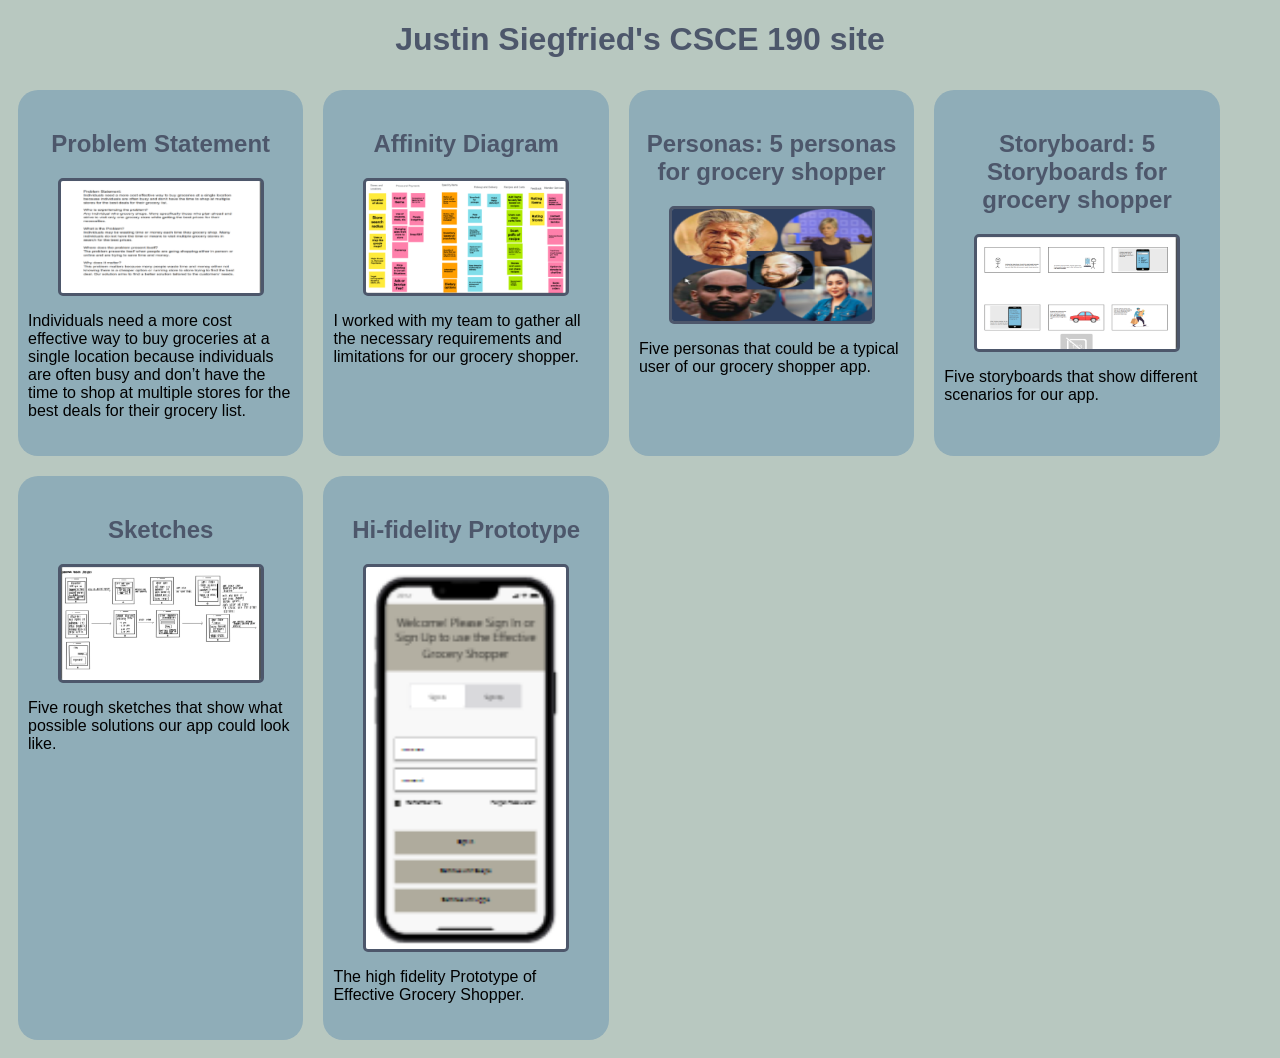
<file: index.html>
<!DOCTYPE html>
<html>
    <head>
        <title>CSCE 190: Justin Siegfried</title>
        <link rel="stylesheet" href="styles.css">
    </head>
    <body>
        <h1>Justin Siegfried's CSCE 190 site</h1>

        <div class="assignments">
            <!-- Problem Statement Assignment -->
            <section class="assignment">
                <a href="Files/CSCE 190 - Problem Statement.pdf"><h2>Problem Statement</h2></a>
                <a href="Files/CSCE 190 - Problem Statement.pdf">
                    <img src="images/CSCE 190 - Problem Statement.png">
                </a>
                <p>
                    Individuals need a more cost effective way to buy groceries at a single location
                    because individuals are often busy and don’t have the time to shop at multiple
                    stores for the best deals for their grocery list.
                </p>
            </section>

            <!-- Affinity Diagram Assignment -->
            <section class="assignment">
                <a href="Files/CSCE 190 - Affinity Diagram.pdf"><h2>Affinity Diagram</h2></a>
                <a href="Files/CSCE 190 - Affinity Diagram.pdf">
                    <img src="images/csce190_affinity_diagram.png">
                </a>
                <p>
                    I worked with my team to gather all the necessary requirements and limitations for our grocery shopper.
                </p>
            </section>

            <!-- Persona Assignment -->
            <section class="assignment">
                <a href="Files/Personas.pdf"><h2>Personas: 5 personas for grocery shopper</h2></a>
                <a href="Files/Personas.pdf">
                    <img src="images/csce190_personas.png">
                </a>
                <p>
                    Five personas that could be a typical user of our grocery shopper app.
                </p>
            </section>

            <!-- Storyboard Assignment -->
            <section class="assignment">
                <a href="Files/CSCE 190 - Storyboard.pdf"><h2>Storyboard: 5 Storyboards for grocery shopper</h2></a>
                <a href="Files/CSCE 190 - Storyboard.pdf">
                    <img src="images/csce190_storyboard.png">
                </a>
                <p>
                    Five storyboards that show different scenarios for our app.
                </p>
            </section>

            <!-- Sketch Assignment -->
            <section class="assignment">
                <a href="Files/Sketches.pdf"><h2>Sketches</h2></a>
                <a href="Files/Sketches.pdf">
                    <img src="images/sketches.png">
                </a>
                <p>
                    Five rough sketches that show what possible solutions our app could look like.
                </p>
            </section>

            <!-- Prototype Assignment -->
            <section class="assignment">
                <a href="Files/CSCE 190 Hi-Fi Prototype-html/preview.html"><h2>Hi-fidelity Prototype</h2></a>
                <a href="Files/CSCE 190 Hi-Fi Prototype-html/preview.html">
                    <img src="images/CSCE 190 Hi-Fi Prototype.png">
                </a>
                <p>
                    The high fidelity Prototype of Effective Grocery Shopper.
                </p>
            </section>
            
        </div>
    </body>
</html>
</file>
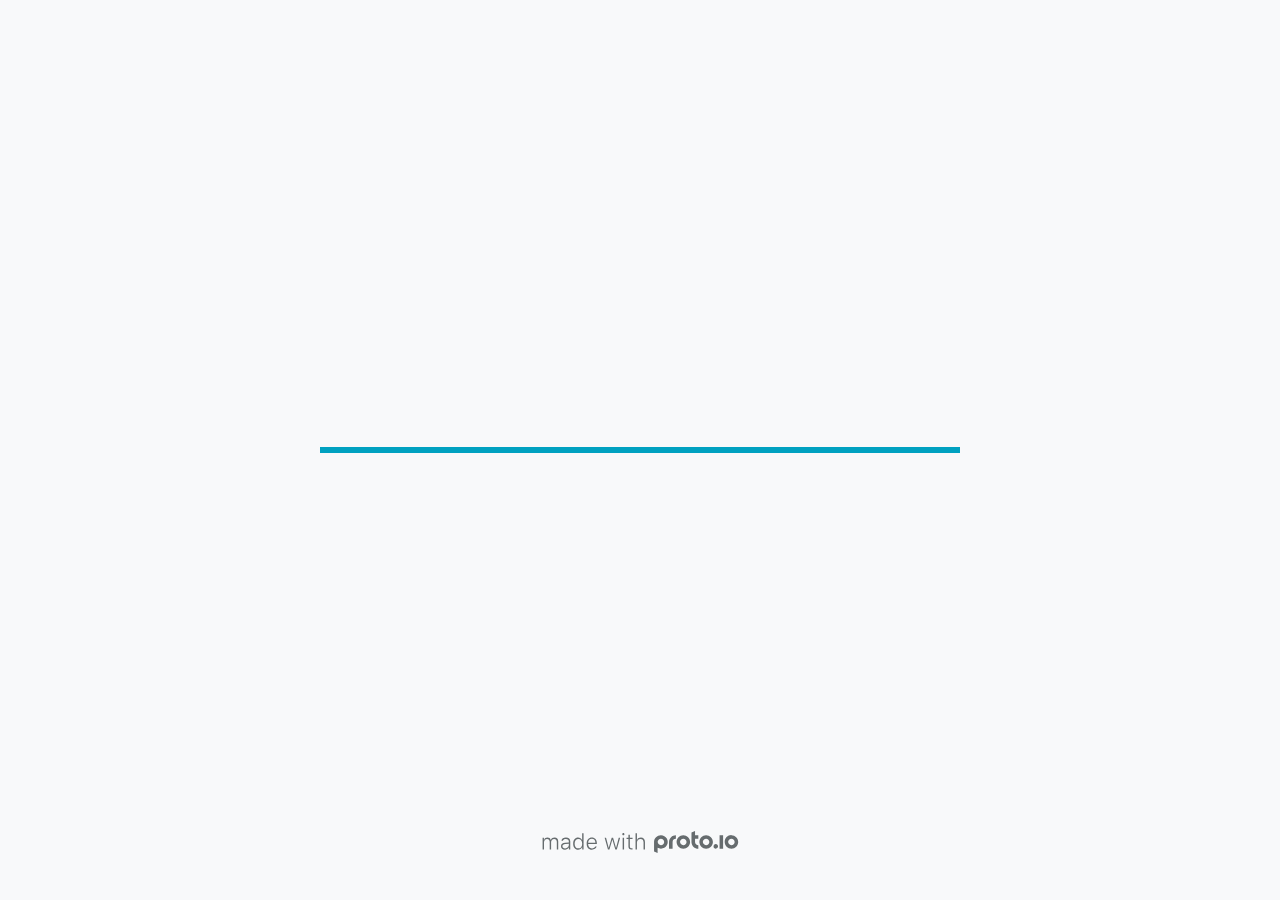
<file: Files/CSCE 190 Hi-Fi Prototype-html/src/index.html>
<!DOCTYPE HTML>
	<head>

		<meta charset="utf-8">

		<title>CSCE 190 Hi-Fi Prototype - Proto.io</title>

		
			<meta name="HandheldFriendly" content="True">
			<meta name="MobileOptimized" content="390"> 

			
			
			
			<meta name="viewport" content="minimum-scale=1.00, maximum-scale=1.00, initial-scale=1.00, user-scalable=no, shrink-to-fit=no" />

			
				<meta name="apple-mobile-web-app-capable" content="yes" />
				<meta name="apple-mobile-web-app-status-bar-style" content="black-translucent" />
			

			<meta name="format-detection" content="telephone=no">


			

            
            <link rel="icon" sizes="192x192" href="./src/assets/branding/android-icon-hires.png">
            <link rel="icon" sizes="128x128" href="./src/assets/branding/android-icon.png">

            
            <link href="./src/assets/branding/apple-touch-icon-retina180.png" sizes="180x180" rel="apple-touch-icon">

            
            <link href="./src/assets/branding/apple-touch-icon-retina.png" sizes="114x114" rel="apple-touch-icon">

            
            <link href="./src/assets/branding/apple-touch-icon.png" sizes="57x57" rel="apple-touch-icon">

            
            <link href="./src/assets/branding/startup.png" media="(device-width: 320px)" rel="apple-touch-startup-image">

            
            <link href="./src/assets/branding/startup-retina.png" media="(device-width: 320px) and (device-height: 480px) and (-webkit-device-pixel-ratio: 2)" rel="apple-touch-startup-image">

            
            <link href="./src/assets/branding/startup-568.png" media="(device-width: 320px) and (device-height: 568px) and (-webkit-device-pixel-ratio: 2)" rel="apple-touch-startup-image">

            
            <link href="./src/assets/branding/startup-retina-6.png" media="(device-width: 375px) and (device-height: 667px) and (orientation: portrait) and (-webkit-device-pixel-ratio: 2)" rel="apple-touch-startup-image">

            
            <link href="./src/assets/branding/startup-retina-6plus.png" media="(device-width: 414px) and (device-height: 736px) and (orientation: portrait) and (-webkit-device-pixel-ratio: 3)" rel="apple-touch-startup-image">

            
            <link href="./src/assets/branding/startup-retina-6plus-landscape.png" media="(device-width: 414px) and (device-height: 736px) and (orientation: landscape) and (-webkit-device-pixel-ratio: 3)" rel="apple-touch-startup-image">

            
            <link href="./src/assets/branding/startup-ipad.png" media="(device-width: 768px) and (orientation: portrait)" rel="apple-touch-startup-image">

            
            <link href="./src/assets/branding/startup-ipad-landscape.png" media="(device-width: 768px) and (orientation: landscape)" rel="apple-touch-startup-image">

            
            <link href="./src/assets/branding/startup-ipad-retina.png" media="(device-width: 768px) and (orientation: portrait) and (-webkit-device-pixel-ratio: 2)" rel="apple-touch-startup-image">

            
            <link href="./src/assets/branding/startup-ipad-landscape-retina.png" media="(device-width: 768px) and (orientation: landscape) and (-webkit-device-pixel-ratio: 2)" rel="apple-touch-startup-image">

            
            <link href="./src/assets/branding/startup-ipad-pro.png" media="(device-width: 1024px) and (orientation: portrait) and (-webkit-device-pixel-ratio: 2)" rel="apple-touch-startup-image">

            
            <link href="./src/assets/branding/startup-ipad-pro-landscape.png" media="(device-width: 1024px) and (orientation: landscape) and (-webkit-device-pixel-ratio: 2)" rel="apple-touch-startup-image">

			<meta http-equiv="cleartype" content="on"> 


			 
		    <script type="text/javascript" src="./scripts/plugins/jquery/jquery.js"></script>

			
				<link rel="stylesheet" href="./stylesheets/player-export.css" />
				<script type="text/javascript" src="./scripts/player-export.js"></script>
			

			
			<script type="text/javascript" src="./libraries/common/components.js"></script> 
			<link type="text/css" rel="Stylesheet" href="./libraries/common/components.1.00.css" /> 

			
					<script type="text/javascript" src="./libraries/generic2/components.js"></script> 
					<link type="text/css" rel="Stylesheet" href="./libraries/generic2/components.1.00.css" /> 
				
					<script type="text/javascript" src="./libraries/ios9/components.js"></script> 
					<link type="text/css" rel="Stylesheet" href="./libraries/ios9/components.1.00.css" /> 
				
					<script type="text/javascript" src="./libraries/material/components.js"></script> 
					<link type="text/css" rel="Stylesheet" href="./libraries/material/components.1.00.css" /> 
				
				<script type="text/javascript" src="./data/data.js"></script> 
			<script type="text/javascript" src="./webkitmask/maskimages.js"></script> 

		<style>
			body { width: 390px; height: 844px; }
			.landscape, .landscape .prx-page { min-height: 390px; }
			.portrait, .portrait .prx-page { min-height: 844px; }
		</style>

		<script type="text/javascript">

			prx.ver = '6.8.2.0';
			prx.url.account = 'https://savannahnoblitt.proto.io';
			prx.url.staticassets = 'https://gal.proto.io';
			prx.url.devices = 'https://dteyv52hbg2at.cloudfront.net/devices';
			prx.url.static = 'https://dteyv52hbg2at.cloudfront.net';
			prx.url.siteurl = 'proto.io';
			prx.url.crossmsg = 'https://savannahnoblitt.proto.io';

			prx.nodejsassetsserver = {};
			prx.nodejsassetsserver.host = ".proto.io";
			prx.nodejsassetsserver.subdomainprefix = "https://a3";
			prx.nodejsassetsserver.maxsubdomains = "20";

			prx.device_library = 'ios9';
			prx.devices[prx.device] = {
				name: prx.device
				,defaultOrientation: 'portrait'
				,portrait_applies: 1 //new
				,portrait: [390,844]
				,landscape_applies: 1 //new
				,landscape: [844,390]
				,allow_orientation_change: 1 //new
				,statusbar_skin: 'default' // new
				,statusbarheightportrait: 0
				,statusbarheightlandscape: 0
				,navigationbar_skin: 'default' //new
				,navigationbarheightportrait: 0
				,navigationbarheightlandscape: 0
				,normalportrait: [390,844]
				,normallandscape: [844,390]
				,device_s3bucket: 'd745dfc1-3990-4cd7-b321-932497072f14'
				,dpr: '1.00'
				,deviceType: "iphone13"
                ,showiPhoneXNotch: false
                ,hasCustomSkinNotch: false
				,appleWatchRoundedCorners: false
				,scrollType: "default"
				,initialscale: 1.00
				,targetdensitydpi: "device-dpi"
			}
			// save a copy of the device in the player state
			prx.currentPlayerStatus.projectDevice = prx.toolbox.clone(prx.devices[prx.device]);
			prx.currentPlayerStatus.targetDevice = {"ISANDROIDTABLET":0,"ISIPOD":0,"ISCHROME":0,"ISIOS":1,"ISMSIE":0,"ISMOZILLA":0,"isAndroid-Pad":0,"ISOPERA":0,"ISWEBKIT":0,"SOSVERSION":{"CBUILDVER":"","CMAJORVER":"","CMINORVER":"","CTEXT":"","IMINORVER":0,"IMAJORVER":0,"IBUILDVER":0},"ISIPAD":0,"ISMOBILE":1,"ISSAFARI":0,"ISIPHONE":1,"ISWINDOWS":0,"ISWINDOWSTOUCH":0,"ISDEVICE":1,"ISANDROID":0,"ISCUSTOM":0};
			prx.releaseChannel = 'stable';

			prx.projectsettings.id = '016c89ba-6231-4a35-9bce-c9b06290daf2';
			prx.projectsettings.s3b = 'savannahnoblitt-1313774-fe658793-9ba5-9418-81cec3bb5cf3b709';
			prx.projectsettings.account = 'savannahnoblitt';
			prx.projectsettings.statusbar = '0'; 
			prx.projectsettings.statusbarapplies = '0';
			prx.projectsettings.navigationbar = '0';
			prx.projectsettings.navigationbarapplies = '0';
			prx.projectsettings.initialpageid = -1;
			
			
			prx.projectsettings.flashactions = 1;
			prx.projectsettings.gatrackingcode = '';

			prx.export2html = '1' == true;
			prx.mobPlayer = 0;

			prx.user.country = 'US';

			prx.s3Links = []; 
			var sLinkedAssets = [];
			
				sLinkedAssets["p016c89ba-6231-4a35-9bce-c9b06290daf2_4393ed649b769fe9149ae32b19bbf3d7"]="https://media.istockphoto.com/photos/breakfast-table-picture-id938158500";
				
				sLinkedAssets["p016c89ba-6231-4a35-9bce-c9b06290daf2_43f74b4a95bb5d82f873964290cca69a"]="https://media.gettyimages.com/photos/healthy-school-lunch-box-picture-id1218956575?s=612x612";
				
				sLinkedAssets["p016c89ba-6231-4a35-9bce-c9b06290daf2_448b320ced5b51d2ad62ffe58aad44c0"]="https://media.istockphoto.com/photos/homemade-roasted-thanksgiving-day-turkey-picture-id495329828?k=20&m=495329828&s=612x612&w=0&h=P2-lvCymvQQKMB6csjEkfs5U1zM414e-V-P_27aNo7k=";
				
				sLinkedAssets["p016c89ba-6231-4a35-9bce-c9b06290daf2_450a4890f2081a2e5394b864cdc66691.jpg"]="https://c8.alamy.com/comp/2C552XJ/salty-snacks-served-as-party-food-in-ceramic-bowls-2C552XJ.jpg";
				

			prx.csrf_token = '449A8CC991B9041CDE575EFB4BD55DB1D013BA87C5CEEF7B8EC164F39A1F7ABA';

            

            
                            prx.assetsAccessToken = "eyJ0eXAiOiJKV1QiLCJhbGciOiJIUzI1NiJ9.eyJkIjp7InVpZCI6Ii0xIiwicHJvamVjdF9pZCI6IjAxNmM4OWJhLTYyMzEtNGEzNS05YmNlLWM5YjA2MjkwZGFmMiJ9LCJ2IjowLCJleHAiOjE2NTA1MDIxNjMsImlhdCI6MTY1MDMyMjE2M30.jEG8Tb8OPykScXvUvuE1G3_2KpNEVcRDZsUfO1LE0WM";

			prx.iniPlayer.iniPreLoad();

		</script>
	</head>

	

			<body class="player device-cursor-touch mobile-device-true " " id="mbd" >

				
				<div id="window-wrapper">
					<div id="dragarea"></div>
					<div id="statusbar"></div>
					<div id="underlay" style=""></div>

					<div class="prx-page" data-role="page" id="p-7" data-id="7"></div>
					
								<div class="prx-page" data-role="page" id="p-8" data-id="8"></div>
							
								<div class="prx-page" data-role="page" id="p-10" data-id="10"></div>
							
								<div class="prx-page" data-role="page" id="p-13" data-id="13"></div>
							
								<div class="prx-page" data-role="page" id="p-14" data-id="14"></div>
							
								<div class="prx-page" data-role="page" id="p-15" data-id="15"></div>
							
								<div class="prx-page" data-role="page" id="p-16" data-id="16"></div>
							
					<div id="navigationbar"></div>
					<div id="overlay"></div>
					<div id="trash"></div>
					<div id="quick-audios"></div>
				</div>

				 
			<div id="loader-wrapper">
				
				<div class="progress">
					<div class="progress-bar"></div>
				</div>
				<div id="poweredby"></div>
			</div>
			


			</body>
		

</html>
</file>
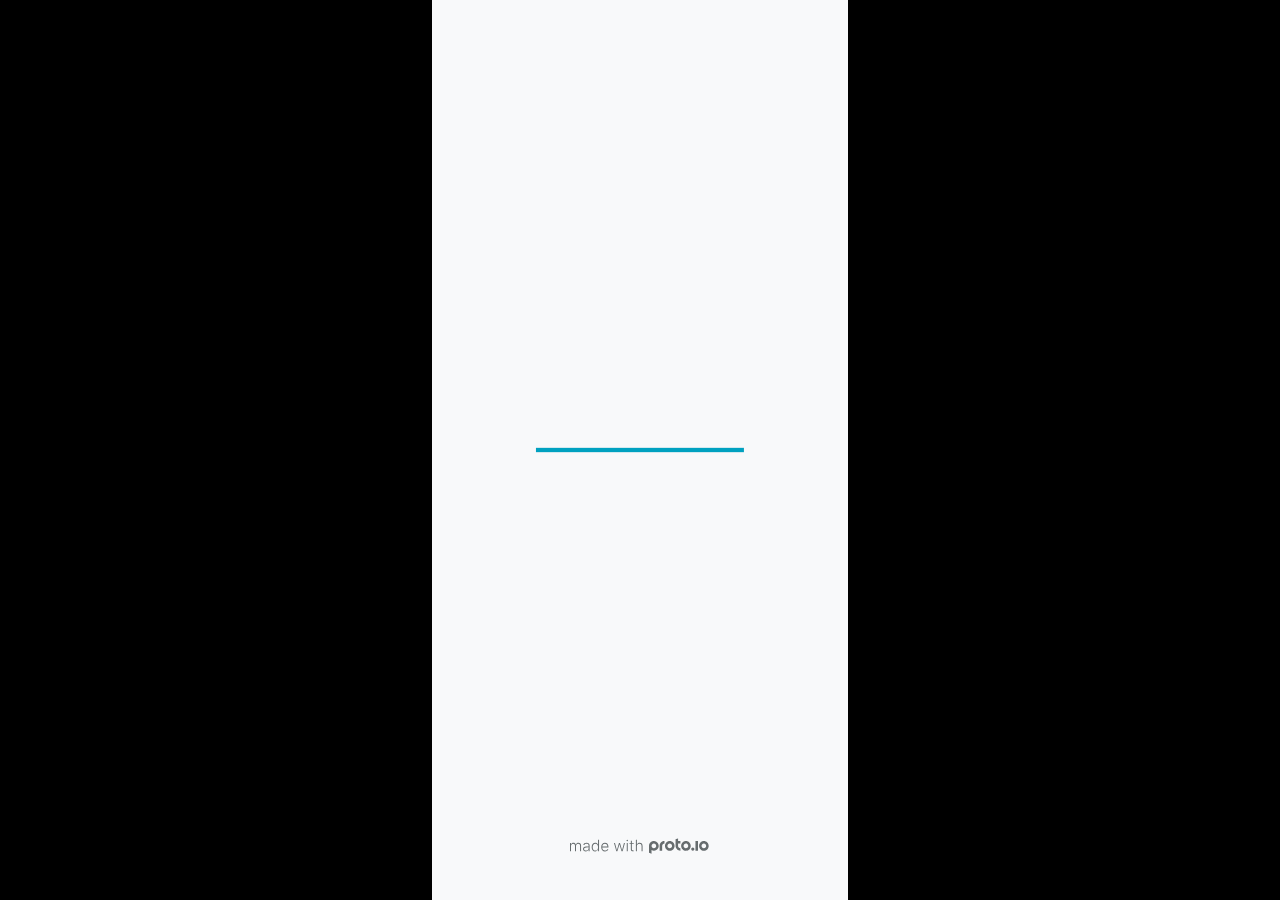
<file: Files/CSCE 190 Hi-Fi Prototype-html/fullscreen.html>
<!DOCTYPE HTML>
	<head>
		<meta charset="utf-8">

        
			<meta name="HandheldFriendly" content="True">
			<meta name="MobileOptimized" content="390"> 

			
			
			
			<meta name="viewport" content="minimum-scale=1, maximum-scale=1, initial-scale=1, user-scalable=no, shrink-to-fit=no" />

			
				<meta name="apple-mobile-web-app-capable" content="yes" />
				<meta name="apple-mobile-web-app-status-bar-style" content="black-translucent" />
			

			<meta name="format-detection" content="telephone=no">


			

            
            <link rel="icon" sizes="192x192" href="./src/assets/branding/android-icon-hires.png">
            <link rel="icon" sizes="128x128" href="./src/assets/branding/android-icon.png">

            
            <link href="./src/assets/branding/apple-touch-icon-retina180.png" sizes="180x180" rel="apple-touch-icon">

            
            <link href="./src/assets/branding/apple-touch-icon-retina.png" sizes="114x114" rel="apple-touch-icon">

            
            <link href="./src/assets/branding/apple-touch-icon.png" sizes="57x57" rel="apple-touch-icon">

            
            <link href="./src/assets/branding/startup.png" media="(device-width: 320px)" rel="apple-touch-startup-image">

            
            <link href="./src/assets/branding/startup-retina.png" media="(device-width: 320px) and (device-height: 480px) and (-webkit-device-pixel-ratio: 2)" rel="apple-touch-startup-image">

            
            <link href="./src/assets/branding/startup-568.png" media="(device-width: 320px) and (device-height: 568px) and (-webkit-device-pixel-ratio: 2)" rel="apple-touch-startup-image">

            
            <link href="./src/assets/branding/startup-retina-6.png" media="(device-width: 375px) and (device-height: 667px) and (orientation: portrait) and (-webkit-device-pixel-ratio: 2)" rel="apple-touch-startup-image">

            
            <link href="./src/assets/branding/startup-retina-6plus.png" media="(device-width: 414px) and (device-height: 736px) and (orientation: portrait) and (-webkit-device-pixel-ratio: 3)" rel="apple-touch-startup-image">

            
            <link href="./src/assets/branding/startup-retina-6plus-landscape.png" media="(device-width: 414px) and (device-height: 736px) and (orientation: landscape) and (-webkit-device-pixel-ratio: 3)" rel="apple-touch-startup-image">

            
            <link href="./src/assets/branding/startup-ipad.png" media="(device-width: 768px) and (orientation: portrait)" rel="apple-touch-startup-image">

            
            <link href="./src/assets/branding/startup-ipad-landscape.png" media="(device-width: 768px) and (orientation: landscape)" rel="apple-touch-startup-image">

            
            <link href="./src/assets/branding/startup-ipad-retina.png" media="(device-width: 768px) and (orientation: portrait) and (-webkit-device-pixel-ratio: 2)" rel="apple-touch-startup-image">

            
            <link href="./src/assets/branding/startup-ipad-landscape-retina.png" media="(device-width: 768px) and (orientation: landscape) and (-webkit-device-pixel-ratio: 2)" rel="apple-touch-startup-image">

            
            <link href="./src/assets/branding/startup-ipad-pro.png" media="(device-width: 1024px) and (orientation: portrait) and (-webkit-device-pixel-ratio: 2)" rel="apple-touch-startup-image">

            
            <link href="./src/assets/branding/startup-ipad-pro-landscape.png" media="(device-width: 1024px) and (orientation: landscape) and (-webkit-device-pixel-ratio: 2)" rel="apple-touch-startup-image">

			<meta http-equiv="cleartype" content="on"> 


			

		<title>CSCE 190 Hi-Fi Prototype - Proto.io player</title>

		
				<link type="text/css" rel="stylesheet" href="./src/stylesheets/preview-letterbox-min.css">
				<script type="text/javascript" src="./src/scripts/preview-letterbox-min.js"></script>
			

		<script type="text/javascript">
			var prx = window.prx || {};
			prx.letterboxmode = true;
			prx.orientation = 'portrait';
			prx.orientations = {};
			prx.orientations.portrait = 1;
			prx.orientations.landscape = 1;
			prx.project = {};
			prx.project.id = '016c89ba-6231-4a35-9bce-c9b06290daf2';
			prx.project.title = 'CSCE 190 Hi-Fi Prototype';
			prx.project.version = 0;
			prx.project.livepreview = 0;
			prx.project.account = "savannahnoblitt";
			prx.activePage = {};
			
				prx.user = false;
			
			prx.flashactions = 1;

			prx.device_library = 'ios9';
			prx.device = {
					name: prx.device
					,caption: "iPhone 13"
					,defaultOrientation: 'portrait'
					,portrait_applies: 1 //new
					,portrait: [390,844]
					,landscape_applies: 1 //new
					,landscape: [844,390]
					,allow_orientation_change: 1 && 1 //new

			}

			prx.url.crossmsg = 'https://savannahnoblitt.proto.io';
			prx.ver = '6.8.2.0';
			prx.exitFullScreenUrl = 'https://savannahnoblitt.proto.io/player/index.cfm?id=016c89ba-6231-4a35-9bce-c9b06290daf2';
			prx.openURL = '';
			prx.downloadURL = '';

			
		</script>

		

	</head>

	<body>

		
				<iframe id="pio-playerframe" src="./src/index.html" scrolling="NO" style="width: 390px; height: 844px;" webkitAllowFullScreen mozallowfullscreen allowFullScreen allowvr allow="autoplay"></iframe>
				
						<script type="text/javascript">
							// remove parameter from address bar immediately if no changes
							let url = new URL(window.location.href);
							url.searchParams.delete('hc');
							url.searchParams.delete('ap');
							window.history.replaceState({}, document.title, url.toString());
						</script>
					
	</body>

</html>
</file>
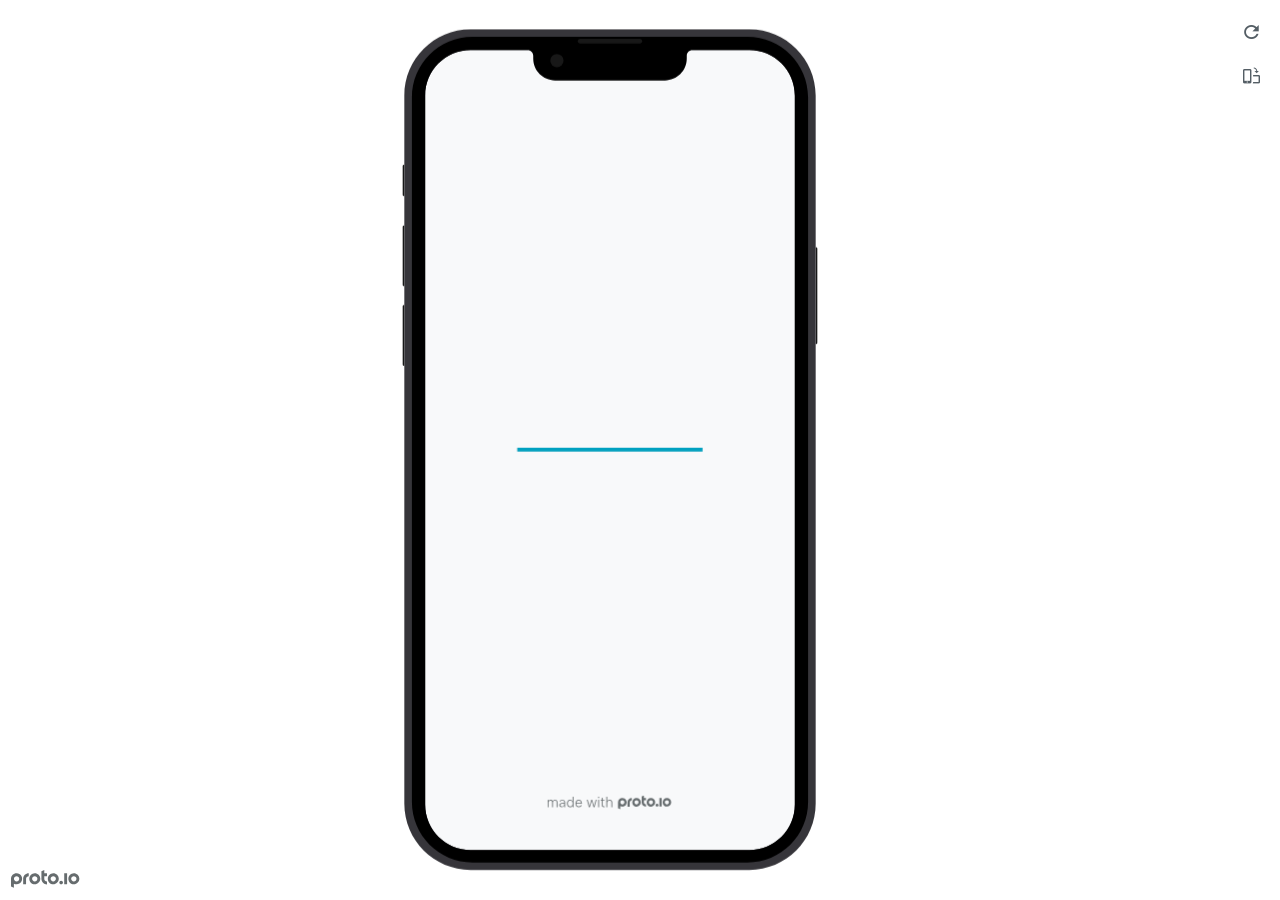
<file: Files/CSCE 190 Hi-Fi Prototype-html/preview.html>
<!DOCTYPE HTML>
    <head>
    <meta charset="utf-8">

    <title>CSCE 190 Hi-Fi Prototype - Proto.io player</title>

    
				<link type="text/css" rel="stylesheet" href="./src/stylesheets/preview-export-min.css">
				<script type="text/javascript" src="./src/scripts/preview-export-min.js"></script>
			

    <script type="text/javascript">
        var prx = window.prx || {};
        prx.orientation = 'portrait';
        prx.orientations = {};
        prx.orientations.portrait = 1;
        prx.orientations.landscape = 1;
        prx.project = {};
        prx.project.id = '016c89ba-6231-4a35-9bce-c9b06290daf2';
        prx.project.title = 'CSCE 190 Hi-Fi Prototype';
        prx.project.version = 0;
        prx.project.livepreview = 0;
        prx.project.account = "savannahnoblitt";
        prx.activePage = {};
        prx.usercountry = "us";
        
            prx.user = false;
        
        prx.skin = 'apple-phone-iphone13_13pro-1';
        prx.ver = '6.8.2.0';
        //prx.flashactions = 1;
		prx.flashactions = 1; //we are not using the DB value anymore

        prx.nodejsassetsserver = {};
        prx.nodejsassetsserver.host = ".proto.io";
        prx.nodejsassetsserver.subdomainprefix = "https://a3";
        prx.nodejsassetsserver.maxsubdomains = "20";
        prx.account = "savannahnoblitt";
        prx.browserShowScreenshots = 'true';
        prx.url.crossmsg = 'https://savannahnoblitt.proto.io';
        prx.playerUrl = 'https://savannahnoblitt.proto.io/player/';
        prx.fullScreenUrl = 'https://savannahnoblitt.proto.io/player/fullscreen/index.cfm?id=016c89ba-6231-4a35-9bce-c9b06290daf2';
        prx.spaces = false;
        prx.csrf_token = '98405F614941C190CC573F871ECA04E54ADA818E9C2021B316710172360F6F33';

        prx.bShowPlayerBetaPrompt = false;

        

    </script>

    

</head>


<body style="background-color:#FFFFFF">

    

    <div class="page-sidebar">
        
        <div class="sidebar-action-buttons">

            
                <span class="header-action-button player-icon-reload embed-icon-reload" id="refresh-preview">
                    <span class="tooltip">Refresh preview</span>
                </span>
                
                    <span  class="header-action-button player-icon-rotate embed-icon-rotate" id="change-orientation">
                        <span class="tooltip">Change orientation</span>
                    </span>
                

            <div class="header-action-button player-icon-enter-fullscreen-mode-icon" id="go-fullscreen">
                <span class="tooltip">Go full screen</span>
            </div>
        </div>

    </div>

    <div id="maincontent" class="portrait">

        <div id="shortcut-pressed-outer">
            <div id="shortcut-pressed"></div>
        </div>
        

			<div class="frame_generic">
				
				<div class="body_generic skin_apple-phone-iphone13_13pro-1 skin-wrapper skin-os-apple skin-device-phone skin-model-iphone13_13pro skin-size-1 skin-color-black skin-orientation-portrait skin-dimensions-390-844">

					<div class="buttons top"></div>
					<div class="detail-top"></div>
					<div class="web-search"></div>
					<div class="buttons left"></div>

					<div class="body_generic_inner">
						
						<iframe id="pio-playerframe" src="./src/index.html" scrolling="NO" style="width: 390px; height: 844px;" webkitAllowFullScreen mozallowfullscreen allowFullScreen allowvr allow="autoplay"></iframe>
						
                                <script type="text/javascript">
                                    // remove parameter from address bar immediately if no changes
                                    let url = new URL(window.location.href);
                                    url.searchParams.delete('hc');
									url.searchParams.delete('ap');
                                    window.history.replaceState({}, document.title, url.toString());
                                </script>
                            
					</div>

					<div class="buttons right"></div>
					<div class="detail-bottom"></div>
				</div>
				
			</div>
		
    </div>

    

    
            <div id="branding"></div>
        
</body>


<script type="text/javascript">
    
</script>
</html>
</file>
<file: styles.css>
body {
    background: #B8C8C0; 
    font-family: Arial, Helvetica, sans-serif;
}

.assignments {
    display:flex;
    flex-wrap: wrap;
}

.assignment {
    width: 21%;
    padding: 10px;
    margin: 10px;
    padding: 20px 10px;
    background: #8FADB8; 
    border-radius: 20px;
}

.assignment img {
    width: 200px;
    border: 3px solid #4D576B;
    border-radius: 5px;
    display: block;
    margin:auto;
}

.assignment img:hover {
    border: 3px solid #FFF;
}

h1 {
    color: #4D576B; 
    text-align: center;
}

h2 {
    text-align: center;
}

a {
    text-decoration: none;
    color: #4D576B; 
}

a:hover {
    color: #FFF;
}
</file>
<file: Files/CSCE 190 Hi-Fi Prototype-html/src/stylesheets/player-export.css>
/*!
 * 
 *                                                                       
 *                              ::;;;;                                   
 *    ::,,,,::    ::,,  ,,,,::::::11ii::,,::,,,,::      ::::,,::,,,,::   
 *  ,,111111ii,,::1111::111111ii::111111::111111ii,,    ii11,,ii111111,, 
 *  11ii::;;11;;ii11::iiii::;;11;;11ii::ii11::::11ii    ii11;;11;;::ii11 
 *  11;;  ::11ii11;;::11ii  ::11ii11ii,,iiii..  iiii    ii11;;11::  ;;11 
 *  1111;;ii11;;11;;,,ii11::ii11;;ii11;;;;11;;;;11;;;;;;ii11::11ii;;11ii 
 *  11111111;;::11;;  ::ii1111;;  ::ii11::ii1111ii::11ii;;11,,;;1111ii:: 
 *  11;;,,::  ,,::,,      ::,,        ::::  ::::    ,,,,::::    ::,,     
 *  ;;;;                                                                 
 *                                                                       
 *  Build: 4/12/2022, 12:43:26 PM
 */

/*!
 * Waves v0.5.5
 * http://fian.my.id/Waves
 *
 * Copyright 2014 Alfiana E. Sibuea and other contributors
 * Released under the MIT license
 * https://github.com/fians/Waves/blob/master/LICENSE
 */.mask-inner{position:relative;background-size:100% 100%;background-repeat:no-repeat}.mask-inner .mask-inner{transform:none!important}.mask-border .mborder,.mask-filter{height:100%;width:100%}.mask-border .mborder{border:1px solid hsla(0,0%,100%,.8);position:absolute;pointer-events:none}.mask-border .area-border{border:1px solid #00a1c0;left:0;top:0;position:absolute;transform-origin:0 0;box-sizing:border-box}.mask-border .mask-radius{width:100%;height:100%;overflow:hidden;position:absolute}.mask-border .mask-radius .mask-radius-border{position:relative;width:100%;height:100%;border:1px solid hsla(0,0%,100%,.8)}.mask-border.hide-handles .prx-resizable-handle{opacity:0;pointer-events:none!important}.mask-border.hide-handles .area-border{border:1px dashed #b4bcbf}.mask-wrapper{overflow:hidden;height:100%;pointer-events:none}.mask-wrapper.borderPos-inside{box-sizing:border-box}.mask-wrapper.borderPos-outside{width:100%;height:100%}.mask-wrapper.borderPos-outside .mask-inner{box-sizing:content-box}.mask-edit-mode-handles{pointer-events:none}.mask-edit-mode-handles.hide-handles .prx-resizable-handle,.mask-edit-mode-handles.hide-handles .prx-rotate-handle{opacity:0;pointer-events:none!important}.mask-edit-mode-handles.hide-handles .xborder{border-color:#b4bcbf!important}abbr,address,article,aside,audio,b,blockquote,body,caption,cite,code,dd,del,dfn,div,dl,dt,em,fieldset,figure,footer,form,h1,h2,h3,h4,h5,h6,header,hgroup,html,i,iframe,img,ins,kbd,label,legend,li,mark,menu,nav,object,ol,p,pre,q,samp,section,small,span,strong,sub,sup,table,tbody,td,tfoot,th,thead,time,tr,ul,var,video{margin:0;padding:0;border:0;outline:0;font-size:100%;background:transparent}article,aside,details,figcaption,figure,footer,header,hgroup,nav,section{display:block}audio,canvas,video{display:inline-block;*display:inline;*zoom:1}[hidden],audio:not([controls]){display:none}html{font-size:100%;-webkit-text-size-adjust:100%;-ms-text-size-adjust:100%}body{margin:0;font-size:13px}body,button,input,select,textarea{font-family:sans-serif;color:#222}a{color:#00e}a:visited{color:#551a8b}a:hover{color:#06e}a:focus{outline:thin dotted}a:active,a:hover{outline:0}abbr[title]{border-bottom:1px dotted}b,strong{font-weight:700}blockquote{margin:1em 40px}dfn{font-style:italic}hr{display:block;height:1px;border:0;border-top:1px solid #ccc;margin:1em 0;padding:0}ins{background:#ff9;text-decoration:none}ins,mark{color:#000}mark{background:#ff0;font-style:italic;font-weight:700}code,kbd,pre,samp{font-family:monospace,serif;_font-family:courier new,monospace;font-size:1em}pre{white-space:pre;white-space:pre-wrap;word-wrap:break-word}q{quotes:none}q:after,q:before{content:"";content:none}small{font-size:85%}sub,sup{font-size:75%;line-height:0;position:relative;vertical-align:baseline}sup{top:-.5em}sub{bottom:-.25em}ol,ul{margin:1em 0;padding:0 0 0 40px}dd{margin:0 0 0 40px}nav ol,nav ul{list-style:none;list-style-image:none;margin:0;padding:0}img{border:0;-ms-interpolation-mode:bicubic}svg:not(:root){overflow:hidden}figure,form{margin:0}fieldset{margin:0}fieldset,legend{border:0;padding:0}legend{*margin-left:-7px}button,input,select,textarea{font-size:100%;margin:0;vertical-align:baseline;*vertical-align:middle}button,input{line-height:normal;*overflow:visible}table button,table input{*overflow:auto}[role=button],button,input[type=button],input[type=reset],input[type=submit]{-webkit-appearance:button}input[type=checkbox],input[type=radio]{box-sizing:border-box;padding:0}input[type=search]{-webkit-appearance:textfield;-moz-box-sizing:content-box;-webkit-box-sizing:content-box;box-sizing:content-box}input[type=search]::-webkit-search-decoration{-webkit-appearance:none}button::-moz-focus-inner{border:0;padding:0}textarea{overflow:auto;vertical-align:top;resize:vertical}input:invalid,textarea:invalid{background-color:#f0dddd}table{border-collapse:collapse;border-spacing:0}td{vertical-align:top}.nocallout{-webkit-touch-callout:none}textarea[contenteditable]{-webkit-appearance:none}.gifhidden{position:absolute;left:-100%}.ir{display:block;border:0;text-indent:-999em;overflow:hidden;background-color:transparent;background-repeat:no-repeat;text-align:left;direction:ltr}.ir br{display:none}.hidden{display:none!important;visibility:hidden}.visuallyhidden{border:0;clip:rect(0 0 0 0);height:1px;margin:-1px;overflow:hidden;padding:0;position:absolute;width:1px}.visuallyhidden.focusable:active,.visuallyhidden.focusable:focus{clip:auto;height:auto;margin:0;overflow:visible;position:static;width:auto}.invisible{visibility:hidden}.clearfix:after,.clearfix:before{content:"";display:table}.clearfix:after{clear:both}.clearfix{*zoom:1}@media print{*{background:transparent!important;color:#000!important;text-shadow:none!important;filter:none!important;-ms-filter:none!important}a,a:visited{text-decoration:underline}a[href]:after{content:" (" attr(href) ")"}abbr[title]:after{content:" (" attr(title) ")"}.ir a:after,a[href^="#"]:after,a[href^="javascript:"]:after{content:""}blockquote,pre{border:1px solid #999;page-break-inside:avoid}thead{display:table-header-group}img,tr{page-break-inside:avoid}img{max-width:100%!important}@page{margin:.5cm}h2,h3,p{orphans:3;widows:3}h2,h3{page-break-after:avoid}}#eval-iframe{display:none}body{-webkit-appearance:none;-webkit-box-flex:1;-webkit-touch-callout:none;-webkit-tap-highlight-color:rgba(0,0,0,0)}*{-webkit-user-select:none;-khtml-user-select:none;-moz-user-select:-moz-none;-o-user-select:none;user-select:none}input,textarea{-webkit-user-select:text;-khtml-user-select:text;-moz-user-select:text;-o-user-select:text;user-select:text}#dragarea{font-family:Helvetica,Arial,sans-serif;text-align:left}.text{height:95%;overflow:auto}.wrap{overflow:hidden}.pos,.spos{position:absolute}.action-highlight{position:absolute;top:0;left:0;height:100%;width:100%;background:rgba(255,255,0,.5);background:rgba(64,208,255,.3);opacity:0;pointer-events:none;-webkit-transition:opacity .2s ease-in;transition:opacity .2s ease-in;border:2px solid #40c8f4;padding:3px;box-sizing:border-box}.action-highlight-simple-visible,.action-highlight-visible{opacity:1}#appModeNote{background-color:#333;border-top:5px solid #000;bottom:0;color:#f0f0f0;display:none;font-family:helvetica;left:0;padding:10px 0;position:fixed;text-align:center;width:100%}#appModeNote em{display:block;font-size:20px;font-weight:700;line-height:26px}#appModeNote span{display:block;font-size:14px;line-height:20px}.hidden{display:none}.prx-page.loadedFrom{display:block}.prx-page.loadedTo{z-index:999999}.prx-page.loadedTo-1{z-index:10000000}.prx-page.loadedTo-2{z-index:10000001}.prx-page.loadedTo-3{z-index:10000002}.prx-page.loadedTo-4{z-index:10000003}.prx-page.loadedTo-5{z-index:10000004}.prx-page.loadedTo-6{z-index:10000005}.prx-page.loadedTo-7{z-index:10000006}.prx-page.loadedTo-8{z-index:10000007}.prx-page.loadedTo-9{z-index:10000008}.prx-page.loadedTo-10{z-index:10000009}.prx-page.loadedTo-11{z-index:10000010}.prx-page.loadedTo-12{z-index:10000011}.prx-page.loadedTo-13{z-index:10000012}.prx-page.loadedTo-14{z-index:10000013}.prx-page.loadedTo-15{z-index:10000014}.prx-page.loadedTo-16{z-index:10000015}.prx-page.loadedTo-17{z-index:10000016}.prx-page.loadedTo-18{z-index:10000017}.prx-page.loadedTo-19{z-index:10000018}.prx-page.loadedTo-20{z-index:10000019}.prx-page.loadedTo-21{z-index:10000020}.prx-page.loadedTo-22{z-index:10000021}.prx-page.loadedTo-23{z-index:10000022}.prx-page.loadedTo-24{z-index:10000023}.prx-page.loadedTo-25{z-index:10000024}.prx-page.loadedTo-26{z-index:10000025}.prx-page.loadedTo-27{z-index:10000026}.prx-page.loadedTo-28{z-index:10000027}.prx-page.loadedTo-29{z-index:10000028}.prx-page.loadedTo-30{z-index:10000029}#navigationbar,#statusbar{background:transparent 0 0;display:block;width:100%;border:0;top:0;position:fixed;z-index:1}#loader-wrapper{background:#f8f9fa;height:100%;left:0;position:fixed;top:0;width:100%;z-index:99999;font-size:11px}#loader-wrapper .progress{position:absolute;top:50%;left:50%;transform:translate(-50%,-50%);-ms-transform:translate(-50%,-50%);-webkit-transform:translate(-50%,-50%);width:50%;height:4px;background-color:#ddd}#loader-wrapper .progress-bar{position:relative;width:0;height:4px;-webkit-transition:.4s linear;-moz-transition:.4s linear;-o-transition:.4s linear;transition:.4s linear;-webkit-transition-property:width,background-color;-moz-transition-property:width,background-color;-o-transition-property:width,background-color;transition-property:width,background-color}#loader-wrapper .progress-bar:before,.progress-bar:after{content:"";position:absolute;top:0;left:0;right:0}#loader-wrapper .progress-bar:before{bottom:0;background-color:#ddd}#loader-wrapper .progress-bar:after{z-index:2;bottom:0;background:#00a1c0}#loader-wrapper #app-icon{position:absolute;top:50%;left:50%;transform:translate(-50%,-150%);-ms-transform:translate(-50%,-150%);-webkit-transform:translate(-50%,-150%);width:114px;height:114px}#loader-wrapper #poweredby{position:absolute;bottom:5%;left:50%;transform:translate(-50%);-ms-transform:translate(-50%);-webkit-transform:translate(-50%);width:100%;height:16px;background-image:url(/images/player/player-logo.svg);background-repeat:no-repeat;background-position:top;background-size:auto 200%;z-index:99999}body{-moz-transition:opacity .3s linear;-o-transition:opacity .3s linear;-webkit-transition:opacity .3s linear;transition:opacity .3s linear}.reloading{background:#fff!important;opacity:0}@media (min-width:481px) and (max-width:1079px){#loader-wrapper .progress,#loader-wrapper .progress-bar{height:4px}}@media (min-width:1080px){#loader-wrapper #poweredby{height:24px}#loader-wrapper .progress,#loader-wrapper .progress-bar{height:6px}}@media (width:1280px) and (height:768px){#loader-wrapper .progress,#loader-wrapper .progress-bar{height:2px}}.pointer-events-none{pointer-events:none!important}body .prx-page{-webkit-trans1form:translate3d(0,0,0)}.prx-page .type-symbol .box{-w1ebkit-transform:translateZ(0)}html{background:transparent}body{background:#fff;overflow:hidden}body.mobile-device-true *{-webkit-text-size-adjust:100%}body.mobile-device-false *{-webkit-text-size-adjust:initial}#window-wrapper{width:100%;height:100%;overflow:hidden;position:relative}#dragarea{background:transparent;display:none}#overlay,#quick-audios,#trash,#underlay{position:absolute;top:0;left:0}#quick-audios,#trash{display:none}.visible{display:block!important}.iScrollHorizontalScrollbar,.iScrollVerticalScrollbar{z-index:auto!important}.overlay{position:fixed;left:0;right:0;bottom:0;top:0}.ui-mobile-viewport-transitioning,.ui-mobile-viewport-transitioning .prx-page{o1verflow:visible!important}.box[style*="z-index:0;"],.box[style*="z-index: 0;"]{z-index:auto!important}.box[data-mpoverlay="1"]{pos1ition:fixed}#temp-for-external-link{display:none}#dragarea,html{background:transparent!important}.hide{display:none!important}*{outline:none}.ghost-component,.ghost-component *,.ghost-component .box *{pointer-events:none!important}#statusbar{position:fixed!important}.prx-page{position:absolute;display:none}.prx-page.prx-page-active,.prx-page[class*=prx-page-transitioning-]{display:block}.prx-page[class*=prx-page-transitioning-]{overflow:hidden}.prx-page.prx-page-transitioning-overlay-in-source,.prx-page.prx-page-transitioning-overlay-out-target{overflow:visible}.prx-page.prx-page-below{z-index:10}.prx-page.prx-page-above{z-index:20}#overlay{z-index:30}.prx-page.prx-page-transition-flip,.prx-page.prx-page-transition-turn{-webkit-backface-visibility:hidden;-moz-backface-visibility:hidden;backface-visibility:hidden}.prx-page.prx-page-transition-turn{-webkit-transform:translateZ(0);-moz-transform:translateZ(0);-webkit-transform-origin:0 center;-moz-transform-origin:0 center;transform-origin:0 center;transform:translateZ(0)}.prx-page.prx-page-transition-flow:not(.prx-page-transition-flow-overlay),.prx-page.prx-page-transition-overlay-top{box-shadow:0 0 20px rgba(0,0,0,.4)}.prx-page-above.prx-page-transition-notificationInWatchOS{transition:background-color .45s ease-out}.prx-page-above.prx-page-transition-notificationInWatchOS.prx-page-transition-notificationInWatchOS-notification-in{background-color:transparent!important;transition:background-color 0s ease-out}.device-cursor-touch,.device-cursor-touch *{cursor:url(/images/player/touch-cursor-64.png) 32 32,default!important;cursor:-webkit-image-set(url("/images/player/touch-cursor-64.png") 1x,url("/images/player/touch-cursor-64@2x.png") 2x) 32 32,default!important}.device-cursor-web,.device-cursor-web *{cursor:default}.device-cursor-web .delayedtap,.device-cursor-web .delayedtap *,.device-cursor-web .interaction-click,.device-cursor-web .interaction-click *,.device-cursor-web .interaction-tap,.device-cursor-web .interaction-tap *,.device-cursor-web .release,.device-cursor-web .release *,.device-cursor-web .touch,.device-cursor-web .touch *{cursor:pointer;cursor:hand}.device-cursor-web [data-component-type=text]{cursor:default}.device-cursor-web .move,.device-cursor-web .move *{cursor:move}.device-cursor-web input,.device-cursor-web textarea{cursor:text}.do-chrome-fix #window-wrapper{-webkit-perspective:1}.do-chrome-fix .pos{-webkit-backface-visibility:hidden;-webkit-transform:translateZ(0)}.do-chrome-fix *{-w1ebkit-transform:translateZ(0) scale(1) scaleX(1) skew(0deg,0deg) skewX(0deg) skewY(0deg) rotateX(0deg) rotateY(0deg) rotate(0deg)}.do-chrome-fix.dont-do-chrome-fix #window-wrapper{-webkit-perspective:none}.do-chrome-fix.dont-do-chrome-fix .pos{-webkit-backface-visibility:visible;-webkit-transform:none}.prx-page-transitioning:not(.prx-page-transitioning-overlay-in-source):not(.loadedFrom) [data-mpoverlay="1"]{display:none}#fps{position:fixed;z-index:9999;font-size:18px;top:20px;left:20px;background:rgba(0,0,0,.8);border-radius:6px;color:#fff;padding:3px 10px}#fps,.cbutton{pointer-events:none}.cbutton{position:absolute;display:inline-block;padding:0;border:none;background:none;color:#286aab;font-size:1.4em;overflow:visible;-webkit-transition:color .7s;transition:color .7s;-webkit-tap-highlight-color:rgba(0,0,0,0)}.cbutton.cbutton--click,.cbutton:focus{outline:none;color:#3c8ddc}.cbutton:after{position:absolute;width:100%;height:100%;border-radius:50%;content:"";opacity:0;pointer-events:none}.cbutton--effect-jelena:after{border:3px solid hsla(0,0%,82.7%,.7)}.cbutton--effect-jelena.cbutton--click:after{-webkit-animation:anim-effect-jelena .3s ease-out forwards;animation:anim-effect-jelena .3s ease-out forwards}@-webkit-keyframes anim-effect-jelena{0%{opacity:1;-webkit-transform:scale3d(.6,.6,1);transform:scale3d(.6,.6,1)}to{opacity:0;-webkit-transform:scale3d(1.2,1.2,1);transform:scale3d(1.2,1.2,1)}}@keyframes anim-effect-jelena{0%{opacity:1;-webkit-transform:scale3d(.5,.5,1);transform:scale3d(.5,.5,1)}to{opacity:0;-webkit-transform:scale3d(1.2,1.2,1);transform:scale3d(1.2,1.2,1)}}.cbutton--effect-sanja:after{background:hsla(0,0%,75.3%,.3)}.cbutton--effect-sanja.cbutton--click:after{-webkit-animation:anim-effect-sanja 1s ease-out forwards;animation:anim-effect-sanja 1s ease-out forwards}@-webkit-keyframes anim-effect-sanja{0%{opacity:1;-webkit-transform:scale3d(.5,.5,1);transform:scale3d(.5,.5,1)}25%{opacity:1;-webkit-transform:scaleX(1);transform:scaleX(1)}to{opacity:0;-webkit-transform:scaleX(1);transform:scaleX(1)}}@keyframes anim-effect-sanja{0%{opacity:1;-webkit-transform:scale3d(.5,.5,1);transform:scale3d(.5,.5,1)}25%{opacity:1;-webkit-transform:scaleX(1);transform:scaleX(1)}to{opacity:0;-webkit-transform:scaleX(1);transform:scaleX(1)}}#log{position:fixed;z-index:9999;font-size:24px;top:20px;right:20px;pointer-events:none}.watchOSscrollbars .iScrollVerticalScrollbar{position:fixed!important;width:12px!important;background-color:hsla(0,0%,100%,.3)!important;border-radius:8px!important;z-index:99999!important}.watchOSscrollbars .iScrollIndicator{background:#fff!important;border-radius:8px!important;left:2px!important;width:8px!important}.applewatch-rounded-corners{-webkit-clip-path:inset(0 0 0 0 round 63px);clip-path:inset(0 0 0 0 round 63px)}.group-action-prediv{position:absolute}.player .type-symbol.type-symbol-transparent .group-action-prediv{pointer-events:auto}.initialise-hidden-container{display:block!important;visibility:hidden!important}.a-enter-vr{height:0!important}.fullscreen-vr .prx-page{transform:none!important;position:fixed!important}

/*!
 * Waves v0.5.5
 * http://fian.my.id/Waves
 *
 * Copyright 2014 Alfiana E. Sibuea and other contributors
 * Released under the MIT license
 * https://github.com/fians/Waves/blob/master/LICENSE
 */.waves-effect{position:relative;overflow:hidden}.waves-effect.box{position:absolute}.waves-effect .waves-ripple{position:absolute;border-radius:50%;width:100px;height:100px;margin-top:-50px;margin-left:-50px;opacity:0;background-color:rgba(0,0,0,.2);pointer-events:none}.waves-effect.waves-light .waves-ripple{background-color:hsla(0,0%,100%,.4)}.waves-button,.waves-circle{-webkit-mask-image:-webkit-radial-gradient(circle,#fff 100%,#000 0);mask-image:radial-gradient(circle,#fff 100%,#000 0)}.waves-button,.waves-button-input,.waves-button:hover,.waves-button:link,.waves-button:visited{white-space:nowrap;vertical-align:middle;cursor:pointer;border:none;outline:none;color:inherit;background-color:transparent;font-size:14px;text-align:center;text-decoration:none;z-index:1}.waves-button{padding:10px 15px;border-radius:2px}.waves-button-input{margin:0;padding:10px 15px}.waves-input-wrapper{border-radius:2px;vertical-align:bottom}.waves-input-wrapper.waves-button{padding:0}.waves-input-wrapper .waves-button-input{position:relative;top:0;left:0;z-index:1}.waves-block{display:block}a.waves-effect .waves-ripple{z-index:-1}#loader-wrapper #poweredby{background-image:url(../images/player/player-logo.svg)!important}.device-cursor-touch,.device-cursor-touch *{cursor:url(../images/player/touch-cursor-64.png) 32 32,default!important;cursor:-webkit-image-set(url("../images/player/touch-cursor-64.png") 1x,url("../images/player/touch-cursor-64@2x.png") 2x) 32 32,default!important}
</file>
<file: Files/CSCE 190 Hi-Fi Prototype-html/src/libraries/common/components.1.00.css>
.type-shapes .shape-wrapper{width:100%;height:100%;-moz-box-sizing:border-box;-webkit-box-sizing:border-box;box-sizing:border-box;background-clip:content-box}.type-shapes .shapes-text-container{position:absolute;top:0;left:0;right:0;display:table;width:100%;height:100%;text-align:center}.type-shapes .shapes-text-container>span{display:table-cell;vertical-align:middle}.type-shapes svg{overflow:visible}.player .type-symbol{overflow:hidden}.player .type-symbol.symbol-scroll{-webkit-perspective:1000}.player .type-symbol.type-symbol-transparent{pointer-events:none !important}.player .type-symbol.type-symbol-transparent .box{pointer-events:auto}.type-symbol.fullscreen{transform:none !important;width:100vw !important;height:100vh !important}.type-symbol>.type-symbol-hover-message,.type-symbol.ui-draggable-dragging:hover>.type-symbol-hover-message,.type-symbol.prx-resizable-resizing:hover>.type-symbol-hover-message{display:none;position:absolute;color:#fff;font-family:Helvetica,Arial,sans-serif !important;background:rgba(0,0,0,.7);top:50%;left:50%;text-align:center;position:absolute;pointer-events:none;width:70px;height:30px;line-height:15px;font-size:10px !important;border-radius:3px;margin:-20px 0 0 -40px;padding:5px}.type-symbol:hover>.type-symbol-hover-message{display:block}.type-vrsymbol.fullscreen{transform:none !important;width:100vw !important;height:100vh !important}.type-vrsymbol.fullscreen canvas{width:100vw !important;height:100vh !important}.type-vrsymbol>.type-vrsymbol-hover-message,.type-vrsymbol.ui-draggable-dragging:hover>.type-vrsymbol-hover-message,.type-vrsymbol.prx-resizable-resizing:hover>.type-vrsymbol-hover-message{display:none;position:absolute;color:#fff;font-family:Helvetica,Arial,sans-serif !important;background:rgba(0,0,0,.7);top:50%;left:50%;text-align:center;position:absolute;pointer-events:none;width:70px;height:30px;line-height:15px;font-size:10px !important;border-radius:3px;margin:-20px 0 0 -40px;padding:5px}.type-vrsymbol:hover>.type-vrsymbol-hover-message{display:block}.type-text.v2-text .text-contents{o1verflow:hidden;width:100%;height:100%}.type-text.v2-text.box [data-editableProperty]{word-wrap:break-word !important}.type-text .autoresize{white-space:nowrap}.player .type-text .autoResize-true{white-space:nowrap}.type-richtext p{margin:0;line-height:normal}.type-rectangle .inner-rec{position:absolute;width:100%;height:100%;-moz-box-sizing:border-box;-webkit-box-sizing:border-box;box-sizing:border-box;background-clip:content-box}.type-rectangle .shapes-image-background{top:0;left:0;width:100%;height:100%;position:absolute;background-position:center;background-repeat:no-repeat}.type-rectangle[data-shape-type=oval] .shapes-image-background{border-radius:50%}.type-rectangle .shapes-text-container{display:table;width:100%;height:100%;text-align:center}.type-rectangle .shapes-text-container>span{display:table-cell;vertical-align:middle}.type-horizontalline .inner{width:100%;height:0}.type-verticalline .inner{width:0;height:100%}.type-actionarea .inner-rec{width:100%;height:100%}.type-actionarea .inner-rec div{width:100%;height:100%;background:#40c8f4;opacity:.4;-moz-box-sizing:border-box;-webkit-box-sizing:border-box;box-sizing:border-box}.type-actionarea .inner-rec div:before{content:" ";display:block;position:absolute;top:50%;left:50%;width:24px;height:24px;margin:-12px 0 0 -12px}.player .type-actionarea .inner-rec div{background:transparent}.player .type-actionarea .inner-rec div:before{background-image:none}.type-image,.type-image .type-image-wrapper{background:0 0 repeat;background-size:100% 100%;width:100%;height:100%;background-clip:content-box}.type-image .type-image-wrapper.type-image-svg{background:center center no-repeat;background-size:contain}.type-image .type-image-wrapper img{display:none}.player .type-image .type-image-wrapper.gif img{display:block !important;width:1px;height:1px;opacity:.1}.type-image.type-image-repeater,.type-image.type-image-repeater .type-image-wrapper{background-size:auto}.type-image .image-inner{width:100%;height:100%}.type-image .image-inner.borderPos-inside .type-image-wrapper{box-sizing:border-box;background-origin:border-box}.type-image .image-inner.borderPos-outside{display:-webkit-box;display:-moz-box;display:-ms-flexbox;display:-webkit-flex;display:flex;-moz-flex-flow:row;-ms-flex-flow:row;-webkit-flex-flow:row;flex-flow:row;-moz-box-orient:horizontal;-ms-box-orient:horizontal;-webkit-box-orient:horizontal;box-orient:horizontal;-ms-align-items:center;-webkit-align-items:center;align-items:center;-ms-box-align:center;-webkit-box-align:center;box-align:center;-ms-flex-align:center;-webkit-flex-align:center;flex-align:center;-ms-justify-content:center;-webkit-justify-content:center;justify-content:center;-ms-box-pack:center;-webkit-box-pack:center;box-pack:center;-ms-flex-pack:center;-webkit-flex-pack:center;flex-pack:center}.type-image .image-inner.borderPos-outside .type-image-wrapper{-ms-flex-shrink:0;-webkit-flex-shrink:0;flex-shrink:0;box-sizing:content-box}.type-image>.type-image-hover-message,.type-image.ui-draggable-dragging:hover>.type-image-hover-message,.type-image.prx-resizable-resizing:hover>.type-image-hover-message{display:none;position:absolute;color:#fff;font-family:Helvetica,Arial,sans-serif !important;background:rgba(0,0,0,.7);top:50%;left:50%;text-align:center;position:absolute;pointer-events:none;width:70px;height:30px;line-height:15px;font-size:10px !important;border-radius:3px;margin:-20px 0 0 -40px;padding:5px}.type-image:hover>.type-image-hover-message{display:block}.type-placeholder .bg{position:absolute;width:100%;height:100%;-moz-box-sizing:border-box;-webkit-box-sizing:border-box;box-sizing:border-box}.type-placeholder .diagonal{border:0px solid transparent;position:absolute;-moz-box-sizing:border-box;-webkit-box-sizing:border-box;box-sizing:border-box}.type-placeholder .diagonal1{-moz-transform-origin:0 0;-webkit-transform-origin:0 0;-o-transform-origin:0 0;transform-origin:0 0}.type-placeholder .diagonal2{-moz-transform-origin:right top;-webkit-transform-origin:right top;-o-transform-origin:right top;transform-origin:right top}.type-placeholder .contents{width:100%;height:100%;display:-webkit-box;display:-moz-box;display:-ms-flexbox;display:-webkit-flex;display:flex;-ms-justify-content:center;-webkit-justify-content:center;justify-content:center;-ms-box-pack:center;-webkit-box-pack:center;box-pack:center;-ms-flex-pack:center;-webkit-flex-pack:center;flex-pack:center;-ms-align-items:center;-webkit-align-items:center;align-items:center;-ms-box-align:center;-webkit-box-align:center;box-align:center;-ms-flex-align:center;-webkit-flex-align:center;flex-align:center}.type-placeholder .contents>span{display:inline-block}.type-placeholder .contents span[data-editableproperty]:empty{padding:0}.type-webview .webview-scroll-wrapper{width:100%;height:100%;-webkit-overflow-scrolling:touch;overflow:auto}.type-webview iframe{width:100%;height:100%;border:none}.type-html iframe{width:100%;height:100%;overflow:hidden;border:none}.type-animationtarget{position:relative}.type-animationtarget.type-animatiotarget-fixed-positioning{position:absolute}.type-animationtarget .animationtarget-circle{-moz-box-sizing:border-box;-webkit-box-sizing:border-box;box-sizing:border-box;width:0;height:0;position:absolute;top:0;left:0;border-radius:50%;display:none}.type-animationtarget .animationtarget-vertical{position:absolute;top:0}.type-animationtarget .animationtarget-horizontal{position:absolute;top:0%;left:0}.player .type-animationtarget{opacity:0 !important;pointer-events:none !important}.type-bannerad .bannerad-outer{display:table;height:100%;width:100%}.type-bannerad .bannerad-inner{display:table-cell;position:relative;text-align:center;vertical-align:middle;width:100%;background-size:100% 100%}.type-tooltip .tooltip-content-wrapper{width:100%;height:100%;position:relative}.type-tooltip .tooltip-content-wrapper .tooltip-outer{position:absolute;overflow:hidden}.type-tooltip .tooltip-content-wrapper .tooltip{position:absolute;-moz-transform:rotate(45deg);-webkit-transform:rotate(45deg);transform:rotate(45deg);filter:progid:DXImageTransform.Microsoft.Matrix(sizingMethod="auto expand", M11=0.7071067811865476, M12=-0.7071067811865475, M21=0.7071067811865475, M22=0.7071067811865476);-ms-filter:"progid:DXImageTransform.Microsoft.Matrix(SizingMethod='auto expand', M11=0.7071067811865476, M12=-0.7071067811865475, M21=0.7071067811865475, M22=0.7071067811865476)";-moz-box-sizing:border-box;-webkit-box-sizing:border-box;box-sizing:border-box}.type-tooltip .tooltip-content-wrapper .tooltip-content-outer{position:absolute;width:100%;height:100%;-moz-box-sizing:border-box;-webkit-box-sizing:border-box;box-sizing:border-box}.type-tooltip .tooltip-content-wrapper .tooltip-content{width:100%;height:100%;overflow:hidden;padding:10px;-moz-box-sizing:border-box;-webkit-box-sizing:border-box;box-sizing:border-box}.type-tooltip.verticalAlignCenter .tooltip-content{display:-webkit-box;display:-moz-box;display:-ms-flexbox;display:-webkit-flex;display:flex;-ms-box-align:center;-webkit-box-align:center;box-align:center;-ms-flex-align:center;-webkit-flex-align:center;flex-align:center;-ms-align-items:center;-webkit-align-items:center;align-items:center}.type-tooltip.verticalAlignCenter .tooltip-content .tooltip-text{width:100%}.type-vectoranimation .type-vectoranimation-wrapper{width:100%;height:100%}.type-vectoranimation .bodymovin,.type-vectoranimation .bodymovin-player{width:100%;height:100%}.type-vectoranimation .vector-inner{width:100%;height:100%}.type-vectoranimation .vector-inner.borderPos-inside .type-vectoranimation-wrapper{box-sizing:border-box;background-origin:border-box;overflow:hidden}.type-vectoranimation .vector-inner.borderPos-outside{display:-webkit-box;display:-moz-box;display:-ms-flexbox;display:-webkit-flex;display:flex;-moz-flex-flow:row;-ms-flex-flow:row;-webkit-flex-flow:row;flex-flow:row;-moz-box-orient:horizontal;-ms-box-orient:horizontal;-webkit-box-orient:horizontal;box-orient:horizontal;-ms-align-items:center;-webkit-align-items:center;align-items:center;-ms-box-align:center;-webkit-box-align:center;box-align:center;-ms-flex-align:center;-webkit-flex-align:center;flex-align:center;-ms-justify-content:center;-webkit-justify-content:center;justify-content:center;-ms-box-pack:center;-webkit-box-pack:center;box-pack:center;-ms-flex-pack:center;-webkit-flex-pack:center;flex-pack:center}.type-vectoranimation .vector-inner.borderPos-outside .type-vectoranimation-wrapper{-ms-flex-shrink:0;-webkit-flex-shrink:0;flex-shrink:0;box-sizing:content-box}.type-vectoranimation>.type-vectoranimation-hover-message,.type-vectoranimation.ui-draggable-dragging:hover>.type-vectoranimation-hover-message,.type-vectoranimation.prx-resizable-resizing:hover>.type-vectoranimation-hover-message{display:none;position:absolute;color:#fff;font-family:Helvetica,Arial,sans-serif !important;background:rgba(0,0,0,.7);top:50%;left:50%;text-align:center;position:absolute;pointer-events:none;width:70px;height:45px;line-height:15px;font-size:10px !important;border-radius:3px;margin:-27px 0 0 -40px;padding:5px}.type-vectoranimation:hover>.type-vectoranimation-hover-message{display:block}.type-basic-tabbar ul{margin:0;padding:0;list-style:none;height:100%}.type-basic-tabbar ul li{margin:0;padding:0;float:left;text-align:center;height:100%;position:relative}.type-basic-tabbar ul li:first-child{border-left:0 none !important}.type-basic-tabbar ul li input{display:none}.type-basic-tabbar ul li label{width:100%;height:100%;display:block}.type-basic-tabbar ul li label .icon-wrapper{width:100%;height:100%;display:block}.type-basic-tabbar ul li label .icon{height:100%;background-position:center center;background-repeat:no-repeat;background-size:auto 60%;-webkit-mask-size:auto 60%;mask-size:auto 60%;-webkit-mask-repeat:no-repeat;mask-repeat:no-repeat;-webkit-mask-position:center center;mask-position:center center}.type-basic-tabbar.type-basic-tabbar-icon-top ul li label .icon{height:75%}.type-basic-tabbar.type-basic-tabbar-icon-top ul li label .caption{display:inline-block;width:100%;height:25%;float:left}.type-generic-onoffswitch input[type=checkbox]{display:none}.type-generic-onoffswitch label{display:block;overflow:hidden}.type-generic-onoffswitch .onoffswitch-inner{width:200%;margin-left:-100%;-moz-transition:margin .3s ease-in 0s;-webkit-transition:margin .3s ease-in 0s;-ms-transition:margin .3s ease-in 0s;-o-transition:margin .3s ease-in 0s;transition:margin .3s ease-in 0s}.type-generic-onoffswitch input:checked+label .onoffswitch-inner{margin-left:0}.type-generic-onoffswitch .onoffswitch-inner div{float:left;width:50%;color:#fff;font-family:Trebuchet,Arial,sans-serif;font-weight:bold;-moz-box-sizing:border-box;-webkit-box-sizing:border-box;-ms-box-sizing:border-box;-o-box-sizing:border-box;box-sizing:border-box}.type-generic-onoffswitch .onoffswitch-inner .active{background-color:#2fccff;color:#fff}.type-generic-onoffswitch .onoffswitch-inner .inactive{background-color:#eee;color:#999;text-align:right}.type-generic-onoffswitch .onoffswitch-switch{background:#fff;position:absolute;top:0;bottom:0;-moz-transition:right .3s ease-in 0s;-webkit-transition:right .3s ease-in 0s;-ms-transition:right .3s ease-in 0s;-o-transition:right .3s ease-in 0s;transition:right .3s ease-in 0s}.type-generic-onoffswitch input:checked+label .onoffswitch-switch{right:0px !important}.type-datetime #background{box-sizing:border-box;margin:0;padding:0;height:100%;overflow:hidden;display:-webkit-box;display:-moz-box;display:-ms-flexbox;display:-webkit-flex;display:flex;-ms-justify-content:center;-webkit-justify-content:center;justify-content:center;-ms-box-pack:center;-webkit-box-pack:center;box-pack:center;-ms-flex-pack:center;-webkit-flex-pack:center;flex-pack:center;-ms-align-items:center;-webkit-align-items:center;align-items:center;-ms-box-align:center;-webkit-box-align:center;box-align:center;-ms-flex-align:center;-webkit-flex-align:center;flex-align:center}.type-datetime #datetime{width:100%}.type-basic-button .basic-button-inner{height:100%;width:100%;-moz-box-sizing:border-box;box-sizing:border-box;display:-webkit-box;display:-moz-box;display:-ms-flexbox;display:-webkit-flex;display:flex;-ms-box-pack:center;-webkit-box-pack:center;box-pack:center;-ms-flex-pack:center;-webkit-flex-pack:center;flex-pack:center;-ms-align-items:center;-webkit-align-items:center;align-items:center;-ms-box-align:center;-webkit-box-align:center;box-align:center;-ms-flex-align:center;-webkit-flex-align:center;flex-align:center;-moz-flex-flow:row;-ms-flex-flow:row;-webkit-flex-flow:row;flex-flow:row;-moz-box-orient:horizontal;-ms-box-orient:horizontal;-webkit-box-orient:horizontal;box-orient:horizontal;-ms-align-items:center;-webkit-align-items:center;align-items:center;-ms-box-align:center;-webkit-box-align:center;box-align:center;-ms-flex-align:center;-webkit-flex-align:center;flex-align:center}.type-basic-button .basic-button-icon{height:50%}.type-basic-button .basic-button-icon img{height:50%;vertical-align:middle}.type-basic-slider .slider-bar{position:absolute;top:50%;width:100%}.type-basic-slider .slider-bar-filled{height:100%}.type-basic-slider .slider-button{display:block;position:absolute;top:0;bottom:0}#iphoneX-notch-player{display:none}#iphoneX-notch-player{background:#000;position:absolute;z-index:9999999;pointer-events:none}#iphoneX-notch-player:before,#iphoneX-notch-player:after{content:"";display:block;background-color:#191919;position:absolute}#iphoneX-notch-player:after{border-radius:50%}#iphoneX-notch-player.portrait,#iphoneX-notch-player.portrait-p{left:50%;transform:translateX(-50%)}#iphoneX-notch-player.portrait:before,#iphoneX-notch-player.portrait-p:before{left:50%;transform:translateX(-50%)}#iphoneX-notch-player.portrait-p{display:block !important}#iphoneX-notch-player.landscape,#iphoneX-notch-player.landscape-p{top:50%;left:0;transform:translateY(-50%)}#iphoneX-notch-player.landscape:before,#iphoneX-notch-player.landscape-p:before{top:50%;transform:translateY(-50%)}#iphoneX-notch-player.landscape .iphoneX-notch-corners:before,#iphoneX-notch-player.landscape .iphoneX-notch-corners:after,#iphoneX-notch-player.landscape-p .iphoneX-notch-corners:before,#iphoneX-notch-player.landscape-p .iphoneX-notch-corners:after{left:auto;top:auto;right:auto}#iphoneX-notch-player.landscape-p-minus90{display:block !important;top:50%;right:0 !important;transform:translateY(-50%) rotate(180deg) !important}#iphoneX-notch-player.landscape-p-minus90:before{top:50%;transform:translateY(-50%)}#iphoneX-notch-player.landscape-p-minus90 .iphoneX-notch-corners:before,#iphoneX-notch-player.landscape-p-minus90 .iphoneX-notch-corners:after{left:auto;top:auto;right:auto}#iphoneX-notch-player.landscape-p{display:block !important}#iphoneX-notch-player .iphoneX-notch-corners{width:100%;height:100%;display:block}#iphoneX-notch-player .iphoneX-notch-corners:before,#iphoneX-notch-player .iphoneX-notch-corners:after{content:" ";display:block;position:absolute;top:0;background-position:0 0;background-repeat:no-repeat}#dragarea,.timeline-dragarea{font-size:16px}.type-richtext{font-size:12px !important}.type-richtext .fr-element{font-size:12px !important;f1ont-family:"Arial,sans-serif"}.type-basic-button.generic .basic-button-inner{padding:0px 10px}.type-basic-button.generic .basic-button-icon,.type-basic-button.generic .basic-button-text{margin:0px 6px}.type-placeholder .bg{border:5px solid #999}.type-placeholder .diagonal1{left:2px}.type-placeholder .diagonal2{right:2px}.type-placeholder .contents>span{margin:0 1px}.type-placeholder .contents span[data-editableproperty]{padding:5px}.type-placeholder .contents span[data-editableproperty] textarea{margin-left:-5px}.type-animationtarget .animationtarget-circle{border:2px solid #09c}.type-animationtarget .animationtarget-vertical{border-left:2px solid #09c;height:24px;margin-top:-4px}.type-animationtarget .animationtarget-horizontal{border-top:2px solid #09c;width:24px;margin-left:-4px}.type-tooltip .tooltip-content-wrapper .tooltip{width:40px;height:40px}.type-tooltip .tooltip-content-wrapper .tooltip-content{padding:10px}.type-basic-tabbar.type-basic-tabbar-icon-top ul li label .caption{margin-top:-5px}.type-generic-onoffswitch label{border:2px solid #999;border-radius:20px}.type-generic-onoffswitch .onoffswitch-inner div{padding:0px 10px;line-height:30px}.type-generic-onoffswitch .onoffswitch-switch{width:32px;border:2px solid #999;border-radius:20px;right:56px;margin:-1px}#iphoneX-notch-player:before{border-radius:6px}#iphoneX-notch-player:after{width:11px;height:11px}#iphoneX-notch-player.portrait,#iphoneX-notch-player.portrait-p{width:210px;height:30px;border-radius:0 0 22px 22px}#iphoneX-notch-player.portrait:before,#iphoneX-notch-player.portrait-p:before{width:50px;height:6px;top:6px}#iphoneX-notch-player.portrait:after,#iphoneX-notch-player.portrait-p:after{top:4px;right:54px}#iphoneX-notch-player.landscape,#iphoneX-notch-player.landscape-p,#iphoneX-notch-player.landscape-p-minus90{width:30px;height:210px;border-radius:0 22px 22px 0}#iphoneX-notch-player.landscape:before,#iphoneX-notch-player.landscape-p:before,#iphoneX-notch-player.landscape-p-minus90:before{width:6px;height:50px;left:6px}#iphoneX-notch-player.landscape:after,#iphoneX-notch-player.landscape-p:after,#iphoneX-notch-player.landscape-p-minus90:after{left:4px;top:54px}#iphoneX-notch-player .iphoneX-notch-corners{width:100%;height:100%}#iphoneX-notch-player .iphoneX-notch-corners:before,#iphoneX-notch-player .iphoneX-notch-corners:after{width:6px;height:6px}#iphoneX-notch-player .iphoneX-notch-corners:before{left:-6px;background-image:radial-gradient(circle at 0 100%, rgba(0, 0, 0, 0) 6px, #000 7px)}#iphoneX-notch-player .iphoneX-notch-corners:after{right:-6px;background-image:radial-gradient(circle at 100% 100%, rgba(0, 0, 0, 0) 6px, #000 7px)}#iphoneX-notch-player.landscape .iphoneX-notch-corners:before,#iphoneX-notch-player.landscape-p .iphoneX-notch-corners:before{top:-6px;background-image:radial-gradient(circle at 100% 0, rgba(0, 0, 0, 0) 6px, #000 7px)}#iphoneX-notch-player.landscape .iphoneX-notch-corners:after,#iphoneX-notch-player.landscape-p .iphoneX-notch-corners:after{bottom:-6px;background-image:radial-gradient(circle at 100% 100%, rgba(0, 0, 0, 0) 6px, #000 7px)}a-scene.round-corners-device .a-enter-vr{margin-right:10px}.type-basic-segmentedcontrol .icon{margin:5px}
</file>
<file: Files/CSCE 190 Hi-Fi Prototype-html/src/libraries/generic2/components.1.00.css>
.type-basic-checkbox label{display:-webkit-box;display:-moz-box;display:-ms-flexbox;display:-webkit-flex;display:flex;-ms-align-items:top;-webkit-align-items:top;align-items:top;-ms-box-align:top;-webkit-box-align:top;box-align:top;-ms-flex-align:top;-webkit-flex-align:top;flex-align:top;height:100%;width:100%}.type-basic-checkbox label .basic-checkbox-text{word-wrap:break-word}.type-basic-checkbox label .basic-checkbox-inner{position:absolute;-moz-box-sizing:border-box;box-sizing:border-box;display:-webkit-box;display:-moz-box;display:-ms-flexbox;display:-webkit-flex;display:flex;-ms-align-items:center;-webkit-align-items:center;align-items:center;-ms-box-align:center;-webkit-box-align:center;box-align:center;-ms-flex-align:center;-webkit-flex-align:center;flex-align:center;-moz-box-orient:horizontal;-ms-box-orient:horizontal;-webkit-box-orient:horizontal;box-orient:horizontal;-ms-justify-content:center;-webkit-justify-content:center;justify-content:center;-ms-box-pack:center;-webkit-box-pack:center;box-pack:center;-ms-flex-pack:center;-webkit-flex-pack:center;flex-pack:center}.type-basic-checkbox input{display:none}.type-basic-checkbox label .basic-checkbox-icon{display:none;height:50%}.type-basic-checkbox input:checked+label .basic-checkbox-inner .basic-checkbox-icon{display:block}.type-basic-searchbar input,.type-basic-searchbar .basic-searchbar-faux-input{-moz-box-sizing:border-box;-webkit-box-sizing:border-box;box-sizing:border-box;height:100%;width:100%;border:medium none;-webkit-appearance:none;-moz-appearance:none;appearance:none}.type-basic-searchbar .basic-searchbar-faux-input{overflow:hidden}.type-basic-searchbar.box.current-component [data-editableProperty] textarea{height:100% !important;vertical-align:initial}.type-basic-searchbar .basic-searchbar-icon{background:center center no-repeat;background-size:contain;display:block;height:100%}.type-basic-searchbar .basic-searchbar-icon-faux{height:100%}.type-basic-searchbar .basic-searchbar-icon-erase{height:40%;background:center center no-repeat;background-size:contain;visibility:hidden}.type-basic-searchbar input,.type-basic-searchbar .basic-searchbar-faux-input{background-color:transparent}.type-basic-searchbar input:valid+.basic-searchbar-input-overlay,.type-basic-searchbar input:focus+.basic-searchbar-input-overlay,.type-basic-searchbar .basic-searchbar-faux-input:not(:empty)+.basic-searchbar-faux-input-overlay{-ms-flex-line-pack:start;-webkit-flex-line-pack:start;align-flex-line-pack:start;-ms-align-content:flex-start;-webkit-align-content:flex-start;align-content:flex-start;-ms-box-pack:start;-webkit-box-pack:start;box-pack:start;-ms-flex-pack:start;-webkit-flex-pack:start;flex-pack:start;-ms-justify-content:flex-start;-webkit-justify-content:flex-start;justify-content:flex-start}.type-basic-searchbar input:valid~.basic-searchbar-icon-erase{visibility:visible}.type-basic-searchbar .basic-searchbar-faux-input:not(:empty)~.basic-searchbar-icon-erase{visibility:visible}.type-basic-searchbar .basic-searchbar-faux-input:not(:empty)+.basic-searchbar-faux-input-overlay .placeholder-input{display:none}.type-basic-searchbar input:invalid{box-shadow:none}.type-basic-searchbar .basic-searchbar-input-overlay,.type-basic-searchbar .basic-searchbar-faux-input-overlay{width:100%;height:100%;position:absolute;left:0;top:0;pointer-events:none;display:-webkit-box;display:-moz-box;display:-ms-flexbox;display:-webkit-flex;display:flex;-ms-box-align:center;-webkit-box-align:center;box-align:center;-ms-flex-align:center;-webkit-flex-align:center;flex-align:center;-ms-align-items:center;-webkit-align-items:center;align-items:center;-ms-box-pack:center;-webkit-box-pack:center;box-pack:center;-ms-flex-pack:center;-webkit-flex-pack:center;flex-pack:center;-ms-justify-content:center;-webkit-justify-content:center;justify-content:center}.type-basic-searchbar.textAlign-left .basic-searchbar-input-overlay,.type-basic-searchbar.textAlign-left .basic-searchbar-faux-input-overlay{-ms-box-pack:start;-webkit-box-pack:start;box-pack:start;-ms-flex-pack:start;-webkit-flex-pack:start;flex-pack:start;-ms-justify-content:flex-start;-webkit-justify-content:flex-start;justify-content:flex-start}.type-basic-searchbar.textAlign-right input:valid+.basic-searchbar-input-overlay,.type-basic-searchbar.textAlign-right input:focus+.basic-searchbar-input-overlay,.type-basic-searchbar.textAlign-right .basic-searchbar-faux-input:not(:empty)+.basic-searchbar-faux-input-overlay{-ms-flex-line-pack:justify;-webkit-flex-line-pack:justify;align-flex-line-pack:justify;-ms-align-content:space-between;-webkit-align-content:space-between;align-content:space-between;-ms-box-pack:justify;-webkit-box-pack:justify;box-pack:justify;-ms-flex-pack:justify;-webkit-flex-pack:justify;flex-pack:justify;-ms-justify-content:space-between;-webkit-justify-content:space-between;justify-content:space-between}.type-basic-searchbar.textAlign-right .basic-searchbar-input-overlay,.type-basic-searchbar.textAlign-right .basic-searchbar-faux-input-overlay{-ms-box-pack:justify;-webkit-box-pack:justify;box-pack:justify;-ms-flex-pack:justify;-webkit-flex-pack:justify;flex-pack:justify;-ms-justify-content:space-between;-webkit-justify-content:space-between;justify-content:space-between}.type-basic-searchbar .basic-searchbar-input-flex{width:100%;height:100%;position:absolute;-moz-box-sizing:border-box;-webkit-box-sizing:border-box;box-sizing:border-box;display:-webkit-box;display:-moz-box;display:-ms-flexbox;display:-webkit-flex;display:flex;-ms-box-align:center;-webkit-box-align:center;box-align:center;-ms-flex-align:center;-webkit-flex-align:center;flex-align:center;-ms-align-items:center;-webkit-align-items:center;align-items:center;-ms-box-pack:start;-webkit-box-pack:start;box-pack:start;-ms-flex-pack:start;-webkit-flex-pack:start;flex-pack:start;-ms-justify-content:flex-start;-webkit-justify-content:flex-start;justify-content:flex-start}.type-basic-searchbar .basic-searchbar-input-flex .basic-searchbar-icon,.type-basic-searchbar .basic-searchbar-input-flex .basic-searchbar-icon-faux{-ms-flex-grow:0;-webkit-flex-grow:0;flex-grow:0;-ms-flex-shrink:0;-webkit-flex-shrink:0;flex-shrink:0}.type-basic-select.ui-selected,.type-basic-select.display-on-top{position:absolute;z-index:100 !important}.type-basic-select .basic-select-contextmenu{display:none;position:absolute;min-width:75%;box-sizing:border-box}.type-basic-select.current-component .basic-select-contextmenu{display:block}.type-basic-select .basic-select-item{position:relative;white-space:nowrap;display:-webkit-box;display:-moz-box;display:-ms-flexbox;display:-webkit-flex;display:flex;-ms-flex-direction:row;-moz-flex-direction:row;-webkit-flex-direction:row;flex-direction:row}.type-basic-select .basic-select-item .error-msg{-ms-align-self:center;-webkit-align-self:center;align-self:center;-ms-flex-item-align:center;-webkit-flex-item-align:center;flex-item-align:center;width:100%}.type-basic-select .basic-select-item .image{-ms-align-self:center;-webkit-align-self:center;align-self:center;-ms-flex-item-align:center;-webkit-flex-item-align:center;flex-item-align:center;display:-webkit-box;display:-moz-box;display:-ms-flexbox;display:-webkit-flex;display:flex;-ms-justify-content:center;-webkit-justify-content:center;justify-content:center;-ms-box-pack:center;-webkit-box-pack:center;box-pack:center;-ms-flex-pack:center;-webkit-flex-pack:center;flex-pack:center}.type-basic-select .basic-select-item .image img{-ms-align-self:center;-webkit-align-self:center;align-self:center;-ms-flex-item-align:center;-webkit-flex-item-align:center;flex-item-align:center;display:none}.type-basic-select .basic-select-item.active img{display:block}.type-basic-select .select-trigger{overflow:hidden;height:100%;-moz-box-sizing:border-box;-webkit-box-sizing:border-box;box-sizing:border-box;text-overflow:ellipsis}.type-basic-select .select-trigger-icon{height:100%;float:right;background:center center no-repeat;background-size:50%}.type-basic-dropdown.ui-selected,.type-basic-dropdown.display-on-top{position:absolute;z-index:100 !important}.type-basic-dropdown.position-dropdown-flex-end .basic-dropdown-wrapper{-ms-justify-content:flex-end;-webkit-justify-content:flex-end;justify-content:flex-end;-ms-box-pack:end;-webkit-box-pack:end;box-pack:end;-ms-flex-pack:end;-webkit-flex-pack:end;flex-pack:end}.type-basic-dropdown.position-dropdown-center .basic-dropdown-wrapper{-ms-justify-content:center;-webkit-justify-content:center;justify-content:center;-ms-box-pack:center;-webkit-box-pack:center;box-pack:center;-ms-flex-pack:center;-webkit-flex-pack:center;flex-pack:center}.type-basic-dropdown.position-dropdown-flex-start .basic-dropdown-wrapper{-ms-justify-content:flex-start;-webkit-justify-content:flex-start;justify-content:flex-start;-ms-box-pack:start;-webkit-box-pack:start;box-pack:start;-ms-flex-pack:start;-webkit-flex-pack:start;flex-pack:start}.type-basic-dropdown .basic-dropdown-wrapper{display:-webkit-box;display:-moz-box;display:-ms-flexbox;display:-webkit-flex;display:flex}.type-basic-dropdown .basic-dropdown-contextmenu{display:none}.type-basic-dropdown.current-component .basic-dropdown-contextmenu{display:block}.type-basic-dropdown .basic-dropdown-item{position:relative;white-space:nowrap}.type-basic-dropdown .dropdown-trigger{overflow:hidden;height:100%;-moz-box-sizing:border-box;-webkit-box-sizing:border-box;box-sizing:border-box;display:-webkit-box;display:-moz-box;display:-ms-flexbox;display:-webkit-flex;display:flex;-ms-flex-wrap:nowrap;-moz-flex-wrap:nowrap;-webkit-flex-wrap:nowrap;flex-wrap:nowrap;-ms-justify-content:space-between;-webkit-justify-content:space-between;justify-content:space-between;-ms-box-pack:justify;-webkit-box-pack:justify;box-pack:justify;-ms-flex-pack:justify;-webkit-flex-pack:justify;flex-pack:justify}.type-basic-dropdown .basic-dropdown-active-value{overflow:hidden;text-overflow:ellipsis;white-space:nowrap;display:block;min-width:1px;-ms-flex-grow:99999;-webkit-flex-grow:99999;flex-grow:99999}.type-basic-dropdown .dropdown-trigger-icon{height:100%;-ms-flex-grow:1;-webkit-flex-grow:1;flex-grow:1;display:-webkit-box;display:-moz-box;display:-ms-flexbox;display:-webkit-flex;display:flex;-ms-align-items:center;-webkit-align-items:center;align-items:center}.type-basic-dropdown .dropdown-trigger-icon img{width:auto;height:60%}.type-basic-dropdown iframe.fr-iframe{width:100%}.type-basic-radiobutton label{display:-webkit-box;display:-moz-box;display:-ms-flexbox;display:-webkit-flex;display:flex;-ms-align-items:top;-webkit-align-items:top;align-items:top;-ms-box-align:top;-webkit-box-align:top;box-align:top;-ms-flex-align:top;-webkit-flex-align:top;flex-align:top}.type-basic-radiobutton .bordered-circle{box-sizing:border-box;border-radius:50%;border-style:solid;position:relative}.type-basic-radiobutton .bordered-circle .circle{top:50%;left:50%;display:none;box-sizing:border-box;border-radius:50%;background-clip:content-box;border:0px solid transparent;position:absolute}.type-basic-radiobutton input:checked+label .circle{display:block}.type-basic-switch input{display:none}.type-basic-switch label{display:flex;align-items:center;height:100%;width:100%}.type-basic-switch .switch-background{display:block;position:relative;-webkit-box-sizing:border-box;-moz-box-sizing:border-box;box-sizing:border-box;-webkit-transition:all .3s ease-in;-moz-transition:all .3s ease-in;-o-transition:all .3s ease-in;transition:all .3s ease-in}.type-basic-switch .switch{position:absolute;-webkit-box-sizing:border-box;-moz-box-sizing:border-box;box-sizing:border-box;-webkit-transition:all .3s ease-in;-moz-transition:all .3s ease-in;-o-transition:all .3s ease-in;transition:all .3s ease-in;top:50%;-webkit-transform:translate(0, -50%);-moz-transform:translate(0, -50%);-o-transform:translate(0, -50%);transform:translate(0, -50%)}.type-basic-pagecontroller .basic-pagecontroller-inner{width:100%;height:100%;-moz-box-sizing:border-box;box-sizing:border-box;display:-webkit-box;display:-webkit-flexbox;display:-ms-flexbox;display:-webkit-flex;display:flex}.type-basic-pagecontroller .basic-pagecontroller-button{height:100%;-webkit-box-flex:1;-webkit-flex-grow:1;-ms-flex-grow:1;flex-grow:1;display:-webkit-box;-webkit-box-orient:horizontal;-webkit-box-pack:center;-webkit-box-align:center;display:-webkit-flexbox;display:-ms-flexbox;display:-webkit-flex;display:flex;-ms-justify-content:center;-webkit-justify-content:center;justify-content:center}.type-basic-pagecontroller .basic-pagecontroller-button input{display:none}.type-basic-pagecontroller .basic-pagecontroller-button label{height:100%;display:block}.type-basic-progressbar .progressbar-bar{width:100%;height:100%}.type-basic-progressbar .progressbar-bar-filled{height:100%}.type-basic-buttongroup .basic-buttongroup-inner{width:100%;height:100%;-moz-box-sizing:border-box;box-sizing:border-box;display:-webkit-box;display:-moz-box;display:-ms-flexbox;display:-webkit-flex;display:flex}.type-basic-buttongroup .basic-buttongroup-button{-webkit-box-flex:1;-ms-flex-grow:1;-webkit-flex-grow:1;flex-grow:1;-ms-flex-basis:1px;-webkit-flex-basis:1px;flex-basis:1px;position:relative;overflow:hidden}.type-basic-buttongroup .basic-buttongroup-button input{display:none}.type-basic-buttongroup .basic-buttongroup-button label{width:100%;height:100%;text-align:center;box-sizing:border-box;display:-webkit-box;-webkit-box-orient:horizontal;-webkit-box-pack:center;-webkit-box-align:center;display:-webkit-box;display:-moz-box;display:-ms-flexbox;display:-webkit-flex;display:flex;-ms-align-items:center;-webkit-align-items:center;align-items:center;-ms-box-align:center;-webkit-box-align:center;box-align:center;-ms-flex-align:center;-webkit-flex-align:center;flex-align:center;-ms-justify-content:center;-webkit-justify-content:center;justify-content:center;-ms-box-pack:center;-webkit-box-pack:center;box-pack:center;-ms-flex-pack:center;-webkit-flex-pack:center;flex-pack:center;position:absolute;top:0;left:0;right:0;bottom:0}.type-basic-buttongroup .basic-buttongroup-button label .icon-wrapper{max-width:100%;position:relative}.type-basic-buttongroup .basic-buttongroup-button label .icon-wrapper .icon{position:absolute;top:0;left:0;right:0;bottom:0}.type-basic-buttongroup .basic-buttongroup-button:first-child{border-left:0 none !important}.type-basic-buttongroup.iconpos-top .basic-buttongroup-button label{-ms-flex-direction:column;-moz-flex-direction:column;-webkit-flex-direction:column;flex-direction:column}.type-basic-buttongroup.iconpos-left .basic-buttongroup-button label,.type-basic-buttongroup.iconpos-right .basic-buttongroup-button label,.type-basic-buttongroup.iconpos-none .basic-buttongroup-button label,.type-basic-buttongroup.iconpos-notext .basic-buttongroup-button label{-ms-flex-direction:row;-moz-flex-direction:row;-webkit-flex-direction:row;flex-direction:row}.type-basic-buttongroup.iconpos-top .basic-buttongroup-button label .caption{-ms-flex-grow:1;-webkit-flex-grow:1;flex-grow:1}.type-basic-buttongroup.iconpos-top.iconSize-1 .basic-buttongroup-button label .icon-wrapper{-ms-flex-grow:1.5;-webkit-flex-grow:1.5;flex-grow:1.5}.type-basic-buttongroup.iconpos-top.iconSize-2 .basic-buttongroup-button label .icon-wrapper{-ms-flex-grow:3;-webkit-flex-grow:3;flex-grow:3}.type-basic-buttongroup.iconpos-top.iconSize-3 .basic-buttongroup-button label .icon-wrapper{-ms-flex-grow:4.5;-webkit-flex-grow:4.5;flex-grow:4.5}.type-basic-buttongroup.iconpos-top.iconSize-4 .basic-buttongroup-button label .icon-wrapper{-ms-flex-grow:6;-webkit-flex-grow:6;flex-grow:6}.type-basic-buttongroup.iconpos-top.iconSize-5 .basic-buttongroup-button label .icon-wrapper{-ms-flex-grow:8.5;-webkit-flex-grow:8.5;flex-grow:8.5}.type-basic-buttongroup .icon{overflow:hidden;background-position:center center;background-repeat:no-repeat;background-size:auto 60%;-webkit-mask-size:auto 60%;mask-size:auto 60%;-webkit-mask-repeat:no-repeat;mask-repeat:no-repeat;-webkit-mask-position:center center;mask-position:center center}.type-basic-buttongroup .icon img{opacity:0}.type-basic-buttongroup.type-basic-buttongroup div div label .top{display:inline-block;width:100%;height:25%;float:left}.type-basic-buttongroup.horizontal.textAlign-right:not(.iconpos-top) .basic-buttongroup-button label{-ms-justify-content:flex-end;-webkit-justify-content:flex-end;justify-content:flex-end;-ms-box-pack:end;-webkit-box-pack:end;box-pack:end;-ms-flex-pack:end;-webkit-flex-pack:end;flex-pack:end;text-align:right}.type-basic-buttongroup.horizontal.textAlign-left:not(.iconpos-top) .basic-buttongroup-button label{-ms-justify-content:flex-start;-webkit-justify-content:flex-start;justify-content:flex-start;-ms-box-pack:flex-start;-webkit-box-pack:flex-start;box-pack:flex-start;-ms-flex-pack:flex-start;-webkit-flex-pack:flex-start;flex-pack:flex-start;text-align:left}.type-basic-buttongroup.horizontal.textAlign-center:not(.iconpos-top) .basic-buttongroup-button label{-ms-justify-content:center;-webkit-justify-content:center;justify-content:center;-ms-box-pack:center;-webkit-box-pack:center;box-pack:center;-ms-flex-pack:center;-webkit-flex-pack:center;flex-pack:center;text-align:center}.type-basic-buttongroup.horizontal.textAlign-right.iconpos-top .basic-buttongroup-button label{-ms-align-items:flex-end;-webkit-align-items:flex-end;align-items:flex-end;-ms-box-align:flex-end;-webkit-box-align:flex-end;box-align:flex-end;-ms-flex-align:flex-end;-webkit-flex-align:flex-end;flex-align:flex-end;text-align:right}.type-basic-buttongroup.horizontal.textAlign-left.iconpos-top .basic-buttongroup-button label{-ms-align-items:flex-start;-webkit-align-items:flex-start;align-items:flex-start;-ms-box-align:flex-start;-webkit-box-align:flex-start;box-align:flex-start;-ms-flex-align:flex-start;-webkit-flex-align:flex-start;flex-align:flex-start;text-align:left}.type-basic-buttongroup.horizontal.textAlign-center.iconpos-top .basic-buttongroup-button label{-ms-align-items:center;-webkit-align-items:center;align-items:center;-ms-box-align:center;-webkit-box-align:center;box-align:center;-ms-flex-align:center;-webkit-flex-align:center;flex-align:center;text-align:center}.type-basic-buttongroup.horizontal.textAlign-justify .basic-buttongroup-button label{text-align:justify}.type-basic-buttongroup.vertical.textAlign-right .basic-buttongroup-button label{-ms-justify-content:flex-end;-webkit-justify-content:flex-end;justify-content:flex-end;-ms-box-pack:end;-webkit-box-pack:end;box-pack:end;-ms-flex-pack:end;-webkit-flex-pack:end;flex-pack:end;text-align:right}.type-basic-buttongroup.vertical.textAlign-left .basic-buttongroup-button label{-ms-justify-content:left;-webkit-justify-content:left;justify-content:left;-ms-box-pack:left;-webkit-box-pack:left;box-pack:left;-ms-flex-pack:left;-webkit-flex-pack:left;flex-pack:left;text-align:left}.type-basic-buttongroup.vertical.textAlign-center .basic-buttongroup-button label{-ms-justify-content:center;-webkit-justify-content:center;justify-content:center;-ms-box-pack:center;-webkit-box-pack:center;box-pack:center;-ms-flex-pack:center;-webkit-flex-pack:center;flex-pack:center;text-align:center}.type-basic-buttongroup.vertical.textAlign-justify .basic-buttongroup-button label{text-align:justify}.type-basic-buttongroup.vertical .icon-wrapper{-ms-flex-shrink:0;-webkit-flex-shrink:0;flex-shrink:0}.type-basic-buttongroup.vertical .basic-buttongroup-inner{-ms-flex-direction:column;-moz-flex-direction:column;-webkit-flex-direction:column;flex-direction:column}.type-basic-buttongroup.vertical .basic-buttongroup-button{position:relative}.type-basic-buttongroup.vertical .basic-buttongroup-button label{position:absolute;top:0;right:0;bottom:0;left:0}.type-basic-checkboxlist .basic-checkboxlist-inner{width:100%;height:100%;-moz-box-sizing:border-box;box-sizing:border-box;overflow:hidden;display:-webkit-box;display:-moz-box;display:-ms-flexbox;display:-webkit-flex;display:flex}.type-basic-checkboxlist .basic-checkboxlist-button{position:relative;-webkit-box-flex:1;-ms-flex-grow:1;-webkit-flex-grow:1;flex-grow:1;-ms-flex-basis:1px;-webkit-flex-basis:1px;flex-basis:1px}.type-basic-checkboxlist .basic-checkboxlist-button:first-child{border-left:0 none !important}.type-basic-checkboxlist .basic-checkboxlist-button input{display:none}.type-basic-checkboxlist .basic-checkboxlist-button label{width:auto;height:100%;text-align:center;box-sizing:border-box;display:-webkit-box;-webkit-box-orient:horizontal;-webkit-box-pack:center;-webkit-box-align:center;display:-webkit-box;display:-moz-box;display:-ms-flexbox;display:-webkit-flex;display:flex;-ms-align-items:center;-webkit-align-items:center;align-items:center;-ms-box-align:center;-webkit-box-align:center;box-align:center;-ms-flex-align:center;-webkit-flex-align:center;flex-align:center;-ms-justify-content:space-between;-webkit-justify-content:space-between;justify-content:space-between;-ms-box-pack:space-between;-webkit-box-pack:space-between;box-pack:space-between;-ms-flex-pack:space-between;-webkit-flex-pack:space-between;flex-pack:space-between}.type-basic-checkboxlist.iconpos-top .basic-checkboxlist-button label{-ms-flex-direction:column;-moz-flex-direction:column;-webkit-flex-direction:column;flex-direction:column}.type-basic-checkboxlist.iconpos-left .basic-checkboxlist-button label,.type-basic-checkboxlist.iconpos-right .basic-checkboxlist-button label,.type-basic-checkboxlist.iconpos-none .basic-checkboxlist-button label,.type-basic-checkboxlist.iconpos-notext .basic-checkboxlist-button label{-ms-flex-direction:row;-moz-flex-direction:row;-webkit-flex-direction:row;flex-direction:row}.type-basic-checkboxlist.iconpos-left .caption{order:2}.type-basic-checkboxlist.iconpos-left .icon{order:1}.type-basic-checkboxlist.iconpos-right .caption{order:1}.type-basic-checkboxlist.iconpos-right .icon{order:2}.type-basic-checkboxlist .icon-box{display:-webkit-box;display:-moz-box;display:-ms-flexbox;display:-webkit-flex;display:flex;-ms-justify-content:space-between;-webkit-justify-content:space-between;justify-content:space-between;-ms-box-pack:space-between;-webkit-box-pack:space-between;box-pack:space-between;-ms-flex-pack:space-between;-webkit-flex-pack:space-between;flex-pack:space-between;-ms-flex-shrink:0;-webkit-flex-shrink:0;flex-shrink:0}.type-basic-checkboxlist label .activeIcon{display:none}.type-basic-checkboxlist label .inactiveIcon{display:block}.type-basic-checkboxlist input:checked+label .activeIcon{display:block}.type-basic-checkboxlist input:checked+label .inactiveIcon{display:none}.type-basic-checkboxlist .icon img{-ms-align-self:center;-webkit-align-self:center;align-self:center;-ms-flex-item-align:center;-webkit-flex-item-align:center;flex-item-align:center;max-width:100%;max-height:100%}.type-basic-checkboxlist .caption{width:100%;-ms-flex-shrink:9999;-webkit-flex-shrink:9999;flex-shrink:9999}.type-basic-checkboxlist.type-basic-checkboxlist div div label .top{display:inline-block;width:100%;height:25%;float:left}.type-basic-checkboxlist.horizontal.textAlign-right:not(.iconpos-top) .basic-checkboxlist-button label{text-align:right}.type-basic-checkboxlist.horizontal.textAlign-left:not(.iconpos-top) .basic-checkboxlist-button label{text-align:left}.type-basic-checkboxlist.horizontal.textAlign-center:not(.iconpos-top) .basic-checkboxlist-button label{text-align:center}.type-basic-checkboxlist.horizontal.textAlign-justify .basic-checkboxlist-button label{text-align:justify}.type-basic-checkboxlist.vertical.textAlign-right .basic-checkboxlist-button label{text-align:right}.type-basic-checkboxlist.vertical.textAlign-left .basic-checkboxlist-button label{text-align:left}.type-basic-checkboxlist.vertical.textAlign-center .basic-checkboxlist-button label{text-align:center}.type-basic-checkboxlist.vertical.textAlign-justify .basic-checkboxlist-button label{text-align:justify}.type-basic-checkboxlist.vertical .basic-checkboxlist-inner{-ms-flex-direction:column;-moz-flex-direction:column;-webkit-flex-direction:column;flex-direction:column}.type-basic-checkboxlist.vertical .basic-checkboxlist-button label{position:absolute;top:0;right:0;bottom:0;left:0}.type-basic-circularprogressbar.type-basic-loader .circularprogressbar{animation:basic-loader-rotation infinite .75s linear}.type-basic-circularprogressbar .circularprogressbar-bar{width:100%;height:100%}.type-basic-circularprogressbar .circularprogressbar-bar-filled{height:100%}@-webkit-keyframes basic-loader-rotation{0%{-webkit-transform:rotate(0);-ms-transform:rotate(0);-o-transform:rotate(0);transform:rotate(0)}100%{-webkit-transform:rotate(360deg);-ms-transform:rotate(360deg);-o-transform:rotate(360deg);transform:rotate(360deg)}}@-moz-keyframes basic-loader-rotation{0%{-webkit-transform:rotate(0);-ms-transform:rotate(0);-o-transform:rotate(0);transform:rotate(0)}100%{-webkit-transform:rotate(360deg);-ms-transform:rotate(360deg);-o-transform:rotate(360deg);transform:rotate(360deg)}}@-o-keyframes basic-loader-rotation{0%{-webkit-transform:rotate(0);-ms-transform:rotate(0);-o-transform:rotate(0);transform:rotate(0)}100%{-webkit-transform:rotate(360deg);-ms-transform:rotate(360deg);-o-transform:rotate(360deg);transform:rotate(360deg)}}@keyframes basic-loader-rotation{0%{-webkit-transform:rotate(0);-ms-transform:rotate(0);-o-transform:rotate(0);transform:rotate(0)}100%{-webkit-transform:rotate(360deg);-ms-transform:rotate(360deg);-o-transform:rotate(360deg);transform:rotate(360deg)}}.type-basic-textfield input,.type-basic-textfield .faux-input{-moz-box-sizing:border-box;-webkit-box-sizing:border-box;box-sizing:border-box;height:100%;width:100%;border:medium none;-webkit-appearance:none;-moz-appearance:none;appearance:none;overflow:hidden}.type-basic-textfield .faux-input{display:-webkit-box;-webkit-box-orient:horizontal;-webkit-box-pack:center;-webkit-box-align:center;display:-webkit-flexbox;display:-ms-flexbox;display:-webkit-flex;display:flex;-webkit-flex-align:center;-ms-flex-align:center;-webkit-align-items:center;align-items:center;white-space:nowrap;overflow:hidden}.type-basic-textfield .faux-input:empty,.type-basic-textfield .faux-input.placeholder-input{display:none}.type-basic-textfield .faux-input:empty+.faux-input.placeholder-input{display:-webkit-box;display:-webkit-flexbox;display:-ms-flexbox;display:-webkit-flex;display:flex}.type-basic-textfield.box.current-component [data-editableProperty] textarea{height:100% !important}.type-basic-textfield.type-basic-textfield-password .faux-input:not(.placeholder-input),.type-basic-textfield.type-basic-textfield-password.box.current-component [data-editableProperty] textarea{-webkit-text-security:disc}.type-basic-textfield input[type=number]::-webkit-inner-spin-button,.type-basic-textfield input[type=number]::-webkit-outer-spin-button{-webkit-appearance:none;margin:0}.type-basic-textarea>textarea,.type-basic-textarea .faux-input{-moz-box-sizing:border-box;-webkit-box-sizing:border-box;box-sizing:border-box;height:100%;width:100%;resize:none;border:medium none;-webkit-appearance:none;-moz-appearance:none;appearance:none}.type-basic-textarea .faux-input:empty,.type-basic-textarea .faux-input.placeholder-input{display:none}.type-basic-textarea .faux-input:empty+.faux-input.placeholder-input{display:block}.type-basic-searchbar input,.type-basic-searchbar .basic-searchbar-faux-input{margin:0 16px}.type-basic-searchbar .basic-searchbar-icon{margin-left:17px}.type-basic-searchbar .basic-searchbar-icon-faux{margin-left:17px}.type-basic-searchbar .basic-searchbar-icon-erase{margin-right:13px}.type-basic-searchbar .basic-searchbar-input-overlay .placeholder-input,.type-basic-searchbar .basic-searchbar-faux-input-overlay .placeholder-input{margin-left:16px;margin-right:17px}.type-basic-searchbar.textAlign-right .basic-searchbar-faux-input-overlay .placeholder-input,.type-basic-searchbar.textAlign-right .basic-searchbar-input-overlay .placeholder-input{margin-right:38px}.type-basic-searchbar .basic-searchbar-icon-faux~input,.type-basic-searchbar .basic-searchbar-icon-faux~.basic-searchbar-faux-input{margin:0 12px}.type-basic-searchbar .basic-searchbar-icon-faux~.basic-searchbar-input-overlay .placeholder-input,.type-basic-searchbar .basic-searchbar-icon-faux~.basic-searchbar-faux-input-overlay .placeholder-input{margin-left:12px}.type-basic-select .basic-select-contextmenu{padding:8px 0px}.type-basic-select .basic-select-contextmenu .basic-select-item .error-msg{margin-right:8px}.type-basic-select .basic-select-contextmenu .basic-select-item .image{width:16px;height:16px;margin:0px 8px}.type-basic-select .basic-select-contextmenu .basic-select-item .image img{max-width:16px;max-height:16px}.type-basic-select .select-trigger{padding-left:16px}.type-basic-dropdown .basic-dropdown-contextmenu{padding:8px 0px}.type-basic-dropdown .basic-dropdown-item{padding:8px 26px}.type-basic-dropdown .dropdown-trigger{padding-left:10px}.type-basic-dropdown .dropdown-trigger-icon img{padding:0 16px 0 12px}.type-basic-radiobutton label{border-width:2px}.type-basic-tabbar.type-basic-tabbar-icon-top ul li label .caption{margin-top:-5px}.type-basic-checkboxlist label{padding:0px 12px}.type-basic-checkboxlist .icon,.type-basic-checkboxlist .caption{margin:0px 4px}.type-basic-buttongroup label{padding:0 12px}.type-basic-buttongroup .icon-wrapper,.type-basic-buttongroup .caption{margin:0 4px}.type-basic-buttongroup.iconpos-top .caption{margin-top:8px}.type-basic-buttongroup.iconpos-top .icon-wrapper{margin-top:8px}.type-basic-textfield input,.type-basic-textfield .faux-input{padding:0 16px}.type-basic-textarea>textarea,.type-basic-textarea .faux-input{padding:16px}
</file>
<file: Files/CSCE 190 Hi-Fi Prototype-html/src/libraries/ios9/components.1.00.css>
.type-ios7-navbar .ios7-navbar-inner{width:100%;height:100%;-moz-box-sizing:border-box;box-sizing:border-box;background-clip:padding-box}.type-ios7-navbar .ios7-navbar-title{display:-webkit-box;display:-moz-box;display:-ms-flexbox;display:-webkit-flex;display:flex;-ms-justify-content:center;-webkit-justify-content:center;justify-content:center;-ms-box-pack:center;-webkit-box-pack:center;box-pack:center;-ms-flex-pack:center;-webkit-flex-pack:center;flex-pack:center;-ms-align-items:center;-webkit-align-items:center;align-items:center;-ms-box-align:center;-webkit-box-align:center;box-align:center;-ms-flex-align:center;-webkit-flex-align:center;flex-align:center;text-align:center;height:100%}.type-ios7-navbar .ios7-navbar-button{display:-webkit-box;display:-moz-box;display:-ms-flexbox;display:-webkit-flex;display:flex;-ms-align-items:center;-webkit-align-items:center;align-items:center;-ms-box-align:center;-webkit-box-align:center;box-align:center;-ms-flex-align:center;-webkit-flex-align:center;flex-align:center;height:100%}.type-ios7-navbar .ios7-navbar-button-left{position:absolute;top:0;-ms-justify-content:flex-start;-webkit-justify-content:flex-start;justify-content:flex-start;-ms-box-pack:start;-webkit-box-pack:start;box-pack:start;-ms-flex-pack:start;-webkit-flex-pack:start;flex-pack:start}.type-ios7-navbar .ios7-navbar-button-right{position:absolute;top:0;-ms-justify-content:flex-end;-webkit-justify-content:flex-end;justify-content:flex-end;-ms-box-pack:end;-webkit-box-pack:end;box-pack:end;-ms-flex-pack:end;-webkit-flex-pack:end;flex-pack:end}.type-ios7-navbar .ios7-navbar-button-icon{height:50%}.type-ios7-toolbar .ios7-toolbar-inner{height:100%;-moz-box-sizing:border-box;box-sizing:border-box;display:-webkit-box;-webkit-box-orient:horizontal;display:-webkit-flexbox;display:-ms-flexbox;display:-webkit-flex;display:flex}.type-ios7-toolbar .ios7-toolbar-button{position:relative;height:100%;float:left;background:no-repeat center center;background-size:auto 50%;-webkit-box-flex:1;-webkit-flex-grow:1;-ms-flex-grow:1;flex-grow:1;-webkit-flex-basis:1px;-ms-flex-basis:1px;flex-basis:1px}.type-ios7-statusbar .ios7-statusbar-inner{width:100%;height:100%;display:-webkit-box;-webkit-box-orient:horizontal;-webkit-box-pack:center;-webkit-box-align:center;display:-webkit-flexbox;display:-ms-flexbox;display:-webkit-flex;display:flex;-ms-justify-content:center;-webkit-justify-content:center;justify-content:center;-webkit-flex-align:center;-ms-flex-align:center;-webkit-align-items:center;align-items:center;position:relative}.type-ios7-statusbar .ios7-statusbar-signal{-webkit-box-flex:1;-webkit-flex-grow:1;-ms-flex-grow:1;flex-grow:1;-webkit-flex-basis:1px;-ms-flex-basis:1px;flex-basis:1px}.type-ios7-statusbar .ios7-statusbar-signal-dot{border-radius:50%;float:left}.type-ios7-statusbar .ios7-statusbar-signal-dot-empty{background-color:transparent !important}.type-ios7-statusbar .ios7-statusbar-provider{float:left;height:100%}.type-ios7-statusbar .ios7-statusbar-time{font-family:HelveticaNeue-Medium,Helvetica,Verdana,Arial,sans-serif;-webkit-box-flex:0;-webkit-flex-grow:0;-ms-flex-grow:0;flex-grow:0;text-align:center}.type-ios7-statusbar .ios7-statusbar-battery-life{-webkit-box-flex:1;-webkit-flex-grow:1;-ms-flex-grow:1;flex-grow:1;-webkit-flex-basis:1px;-ms-flex-basis:1px;flex-basis:1px;text-align:right}.type-ios7-statusbar .ios7-statusbar-battery-life-text{float:right;height:100%}.type-ios7-statusbar .ios7-statusbar-battery-life-icon{float:right;background:#000;background-clip:content-box;-moz-box-sizing:border-box;box-sizing:border-box;position:relative}.type-ios7-statusbar .ios7-statusbar-battery-life-icon-battery-pole{position:absolute;top:0;bottom:0;overflow:hidden}.type-ios7-statusbar .ios7-statusbar-battery-life-icon-battery-pole-inner{content:" ";display:block;position:absolute}.type-ios11-statusbar .ios11-statusbar-inner{display:-webkit-box;display:-moz-box;display:-ms-flexbox;display:-webkit-flex;display:flex;-ms-align-items:center;-webkit-align-items:center;align-items:center;-ms-box-align:center;-webkit-box-align:center;box-align:center;-ms-flex-align:center;-webkit-flex-align:center;flex-align:center;width:100%;height:100%;box-sizing:border-box}.type-ios11-statusbar .ios11-statusbar-inner .ios11-statusbar-time{-ms-flex-grow:1;-webkit-flex-grow:1;flex-grow:1;display:-webkit-box;display:-moz-box;display:-ms-flexbox;display:-webkit-flex;display:flex;-ms-align-items:center;-webkit-align-items:center;align-items:center;-ms-box-align:center;-webkit-box-align:center;box-align:center;-ms-flex-align:center;-webkit-flex-align:center;flex-align:center}.type-ios11-statusbar .ios11-statusbar-inner .ios11-statusbar-icons{-ms-flex-grow:0;-webkit-flex-grow:0;flex-grow:0;-ms-flex-shrink:0;-webkit-flex-shrink:0;flex-shrink:0;display:-webkit-box;display:-moz-box;display:-ms-flexbox;display:-webkit-flex;display:flex;-ms-align-items:center;-webkit-align-items:center;align-items:center;-ms-box-align:center;-webkit-box-align:center;box-align:center;-ms-flex-align:center;-webkit-flex-align:center;flex-align:center}.type-ios7-button .ios7-button-inner{height:100%;width:100%;-moz-box-sizing:border-box;box-sizing:border-box;display:-webkit-box;-webkit-box-orient:horizontal;-webkit-box-pack:center;-webkit-box-align:center;display:-webkit-flexbox;display:-ms-flexbox;display:-webkit-flex;display:flex;-webkit-flex-align:center;-ms-flex-align:center;-webkit-align-items:center;align-items:center}.type-ios7-button .ios7-button-icon{height:50%}.type-ios7-button .ios7-button-icon img{height:50%;v1ertical-align:middle}.type-ios7-segmentedcontrol .ios7-segmentedcontrol-inner{width:100%;height:100%;-moz-box-sizing:border-box;box-sizing:border-box;display:-webkit-box;display:-webkit-flexbox;display:-ms-flexbox;display:-webkit-flex;display:flex}.type-ios7-segmentedcontrol .ios7-segmentedcontrol-button{height:100%;-webkit-box-flex:1;-webkit-flex-grow:1;-ms-flex-grow:1;flex-grow:1;-webkit-flex-basis:1px;-ms-flex-basis:1px;flex-basis:1px;position:relative}.type-ios7-segmentedcontrol .ios7-segmentedcontrol-button:first-child{border-left:0 none !important}.type-ios7-segmentedcontrol .ios7-segmentedcontrol-button input{display:none}.type-ios7-segmentedcontrol .ios7-segmentedcontrol-button label{width:100%;height:100%;text-align:center;display:-webkit-box;-webkit-box-orient:horizontal;-webkit-box-pack:center;-webkit-box-align:center;display:-webkit-flexbox;display:-ms-flexbox;display:-webkit-flex;display:flex;-webkit-flex-align:center;-ms-flex-align:center;-webkit-align-items:center;align-items:center;-ms-justify-content:center;-webkit-justify-content:center;justify-content:center}.type-ios7-segmentedcontrol.type-ios13-segmentedcontrol .ios7-segmentedcontrol-inner{overflow:hidden}.type-ios7-segmentedcontrol.type-ios13-segmentedcontrol .ios7-segmentedcontrol-button input:not(:checked)+label .label-separator{content:"";height:40%;width:0;position:absolute}.type-ios7-pagecontroller .ios7-pagecontroller-inner{width:100%;height:100%;-moz-box-sizing:border-box;box-sizing:border-box;display:-webkit-box;display:-webkit-flexbox;display:-ms-flexbox;display:-webkit-flex;display:flex}.type-ios7-pagecontroller .ios7-pagecontroller-button{height:100%;-webkit-box-flex:1;-webkit-flex-grow:1;-ms-flex-grow:1;flex-grow:1;display:-webkit-box;-webkit-box-orient:horizontal;-webkit-box-pack:center;-webkit-box-align:center;display:-webkit-flexbox;display:-ms-flexbox;display:-webkit-flex;display:flex;-ms-justify-content:center;-webkit-justify-content:center;justify-content:center}.type-ios7-pagecontroller .ios7-pagecontroller-button input{display:none}.type-ios7-pagecontroller .ios7-pagecontroller-button label{height:100%;display:block}.type-ios7-label .ios7-label-inner{height:100%;width:100%;display:-webkit-box;-webkit-box-orient:horizontal;-webkit-box-pack:center;-webkit-box-align:center;display:-webkit-flexbox;display:-ms-flexbox;display:-webkit-flex;display:flex;-webkit-flex-align:center;-ms-flex-align:center;-webkit-align-items:center;align-items:center}.type-ios7-textfield input,.type-ios7-textfield .faux-input{-moz-box-sizing:border-box;-webkit-box-sizing:border-box;box-sizing:border-box;height:100%;width:100%;border:medium none;-webkit-appearance:none;-moz-appearance:none;appearance:none;overflow:hidden}.type-ios7-textfield .faux-input{display:-webkit-box;-webkit-box-orient:horizontal;-webkit-box-pack:center;-webkit-box-align:center;display:-webkit-flexbox;display:-ms-flexbox;display:-webkit-flex;display:flex;-webkit-flex-align:center;-ms-flex-align:center;-webkit-align-items:center;align-items:center;white-space:nowrap;overflow:hidden}.type-ios7-textfield .faux-input:empty,.type-ios7-textfield .faux-input.placeholder-input{display:none}.type-ios7-textfield .faux-input:empty+.faux-input.placeholder-input{display:-webkit-box;display:-webkit-flexbox;display:-ms-flexbox;display:-webkit-flex;display:flex}.type-ios7-textfield.box.current-component [data-editableProperty] textarea{height:100% !important}.type-ios7-textfield.type-ios7-textfield-password .faux-input:not(.placeholder-input),.type-ios7-textfield.type-ios7-textfield-password.box.current-component [data-editableProperty] textarea{-webkit-text-security:disc}.type-ios7-textfield input[type=number]::-webkit-inner-spin-button,.type-ios7-textfield input[type=number]::-webkit-outer-spin-button{-webkit-appearance:none;margin:0}.type-ios7-textarea>textarea,.type-ios7-textarea .faux-input{-moz-box-sizing:border-box;-webkit-box-sizing:border-box;box-sizing:border-box;height:100%;width:100%;resize:none;border:medium none;-webkit-appearance:none;-moz-appearance:none;appearance:none}.type-ios7-textarea .faux-input:empty,.type-ios7-textarea .faux-input.placeholder-input{display:none}.type-ios7-textarea .faux-input:empty+.faux-input.placeholder-input{display:block}.type-ios7-checkbox .ios7-checkbox-inner{height:100%;width:100%;-moz-box-sizing:border-box;box-sizing:border-box;display:-webkit-box;-webkit-box-orient:horizontal;-webkit-box-pack:center;-webkit-box-align:center;display:-webkit-flexbox;display:-ms-flexbox;display:-webkit-flex;display:flex;-webkit-flex-align:center;-ms-flex-align:center;-webkit-align-items:center;align-items:center;-ms-justify-content:center;-webkit-justify-content:center;justify-content:center}.type-ios7-checkbox input{display:none}.type-ios7-checkbox input:checked+.ios7-checkbox-inner{border-width:0 !important}.type-ios7-checkbox .ios7-checkbox-icon{display:none;height:50%}.type-ios7-checkbox input:checked+.ios7-checkbox-inner .ios7-checkbox-icon{display:block}.type-ios7-switch input{display:none}.type-ios7-switch label{display:block;width:100%;height:100%;-moz-box-sizing:border-box;-webkit-box-sizing:border-box;box-sizing:border-box;-moz-transition:all .3s ease-in;-webkit-transition:all .3s ease-in;transition:all .3s ease-in}.type-ios7-switch .switch{position:absolute;border-radius:50%;-moz-box-sizing:border-box;-webkit-box-sizing:border-box;box-sizing:border-box;-moz-transition:all .3s ease-in;-webkit-transition:all .3s ease-in;transition:all .3s ease-in}.type-ios7-slider .slider-bar{position:absolute;top:50%;width:100%}.type-ios7-slider .slider-bar-filled{height:100%}.type-ios7-slider .slider-button{display:block;position:absolute;top:0;bottom:0}.player .type-ios7-picker ul{-webkit-perspective:1000;margin:0;right:0}.type-ios7-picker .outer{height:100%}.type-ios7-picker .inner{height:100%;overflow:hidden;position:relative;background:#fff}.type-ios7-picker .inner ul{list-style:none}.type-ios7-picker .inner ul input{display:none}.type-ios7-picker .inner ul label{display:inline;white-space:nowrap;overflow:hidden;text-overflow:ellipsis}.type-ios7-picker .inner ul input:checked+label{color:#2a3666;font-size:120%}.type-ios7-picker .inner ul input+label span{visibility:hidden;float:left;display:inline-block}.type-ios7-picker .inner ul input:checked+label span{visibility:visible}.type-ios7-picker .bar{width:100%;position:absolute;top:50%;pointer-events:none}.type-ios8-searchbar input,.type-ios8-searchbar .ios8-searchbar-faux-input{-moz-box-sizing:border-box;-webkit-box-sizing:border-box;box-sizing:border-box;height:100%;width:100%;border:medium none;-webkit-appearance:none;-moz-appearance:none;appearance:none}.type-ios8-searchbar .ios8-searchbar-faux-input{overflow:hidden}.type-ios8-searchbar.box.current-component [data-editableProperty] textarea{height:100% !important}.type-ios8-searchbar .ios8-searchbar-icon{background:center center no-repeat;background-size:contain;display:block;height:100%}.type-ios8-searchbar .ios8-searchbar-icon-faux{height:100%}.type-ios8-searchbar .ios8-searchbar-icon-erase{height:40%;background:center center no-repeat;background-size:contain;display:none}.type-ios8-searchbar input,.type-ios8-searchbar .ios8-searchbar-faux-input{background-color:transparent;text-align:left !important}.type-ios8-searchbar input:valid+.ios8-searchbar-input-overlay,.type-ios8-searchbar input:focus+.ios8-searchbar-input-overlay,.type-ios8-searchbar .ios8-searchbar-faux-input:not(:empty)+.ios8-searchbar-faux-input-overlay{-webkit-box-pack:start;-webkit-box-align:start;-ms-justify-content:flex-start;-webkit-justify-content:flex-start;justify-content:flex-start}.type-ios8-searchbar input:valid~.ios8-searchbar-icon-erase,.type-ios8-searchbar .ios8-searchbar-faux-input:not(:empty)~.ios8-searchbar-icon-erase{display:block}.type-ios8-searchbar .ios8-searchbar-faux-input:not(:empty)+.ios8-searchbar-faux-input-overlay .placeholder-input{display:none}.type-ios8-searchbar input:invalid{box-shadow:none}.type-ios8-searchbar .ios8-searchbar-input-overlay,.type-ios8-searchbar .ios8-searchbar-faux-input-overlay{width:100%;height:100%;position:absolute;left:0;top:0;pointer-events:none;display:-webkit-box;display:-moz-box;display:-ms-flexbox;display:-webkit-flex;display:flex;-ms-justify-content:center;-webkit-justify-content:center;justify-content:center;-ms-box-pack:center;-webkit-box-pack:center;box-pack:center;-ms-flex-pack:center;-webkit-flex-pack:center;flex-pack:center;-ms-align-items:center;-webkit-align-items:center;align-items:center;-ms-box-align:center;-webkit-box-align:center;box-align:center;-ms-flex-align:center;-webkit-flex-align:center;flex-align:center}.type-ios8-searchbar .ios8-searchbar-input-overlay.ios13,.type-ios8-searchbar .ios8-searchbar-faux-input-overlay.ios13{-ms-justify-content:flex-start;-webkit-justify-content:flex-start;justify-content:flex-start;-ms-box-pack:start;-webkit-box-pack:start;box-pack:start;-ms-flex-pack:start;-webkit-flex-pack:start;flex-pack:start}.type-ios8-searchbar .ios8-searchbar-input-flex{width:100%;height:100%;position:absolute;-moz-box-sizing:border-box;-webkit-box-sizing:border-box;box-sizing:border-box;display:-webkit-box;-webkit-box-orient:horizontal;-webkit-box-pack:center;-webkit-box-align:center;display:-webkit-flexbox;display:-ms-flexbox;display:-webkit-flex;display:flex;-webkit-flex-align:center;-ms-flex-align:center;-webkit-align-items:center;align-items:center;-ms-justify-content:flex-start;-webkit-justify-content:flex-start;justify-content:flex-start}.type-ios8-searchbar .ios8-searchbar-input-flex .ios8-searchbar-icon,.type-ios8-searchbar .ios8-searchbar-input-flex .ios8-searchbar-icon-faux{-webkit-flex-grow:0;-ms-flex-grow:0;flex-grow:0;-webkit-flex-shrink:0;-ms-flex-shrink:0;flex-shrink:0}.type-ios7-list .ios7-list-inner{display:-webkit-box;-webkit-box-orient:vertical;-webkit-box-pack:center;-webkit-box-align:center;display:-webkit-flexbox;display:-ms-flexbox;display:-webkit-flex;display:flex;-webkit-flex-align:center;-ms-flex-align:center;-webkit-align-items:center;align-items:center;-ms-justify-content:center;-webkit-justify-content:center;justify-content:center;-webkit-flex-direction:column;-ms-flex-direction:column;flex-direction:column;height:100%;-moz-box-sizing:border-box;box-sizing:border-box;border-left:0 none !important;border-right:0 none !important}.type-ios7-list .ios7-list-listitem{width:100%;-webkit-box-flex:1;-webkit-flex-grow:1;-ms-flex-grow:1;flex-grow:1;-webkit-flex-basis:1px;-ms-flex-basis:1px;flex-basis:1px;position:relative}.type-ios7-list .ios7-list-listitem label{-moz-box-sizing:border-box;box-sizing:border-box;display:-webkit-box;-webkit-box-orient:horizontal;-webkit-box-pack:center;-webkit-box-align:center;display:-webkit-flexbox;display:-ms-flexbox;display:-webkit-flex;display:flex;-ms-justify-content:center;-webkit-justify-content:center;justify-content:center;-webkit-flex-align:center;-ms-flex-align:center;-webkit-align-items:center;align-items:center;position:absolute;top:0;left:0;right:0;bottom:0}.type-ios7-list .ios7-list-listitem input{display:none}.type-ios7-list .ios7-list-thumb,.type-ios7-list .ios7-list-icon{background:center center no-repeat;background-clip:content-box;background-size:contain;-ms-flex-shrink:0;-webkit-flex-shrink:0;flex-shrink:0}.type-ios7-list .ios7-list-thumb{height:60%}.type-ios7-list .ios7-list-listitem .bordered-container{-webkit-box-flex:1;-webkit-flex-grow:1;-ms-flex-grow:1;flex-grow:1;display:-webkit-box;-webkit-box-orient:horizontal;-webkit-box-pack:center;-webkit-box-align:center;display:-webkit-flexbox;display:-ms-flexbox;display:-webkit-flex;display:flex;-ms-justify-content:center;-webkit-justify-content:center;justify-content:center;-webkit-flex-align:center;-ms-flex-align:center;-webkit-align-items:center;align-items:center;height:100%}.type-ios7-list .ios7-list-listitem:first-child .bordered-container{border-top:0 none !important}.type-ios7-list .ios7-list-listitem .bordered-container .text-and-subtitle{-webkit-box-flex:1;-webkit-flex-grow:1;-ms-flex-grow:1;flex-grow:1}.type-ios7-list .ios7-list-listitem-type-checkbox .ios7-list-icon,.type-ios7-list .ios7-list-listitem-type-radio .ios7-list-icon{visibility:hidden}.type-ios7-list .ios7-list-listitem-type-checkbox input:checked+label .ios7-list-icon,.type-ios7-list .ios7-list-listitem-type-radio input:checked+label .ios7-list-icon{visibility:visible}.type-ios7-list label,.type-ios7-list label .ios7-list-subtitle,.type-ios7-list label .ios7-list-value{-webkit-transition:all .2s ease-in;-moz-transition:all .2s ease-in;-o-transition:all .2s ease-in;transition:all .2s ease-in}.type-ios7-list label:active,.type-ios7-list label:active .ios7-list-subtitle,.type-ios7-list label:active .ios7-list-value{-webkit-transition:all 0s ease-in;-moz-transition:all 0s ease-in;-o-transition:all 0s ease-in;transition:all 0s ease-in}.type-ios7-list-header .ios7-list-header-inner{text-align:center;display:-webkit-box;-webkit-box-orient:horizontal;-webkit-box-pack:center;-webkit-box-align:center;display:-webkit-flexbox;display:-ms-flexbox;display:-webkit-flex;display:flex;-webkit-flex-align:center;-ms-flex-align:center;-webkit-align-items:center;align-items:center;-ms-justify-content:center;-webkit-justify-content:center;justify-content:center;height:100%;width:100%;-moz-box-sizing:border-box;box-sizing:border-box}.type-ios7-alert .ios7-alert-inner{height:100%;overflow:hidden}.type-ios7-alert .ios7-alert-text,.type-ios7-alert .ios7-alert-title{text-align:center}.type-ios7-alert .ios7-alert-buttons{position:absolute;bottom:0;left:0;right:0;display:-webkit-box;display:-webkit-box;display:-moz-box;display:-ms-flexbox;display:-webkit-flex;display:flex}.type-ios7-alert .ios7-alert-button{-webkit-box-flex:1;-ms-flex-grow:1;-webkit-flex-grow:1;flex-grow:1;-ms-flex-basis:1px;-webkit-flex-basis:1px;flex-basis:1px;display:-webkit-box;display:-moz-box;display:-ms-flexbox;display:-webkit-flex;display:flex;-ms-justify-content:center;-webkit-justify-content:center;justify-content:center;-ms-box-pack:center;-webkit-box-pack:center;box-pack:center;-ms-flex-pack:center;-webkit-flex-pack:center;flex-pack:center;-ms-align-items:center;-webkit-align-items:center;align-items:center;-ms-box-align:center;-webkit-box-align:center;box-align:center;-ms-flex-align:center;-webkit-flex-align:center;flex-align:center;position:relative}.type-ios7-alert .ios7-alert-button:first-child{border-left:0 none}.type-ios10-vertical-alert .ios7-alert-buttons{-moz-flex-flow:column;-ms-flex-flow:column;-webkit-flex-flow:column;flex-flow:column;-moz-box-orient:vertical;-ms-box-orient:vertical;-webkit-box-orient:vertical;box-orient:vertical}.type-ios10-vertical-alert .ios7-alert-button{-ms-flex-basis:auto;-webkit-flex-basis:auto;flex-basis:auto;box-sizing:border-box}.type-ios10-vertical-alert .ios7-alert-button:first-child{border-top:0 none}.type-ios7-actionsheet .ios7-actionsheet-inner{display:-webkit-box;-webkit-box-orient:vertical;-webkit-box-pack:center;-webkit-box-align:center;display:-webkit-flexbox;display:-ms-flexbox;display:-webkit-flex;display:flex;-webkit-flex-align:center;-ms-flex-align:center;-webkit-align-items:center;align-items:center;-ms-justify-content:center;-webkit-justify-content:center;justify-content:center;-webkit-flex-direction:column;-ms-flex-direction:column;flex-direction:column;height:100%}.type-ios7-actionsheet .ios7-actionsheet-buttons{width:100%;text-align:center;display:-webkit-box;-webkit-box-orient:vertical;-webkit-box-pack:center;-webkit-box-align:center;display:-webkit-flexbox;display:-ms-flexbox;display:-webkit-flex;display:flex;-webkit-flex-align:center;-ms-flex-align:center;-webkit-align-items:center;align-items:center;-ms-justify-content:center;-webkit-justify-content:center;justify-content:center;-webkit-flex-direction:column;-ms-flex-direction:column;flex-direction:column;-webkit-box-flex:1;-webkit-flex-grow:1;-ms-flex-grow:1;flex-grow:1}.type-ios7-actionsheet .ios7-actionsheet-button{-webkit-box-flex:1;-webkit-flex-grow:1;-ms-flex-grow:1;flex-grow:1;display:-webkit-box;-webkit-box-orient:vertical;-webkit-box-pack:center;-webkit-box-align:center;display:-webkit-flexbox;display:-ms-flexbox;display:-webkit-flex;display:flex;-webkit-flex-align:center;-ms-flex-align:center;-webkit-align-items:center;align-items:center;-ms-justify-content:center;-webkit-justify-content:center;justify-content:center;-webkit-flex-direction:column;-ms-flex-direction:column;flex-direction:column;width:100%;position:relative}.type-ios7-actionsheet .ios7-actionsheet-button:first-child{border-top:0 none}.type-ios7-actionsheet .ios7-actionsheet-button-title{-webkit-box-flex:1;-webkit-flex-grow:1;-ms-flex-grow:1;flex-grow:1;-moz-box-sizing:border-box;box-sizing:border-box}.type-ios7-control-popover .ios7-control-popover-inner{width:100%;height:100%;-moz-box-sizing:border-box;box-sizing:border-box;display:-webkit-box;display:-webkit-flexbox;display:-ms-flexbox;display:-webkit-flex;display:flex;border:0px solid transparent}.type-ios7-control-popover .ios7-control-popover-buttons{width:100%;height:100%;display:-webkit-box;display:-webkit-flexbox;display:-ms-flexbox;display:-webkit-flex;display:flex}.type-ios7-control-popover .ios7-control-popover-button{height:100%;-webkit-box-flex:1;-webkit-flex-grow:1;-ms-flex-grow:1;flex-grow:1;text-align:center;display:-webkit-box;-webkit-box-orient:horizontal;-webkit-box-pack:center;-webkit-box-align:center;display:-webkit-flexbox;display:-ms-flexbox;display:-webkit-flex;display:flex;-webkit-flex-align:center;-ms-flex-align:center;-webkit-align-items:center;align-items:center;-ms-justify-content:center;-webkit-justify-content:center;justify-content:center}.type-ios7-control-popover .ios7-control-popover-button:first-child{border-left:0 none !important}.type-ios7-control-popover .ios7-control-popover-tooltip{position:absolute;bottom:0;overflow:hidden}.type-ios7-control-popover .ios7-control-popover-tooltip-inner{width:100%;height:200%;-moz-transform:rotate(45deg);-webkit-transform:rotate(45deg);-o-transform:rotate(45deg);-ms-transform:rotate(45deg);transform:rotate(45deg)}.type-ios7-popover .ios7-popover-inner{width:100%;height:100%;-moz-box-sizing:border-box;box-sizing:border-box;border:0px solid transparent;position:absolute}.type-ios7-popover .ios7-popover-body{width:100%;height:100%}.type-ios7-popover .ios7-popover-tooltip{position:absolute;overflow:hidden}.type-ios7-popover .ios7-popover-tooltip-inner{width:100%;height:100%;-moz-transform:rotate(45deg);-webkit-transform:rotate(45deg);-o-transform:rotate(45deg);-ms-transform:rotate(45deg);transform:rotate(45deg)}.type-ios7-progressbar .progressbar-bar{width:100%;height:100%}.type-ios7-progressbar .progressbar-bar-filled{height:100%}.type-ios7-badge .ios7-badge-inner{width:100%;height:100%;display:-webkit-box;-webkit-box-orient:horizontal;-webkit-box-pack:center;-webkit-box-align:center;display:-webkit-flexbox;display:-ms-flexbox;display:-webkit-flex;display:flex;-webkit-flex-align:center;-ms-flex-align:center;-webkit-align-items:center;align-items:center;-ms-justify-content:center;-webkit-justify-content:center;justify-content:center}.type-ios8-map-tag .ios8-map-tag-wrapper{display:-webkit-box;-webkit-box-orient:horizontal;-webkit-box-pack:center;-webkit-box-align:center;display:-webkit-flexbox;display:-ms-flexbox;display:-webkit-flex;display:flex;-webkit-flex-align:center;-ms-flex-align:center;-webkit-align-items:center;align-items:center;-ms-justify-content:center;-webkit-justify-content:center;justify-content:center;height:100%;position:relative}.type-ios8-map-tag .ios8-map-tag-point{display:block;width:0;height:0;border-style:solid;border-right-color:transparent !important;border-bottom-color:transparent !important;border-left-color:transparent !important;position:absolute;left:50%}.type-ios8-map-tag .ios8-map-tag-icon-right{background:center center no-repeat;background-size:contain}.type-ios8-map-tag .ios8-map-tag-text{-webkit-box-flex:1;-webkit-flex-grow:1;-ms-flex-grow:1;flex-grow:1}.type-ios8-map-tag .ios8-map-tag-left-info{height:100%;position:relative;-webkit-flex-shrink:0;-ms-flex-shrink:0;flex-shrink:0;display:-webkit-box;-webkit-box-orient:vertical;-webkit-box-pack:center;-webkit-box-align:center;display:-webkit-flexbox;display:-ms-flexbox;display:-webkit-flex;display:flex;-webkit-flex-align:center;-ms-flex-align:center;-webkit-align-items:center;align-items:center;-ms-justify-content:center;-webkit-justify-content:center;justify-content:center;-webkit-flex-direction:column;-ms-flex-direction:column;flex-direction:column}.type-ios8-map-tag .ios8-map-tag-icon-left{width:100%;background:center center no-repeat;background-size:contain;background-clip:content-box;background-origin:content-box;margin:0 auto;-webkit-box-flex:1;-webkit-flex-grow:1;-ms-flex-grow:1;flex-grow:1;-webkit-box-sizing:border-box;-moz-box-sizing:border-box;box-sizing:border-box}.type-ios8-map-tag .ios8-map-tag-duration{text-align:center}.type-ios8-map-tag .ios8-map-tag-duration:empty{padding:0}.type-ios8-message-bubble .ios8-message-bubble-wrapper{position:relative;border-style:solid;border-width:0px;width:100%;height:100%;-moz-box-sizing:border-box;-webkit-box-sizing:border-box;box-sizing:border-box;overflow:hidden;text-align:left}.type-ios8-message-bubble .ios8-message-bubble-wrapper:before,.type-ios8-message-bubble .ios8-message-bubble-wrapper:after{content:"";display:table}.type-ios8-message-bubble .ios8-message-bubble-wrapper:after{clear:both}.type-ios8-message-bubble .ios8-message-bubble-thumb{background-size:cover;background-position:center center;display:inline-block}.type-ios8-message-bubble .ios8-message-bubble-tip{position:absolute;border:0 solid transparent;-webkit-transform:rotate(-81deg);-moz-transform:rotate(-81deg);-ms-transform:rotate(-81deg);-o-transform:rotate(-81deg)}.type-ios8-message-bubble .ios8-message-bubble-tip.right{left:auto;-webkit-transform:rotate(81deg);-moz-transform:rotate(81deg);-ms-transform:rotate(81deg);-o-transform:rotate(81deg)}.type-ios10-widget .ios10-widget-wrapper{width:100%;height:100%}.type-ios10-widget .ios10-widget-wrapper .ios10-widget-title-bar{display:-webkit-box;display:-moz-box;display:-ms-flexbox;display:-webkit-flex;display:flex;-ms-align-items:center;-webkit-align-items:center;align-items:center;-ms-box-align:center;-webkit-box-align:center;box-align:center;-ms-flex-align:center;-webkit-flex-align:center;flex-align:center;box-sizing:border-box}.type-ios10-widget .ios10-widget-wrapper .ios10-widget-title-bar .ios10-widget-title-bar-icon{-ms-flex-grow:0;-webkit-flex-grow:0;flex-grow:0;-ms-flex-shrink:0;-webkit-flex-shrink:0;flex-shrink:0;background:rgba(255,255,255,.5);background-size:contain !important;background-position:center center !important}.type-ios10-widget .ios10-widget-wrapper .ios10-widget-title-bar .ios10-widget-title-bar-title{-ms-flex-grow:1;-webkit-flex-grow:1;flex-grow:1}.type-ios10-widget .ios10-widget-wrapper .ios10-widget-title-bar .ios10-widget-title-bar-more{-ms-flex-grow:0;-webkit-flex-grow:0;flex-grow:0;-ms-flex-shrink:0;-webkit-flex-shrink:0;flex-shrink:0}.type-ios10-widget .ios10-widget-wrapper .ios10-widget-content{box-sizing:border-box}.type-ios11-home-indicator .ios11-home-indicator-wrapper{width:100%;height:100%;box-sizing:border-box}.type-ios11-home-indicator .ios11-home-indicator-wrapper .ios11-home-indicator-inner{margin:0 auto}.on-iphone-app .type-ios11-home-indicator{display:none}.type-ios13-contextmenu .ios7-list-listitem label{padding-left:0 !important;padding-right:0 !important}.player .type-ios11-home-indicator{pointer-events:none}.player .type-ios11-home-indicator .ios11-home-indicator-inner{pointer-events:auto}.type-ios7-navbar .ios7-navbar-inner{padding:0 8px}.type-ios7-navbar .ios7-navbar-button-left{left:8px}.type-ios7-navbar .ios7-navbar-button-right{right:8px}.type-ios7-navbar .ios7-navbar-button-left .ios7-navbar-button-icon{margin-right:3px}.type-ios7-navbar .ios7-navbar-button-right .ios7-navbar-button-icon{margin-left:3px}.ios7-statusbar-signal{padding-left:8px}.type-ios7-statusbar .ios7-statusbar-inner{font-size:12px}.type-ios7-statusbar .ios7-statusbar-signal-dot{height:5px;width:5px;margin:auto 2px auto 0;border:1px solid #000}.type-ios7-statusbar .ios7-statusbar-signal-dot-empty{margin-right:5px}.type-ios7-statusbar .ios7-statusbar-battery-life{padding-right:8px}.type-ios7-statusbar .ios7-statusbar-battery-life-icon{border:1px solid #000;border-radius:2px;padding:1px 2px 1px 1px;margin:auto 2px 0 5px}.type-ios7-statusbar .ios7-statusbar-battery-life-icon-battery-pole{right:-3px;width:2px}.type-ios7-statusbar .ios7-statusbar-battery-life-icon-battery-pole-inner{width:3px;height:3px;border-radius:25px;left:-2px;top:3px}.type-ios11-statusbar .ios11-statusbar-inner{padding:12px 14px 9px 29px}.type-ios11-statusbar .ios11-statusbar-inner .ios11-statusbar-time{font-size:15px}.type-ios11-statusbar .ios11-statusbar-inner .ios11-statusbar-icons{padding-top:2px}.type-ios11-statusbar .ios11-statusbar-inner .ios11-statusbar-icons>div{display:-webkit-box;display:-moz-box;display:-ms-flexbox;display:-webkit-flex;display:flex}.type-ios11-statusbar .ios11-statusbar-inner .ios11-statusbar-icons .ios11-statusbar-signal{margin-right:4px}.type-ios11-statusbar .ios11-statusbar-inner .ios11-statusbar-icons .ios11-statusbar-wifi{margin-right:5px}.type-ios7-textfield input,.type-ios7-textfield .faux-input{padding:0 8px}.type-ios7-textarea>textarea,.type-ios7-textarea .faux-input{padding:4px}.type-ios7-slider .slider-bar,.type-ios7-slider .slider-bar-filled{border-radius:2px}.type-ios7-slider .slider-button{box-shadow:0 0 1px 1px rgba(0,0,0,.3)}.type-ios7-picker .inner{font-size:16px}.type-ios7-picker .inner ul li{height:32px;line-height:32px;padding:0 20px}.type-ios7-picker .inner ul input+label span{padding:0 10px 0 0}.type-ios7-picker .bar{height:32px;margin:-16px 0 auto;border:1px solid #000;border-width:1px 0}.type-ios8-searchbar input,.type-ios8-searchbar .ios8-searchbar-faux-input{margin:0 5px}.type-ios8-searchbar .ios8-searchbar-icon{margin-left:5px}.type-ios8-searchbar .ios8-searchbar-icon-faux{margin-left:5px}.type-ios8-searchbar .ios8-searchbar-icon-erase{margin-right:2px}.type-ios8-searchbar .ios8-searchbar-input-overlay .placeholder-input,.type-ios8-searchbar .ios8-searchbar-faux-input-overlay .placeholder-input{margin-left:5px}.type-ios7-list .ios7-list-listitem label{padding-left:15px}.type-ios7-list .ios7-list-listitem label .bordered-container{padding-right:15px}.type-ios7-list .ios7-list-thumb{margin-right:15px}.type-ios7-list .ios7-list-icon-left{margin-right:15px}.type-ios7-list .ios7-list-icon-right{margin-left:15px}.type-ios7-list .ios7-list-value{margin-left:15px}.type-ios7-list .ios7-list-badge{border-radius:10px;padding:1px 4px;margin-left:15px}.type-ios7-list-header .ios7-list-header-inner{padding:0 15px}.type-ios7-alert .ios7-alert-text,.type-ios7-alert .ios7-alert-title{margin:15px 15px 0}.type-ios7-alert .ios7-alert-text{margin-top:8px}.type-ios7-alert .ios7-alert-buttons{border-top:1px solid #ccc}.type-ios7-alert .ios7-alert-button{border-left:1px solid #ccc;padding:10px 3px}.type-ios10-vertical-alert .ios7-alert-button{height:40px}.type-ios10-vertical-alert .ios7-alert-button{border-left:0 none;border-top:1px solid #ccc;padding:10px 3px}.type-ios7-actionsheet .ios7-actionsheet-buttons+.ios7-actionsheet-buttons{margin-top:5px}.type-ios7-actionsheet .ios7-actionsheet-button{border-top:1px solid transparent}.type-ios7-actionsheet .ios7-actionsheet-button-title{padding:5px 10px}.type-ios7-progressbar .progressbar-bar,.type-ios7-progressbar .progressbar-bar-filled{border-radius:2px}.type-ios8-map-tag .ios8-map-tag-icon-right{width:8px;height:8px;margin-right:5px}.type-ios8-map-tag .ios8-map-tag-text{padding:0 5px}.type-ios8-map-tag .ios8-map-tag-icon-left{padding:5px}.type-ios8-map-tag .ios8-map-tag-duration{padding:0 3px 3px 3px}.type-ios8-map-tag .ios8-map-tag-duration:first-child{padding-top:3px}.type-ios8-message-bubble .ios8-message-bubble-wrapper{padding:8px;border-radius:10px 10px 10px 5px}.type-ios8-message-bubble .ios8-message-bubble-wrapper.right{border-radius:10px 10px 5px 10px}.type-ios8-message-bubble .ios8-message-bubble-thumb-wrapper{margin-top:5px}.type-ios8-message-bubble .ios8-message-bubble-thumb{width:50px;height:50px}.type-ios8-message-bubble .ios8-message-bubble-tip{border-bottom:4px solid;border-radius:0 0 0 10px;bottom:-3px;left:-5px;width:8px;height:5px}.type-ios8-message-bubble .ios8-message-bubble-tip.right{border-radius:0 0 10px 0;right:-5px}.type-ios10-widget .ios10-widget-title-bar{padding:6px 8px}.type-ios10-widget .ios10-widget-title-bar .ios10-widget-title-bar-icon{width:20px;height:20px;margin-right:10px;border-radius:5px}.type-ios10-widget .ios10-widget-title-bar .ios10-widget-title-bar-more{margin-left:10px}.type-ios10-widget .ios10-widget-content{padding:12px 14px}.type-ios11-home-indicator .ios11-home-indicator-wrapper{padding:9px 0 0}.type-ios11-home-indicator .ios11-home-indicator-wrapper .ios11-home-indicator-inner{width:134px;height:5px;padding:10px 5px}.type-ios11-home-indicator .ios11-home-indicator-wrapper .ios11-home-indicator-inner .ios11-home-indicator-icon{width:134px;height:5px;border-radius:100px}.type-ios13-contextmenu .ios7-list-inner{border-radius:15px;border:none !important}.type-ios13-contextmenu .ios7-list-inner .ios7-list-listitem label .bordered-container{padding-left:15px !important;padding-right:15px !important}.type-ios13-contextmenu .ios7-list-inner .ios7-list-listitem:first-child label{border-radius:15px 15px 0 0}.type-ios13-contextmenu .ios7-list-inner .ios7-list-listitem:last-child label{border-radius:0 0 15px 15px}.type-ios13-segmentedcontrol .ios7-segmentedcontrol-button label{border-radius:7px;border:1px solid transparent}.type-ios13-segmentedcontrol .ios7-segmentedcontrol-button input:checked+label{box-shadow:0px 3px 3px rgba(0,0,0,.12)}.type-ios13-segmentedcontrol .ios7-segmentedcontrol-inner{padding:1px}.type-ios13-segmentedcontrol .ios7-segmentedcontrol-button:not(:last-child) input:not(:checked)+label .label-separator{border-right:1px solid rgba(142,142,147,.3);right:-3px}
</file>
<file: Files/CSCE 190 Hi-Fi Prototype-html/src/libraries/material/components.1.00.css>
.prx-material-ripple-roundoverflow{width:100%;height:100%;position:absolute;left:0;top:0;border-radius:50%;pointer-events:none}.type-material-tabbar-fixed .material-tabbar-fixed-indicator{position:absolute;left:0;bottom:0}.type-material-tabbar-fixed .material-tabbar-fixed-list{width:100%;height:100%;margin:0;padding:0;overflow:hidden;display:-webkit-box;display:-moz-box;display:-ms-flexbox;display:-webkit-flex;display:flex;-moz-flex-flow:row;-ms-flex-flow:row;-webkit-flex-flow:row;flex-flow:row;-moz-box-orient:horizontal;-ms-box-orient:horizontal;-webkit-box-orient:horizontal;box-orient:horizontal;-ms-justify-content:center;-webkit-justify-content:center;justify-content:center;-ms-box-pack:center;-webkit-box-pack:center;box-pack:center;-ms-flex-pack:center;-webkit-flex-pack:center;flex-pack:center;-ms-align-items:center;-webkit-align-items:center;align-items:center;-ms-box-align:center;-webkit-box-align:center;box-align:center;-ms-flex-align:center;-webkit-flex-align:center;flex-align:center}.type-material-tabbar-fixed .material-tabbar-fixed-list-item{height:100%;list-style:none;-ms-flex-grow:1;-webkit-flex-grow:1;flex-grow:1;-ms-flex-shrink:1;-webkit-flex-shrink:1;flex-shrink:1;-ms-flex-basis:1px;-webkit-flex-basis:1px;flex-basis:1px}.type-material-tabbar-fixed .material-tabbar-fixed-list-item-input{display:none}.type-material-tabbar-fixed .material-tabbar-fixed-list-item-label{width:100%;height:100%;box-sizing:border-box;display:-webkit-box;display:-moz-box;display:-ms-flexbox;display:-webkit-flex;display:flex;-moz-flex-flow:column;-ms-flex-flow:column;-webkit-flex-flow:column;flex-flow:column;-moz-box-orient:vertical;-ms-box-orient:vertical;-webkit-box-orient:vertical;box-orient:vertical;-ms-justify-content:center;-webkit-justify-content:center;justify-content:center;-ms-box-pack:center;-webkit-box-pack:center;box-pack:center;-ms-flex-pack:center;-webkit-flex-pack:center;flex-pack:center;-ms-align-items:center;-webkit-align-items:center;align-items:center;-ms-box-align:center;-webkit-box-align:center;box-align:center;-ms-flex-align:center;-webkit-flex-align:center;flex-align:center}.type-material-tabbar-fixed .material-tabbar-fixed-icon{background-size:contain;background-repeat:no-repeat;background-position:center}.type-material-tabbar-scrollable .material-tabbar-scrollable-indicator{position:absolute;left:0;right:0;bottom:0}.type-material-tabbar-scrollable .material-tabbar-scrollable-inner{height:100%;position:relative;overflow:hidden}.type-material-tabbar-scrollable .material-tabbar-scrollable-list{width:auto;height:100%;margin:0;white-space:nowrap;display:inline-block}.type-material-tabbar-scrollable .material-tabbar-scrollable-list-item{height:100%;list-style:none;display:inline-block}.type-material-tabbar-scrollable .material-tabbar-scrollable-list-item-input{display:none}.type-material-tabbar-scrollable .material-tabbar-scrollable-list-item-label{width:100%;height:100%;box-sizing:border-box;display:-webkit-box;display:-moz-box;display:-ms-flexbox;display:-webkit-flex;display:flex;-moz-flex-flow:column;-ms-flex-flow:column;-webkit-flex-flow:column;flex-flow:column;-moz-box-orient:vertical;-ms-box-orient:vertical;-webkit-box-orient:vertical;box-orient:vertical;-ms-justify-content:center;-webkit-justify-content:center;justify-content:center;-ms-box-pack:center;-webkit-box-pack:center;box-pack:center;-ms-flex-pack:center;-webkit-flex-pack:center;flex-pack:center;-ms-align-items:center;-webkit-align-items:center;align-items:center;-ms-box-align:center;-webkit-box-align:center;box-align:center;-ms-flex-align:center;-webkit-flex-align:center;flex-align:center}.type-material-tabbar-scrollable .waves-ripple{-webkit-transition-delay:.1s;-moz-transition-delay:.1s;-o-transition-delay:.1s;transition-delay:.1s}.type-material-tabbar-scrollable .scrolling .waves-ripple{display:none}.type-material-tabbar-button .material-tabbar-button-list{width:100%;height:100%;margin:0;padding:0;overflow:hidden;display:-webkit-box;-webkit-box-orient:horizontal;-webkit-box-pack:center;-webkit-box-align:center;display:-webkit-flexbox;display:-ms-flexbox;display:-webkit-flex;display:flex;-ms-justify-content:center;-webkit-justify-content:center;justify-content:center;-webkit-flex-align:center;-ms-flex-align:center;-webkit-align-items:center;align-items:center}.type-material-tabbar-button .material-tabbar-button-list-item{width:100%;height:100%;list-style:none;-webkit-box-flex:1;-webkit-flex-grow:1;-ms-flex-grow:1;flex-grow:1;-webkit-flex-shrink:1;-ms-flex-shrink:1;flex-shrink:1;-webkit-flex-basis:1px;-ms-flex-basis:1px;flex-basis:1px;display:-webkit-box;-webkit-box-orient:horizontal;-webkit-box-pack:center;-webkit-box-align:center;display:-webkit-flexbox;display:-ms-flexbox;display:-webkit-flex;display:flex;-webkit-flex-align:center;-ms-flex-align:center;-webkit-align-items:center;align-items:center;-ms-justify-content:center;-webkit-justify-content:center;justify-content:center}.type-material-tabbar-button .material-tabbar-button-list-item-icon-wrapper{width:100%;height:100%;display:block;display:-webkit-box;-webkit-box-orient:horizontal;-webkit-box-pack:center;-webkit-box-align:center;display:-webkit-flexbox;display:-ms-flexbox;display:-webkit-flex;display:flex;-webkit-flex-align:center;-ms-flex-align:center;-webkit-align-items:center;align-items:center;-ms-justify-content:center;-webkit-justify-content:center;justify-content:center}.type-material-tabbar-button .material-tabbar-button-list-item-icon{display:block;background-position:center center;background-repeat:no-repeat;background-size:100% auto;-webkit-mask-size:100% auto;mask-size:100% auto;-webkit-mask-repeat:no-repeat;mask-repeat:no-repeat;-webkit-mask-position:center center;mask-position:center center}.type-material-tabbar-button .material-tabbar-button-list-item-input{display:none}.type-material-tabbar-button .material-tabbar-button-list-item-label{width:100%;height:100%;box-sizing:border-box;display:-webkit-box;-webkit-box-orient:horizontal;-webkit-box-pack:center;-webkit-box-align:center;display:-webkit-flexbox;display:-ms-flexbox;display:-webkit-flex;display:flex;-ms-justify-content:center;-webkit-justify-content:center;justify-content:center;-webkit-flex-align:center;-ms-flex-align:center;-webkit-align-items:center;align-items:center}.type-toolbar .inner-rec{width:100%;height:100%;-moz-box-sizing:border-box;-webkit-box-sizing:border-box;box-sizing:border-box;background-clip:content-box}.type-toolbar .toolbar-text-container{display:table;width:100%;height:100%;text-align:center}.type-toolbar .toolbar-text-container>span{display:table-cell;vertical-align:middle}.type-rectangle-shadow .inner-rec{width:100%;height:100%;-moz-box-sizing:border-box;-webkit-box-sizing:border-box;box-sizing:border-box;background-clip:content-box}.type-rectangle-shadow .rectangle-shadow-text-container{display:table;width:100%;height:100%;text-align:center}.type-rectangle-shadow .rectangle-shadow-text-container>span{display:table-cell;vertical-align:middle}.material-statusbar-signal{height:40%;position:relative}.type-material-statusbar .material-statusbar-inner{width:100%;height:100%;display:-webkit-box;-webkit-box-orient:horizontal;-webkit-box-pack:center;-webkit-box-align:center;display:-webkit-flexbox;display:-ms-flexbox;display:-webkit-flex;display:flex;-webkit-flex-align:center;-ms-flex-align:center;-webkit-align-items:center;align-items:center;-ms-justify-content:flex-end;-webkit-justify-content:flex-end;justify-content:flex-end;font-family:Roboto Regular,sans-serif;background-color:#000;color:#fff;position:relative;overflow:hidden;-moz-box-sizing:border-box;-webkit-box-sizing:border-box;-ms-box-sizing:border-box;-o-box-sizing:border-box;box-sizing:border-box}.type-material-statusbar .material-statusbar-inner>div{height:70%;background-size:contain;background-repeat:no-repeat}.type-material-statusbar .material-statusbar-inner>div:not(.material-statusbar-time){height:100%}.type-material-statusbar .material-statusbar-wifi{position:relative}.type-material-statusbar .material-statusbar-wifi>div{width:100%;height:100%}.type-material-statusbar .material-wifi-quarter{position:absolute;-webkit-transform:rotate(45deg);transform:rotate(45deg);-webkit-transform-origin:0 0;transform-origin:0 0;left:50%}.type-material-statusbar .material-wifi-quarter.outer{height:50%;opacity:.5}.type-material-statusbar .material-wifi-quarter.inner{height:25%;top:35%}.type-material-statusbar .material-statusbar-signal{position:relative}.type-material-statusbar .material-signal-triangle{position:absolute;left:25%;width:0;height:0}.type-material-statusbar .material-signal-triangle.outer{top:20%;opacity:.5}.type-material-statusbar .material-signal-triangle.inner{top:45%}.type-material-statusbar .material-statusbar-battery-life{position:relative}.type-material-statusbar .material-battery-container{position:absolute;left:25%}.type-material-statusbar .material-battery-container.outer{height:50%;top:20%;opacity:.5}.type-material-statusbar .material-battery-container.inner{height:25%;top:45%;border-top-left-radius:0;border-top-right-radius:0}.type-material-statusbar .material-battery-tip{position:relative;left:50%}.type-material-statusbar .material-statusbar-time{display:-webkit-box;-webkit-box-orient:horizontal;-webkit-box-pack:center;-webkit-box-align:center;display:-webkit-flexbox;display:-ms-flexbox;display:-webkit-flex;display:flex;-webkit-flex-align:center;-ms-flex-align:center;-webkit-align-items:center;align-items:center}.type-material-navigationbar .material-navigationbar-inner{width:100%;height:100%;display:-webkit-box;-webkit-box-orient:horizontal;-webkit-box-pack:center;-webkit-box-align:center;display:-webkit-flexbox;display:-ms-flexbox;display:-webkit-flex;display:flex;-webkit-flex-align:center;-ms-flex-align:center;-webkit-align-items:center;align-items:center;background-color:#000;color:#fff;box-sizing:border-box}.type-material-navigationbar .material-navigationbar-button{-webkit-box-flex:1;-webkit-flex-grow:1;-ms-flex-grow:1;flex-grow:1;height:74%;background:no-repeat center center;background-size:contain;box-sizing:border-box}.type-material-chip .material-chip-container{width:100%;height:100%;position:relative;display:-webkit-box;display:-moz-box;display:-ms-flexbox;display:-webkit-flex;display:flex;-ms-align-items:center;-webkit-align-items:center;align-items:center;-ms-box-align:center;-webkit-box-align:center;box-align:center;-ms-flex-align:center;-webkit-flex-align:center;flex-align:center}.type-material-chip .material-chip-container .material-chip-icon-wrapper{border-radius:50%;position:relative;overflow:hidden;-ms-flex-grow:0;-webkit-flex-grow:0;flex-grow:0;-ms-flex-shrink:0;-webkit-flex-shrink:0;flex-shrink:0;display:-webkit-box;display:-moz-box;display:-ms-flexbox;display:-webkit-flex;display:flex;-ms-justify-content:center;-webkit-justify-content:center;justify-content:center;-ms-box-pack:center;-webkit-box-pack:center;box-pack:center;-ms-flex-pack:center;-webkit-flex-pack:center;flex-pack:center;-ms-align-items:center;-webkit-align-items:center;align-items:center;-ms-box-align:center;-webkit-box-align:center;box-align:center;-ms-flex-align:center;-webkit-flex-align:center;flex-align:center}.type-material-chip .material-chip-container .material-chip-icon-wrapper .material-chip-icon{width:70%;height:70%;background-size:contain;background-repeat:no-repeat;background-position:center}.type-material-chip .material-chip-container .material-chip-icon-wrapper .material-chip-avatar{width:100%;height:100%;background-size:cover}.type-material-chip .material-chip-container .material-chip-icon-wrapper .material-chip-initials-wrapper{width:100%;height:100%}.type-material-chip .material-chip-container .material-chip-icon-wrapper .material-chip-initials-wrapper>span{width:100%;height:100%;display:-webkit-box;display:-moz-box;display:-ms-flexbox;display:-webkit-flex;display:flex;-ms-justify-content:center;-webkit-justify-content:center;justify-content:center;-ms-box-pack:center;-webkit-box-pack:center;box-pack:center;-ms-flex-pack:center;-webkit-flex-pack:center;flex-pack:center;-ms-align-items:center;-webkit-align-items:center;align-items:center;-ms-box-align:center;-webkit-box-align:center;box-align:center;-ms-flex-align:center;-webkit-flex-align:center;flex-align:center}.type-material-chip .material-chip-container .material-chip-text-wrapper{-ms-flex-grow:1;-webkit-flex-grow:1;flex-grow:1}.type-material-chip .material-chip-container .material-chip-delete-button{-ms-flex-shrink:0;-webkit-flex-shrink:0;flex-shrink:0;cursor:pointer;background-size:contain;background-repeat:no-repeat;background-position:center}.type-material-button .material-button-container{display:-webkit-box;-webkit-box-orient:horizontal;-webkit-box-pack:center;-webkit-box-align:center;display:-webkit-flexbox;display:-ms-flexbox;display:-webkit-flex;display:flex;-webkit-flex-align:center;-ms-flex-align:center;-webkit-align-items:center;align-items:center;-ms-justify-content:center;-webkit-justify-content:center;justify-content:center;width:100%;height:100%}.type-material-button .material-button-icon{width:45%;height:45%;background:center center no-repeat;background-size:contain}.type-material-button .material-button-ripple-container{position:absolute;top:0;left:0;width:100%;height:100%;pointer-events:none}.player .type-material-button .material-button-ripple-container{pointer-events:auto}.type-material-button.button-round .material-button-container,.type-material-button.button-round .material-button-ripple-container{border-radius:50%}.type-material-actionoverflow .actionOverflow{width:100%;height:100%;display:-webkit-box;-webkit-box-orient:vertical;-webkit-box-pack:center;-webkit-box-align:center;display:-webkit-flexbox;display:-ms-flexbox;display:-webkit-flex;display:flex;-webkit-flex-align:center;-ms-flex-align:center;-webkit-align-items:center;align-items:center;-ms-justify-content:space-around;-webkit-justify-content:space-around;justify-content:space-around;-webkit-flex-direction:column;-ms-flex-direction:column;flex-direction:column;-moz-box-sizing:border-box;-webkit-box-sizing:border-box;-ms-box-sizing:border-box;-o-box-sizing:border-box;box-sizing:border-box;text-align:center}.type-material-actionoverflow .actionOverflow .AO{border-radius:50%}.type-material-morphing-lines label{display:inline-block;width:100%;height:100%;transition:.5s;user-select:none;padding:0;display:-webkit-box;-webkit-box-orient:horizontal;-webkit-box-pack:center;-webkit-box-align:center;display:-webkit-flexbox;display:-ms-flexbox;display:-webkit-flex;display:flex;-ms-justify-content:center;-webkit-justify-content:center;justify-content:center;-webkit-flex-align:center;-ms-flex-align:center;-webkit-align-items:center;align-items:center}.type-material-morphing-lines label:hover{opacity:1}.type-material-morphing-lines label:active{t1ransition:0}.type-material-morphing-lines label:hover{opacity:1}.type-material-morphing-lines label:hover:before{top:225%}.type-material-morphing-lines label:hover:after{top:-225%}.type-material-morphing-lines .lines{display:block;position:relative;transition:1s}.type-material-morphing-lines .lines.lines-before,.type-material-morphing-lines .lines.lines-after{width:100%;height:100%;display:block;position:absolute;left:0;content:"";transition:1s;-webkit-transform-origin:14% center;transform-origin:14% center;background-color:inherit}.type-material-morphing-lines .lines.lines-before{top:200%}.type-material-morphing-lines .lines.lines-after{top:-200%}.type-material-morphing-lines input:checked+label.x .lines:not(.lines-before):not(.lines-after){background:transparent !important;transition-duration:.5s;transition-delay:0s}.type-material-morphing-lines input:checked+label.x .lines.lines-before,.type-material-morphing-lines input:checked+label.x .lines.lines-after{width:100%;-webkit-transform-origin:50% 50% !important;transform-origin:50% 50% !important;top:0 !important}.type-material-morphing-lines input:checked+label.x .lines.lines-before{-webkit-transform:rotate3d(0, 0, 1, 45deg);transform:rotate3d(0, 0, 1, 45deg)}.type-material-morphing-lines input:checked+label.x .lines.lines-after{-webkit-transform:rotate3d(0, 0, 1, -45deg);transform:rotate3d(0, 0, 1, -45deg)}.type-material-morphing-lines label.arrow-left{-webkit-transform:rotate3d(0, 0, 1, 180deg);transform:rotate3d(0, 0, 1, 180deg)}.type-material-morphing-lines input:checked+label.arrow-left{-webkit-transform:scale3d(0.8, 0.8, 0.8) rotate3d(0, 0, 1, 360deg);transform:scale3d(0.8, 0.8, 0.8) rotate3d(0, 0, 1, 360deg)}.type-material-morphing-lines input:checked+label.arrow-left .lines{border-radius:50% 0 0 50%}.type-material-morphing-lines input:checked+label.arrow-left .lines.lines-before,.type-material-morphing-lines input:checked+label.arrow-left .lines.lines-after{width:55%;top:0 !important;border-radius:2px 0 0 2px}.type-material-morphing-lines input:checked+label.arrow-left .lines.lines-before{-webkit-transform:rotate3d(0, 0, 1, 40deg);transform:rotate3d(0, 0, 1, 40deg)}.type-material-morphing-lines input:checked+label.arrow-left .lines.lines-after{-webkit-transform:rotate3d(0, 0, 1, -40deg);transform:rotate3d(0, 0, 1, -40deg)}.type-material-textfield{display:-webkit-box !important;display:-moz-box !important;display:-ms-flexbox !important;display:-webkit-flex !important;display:flex !important;-ms-align-items:center;-webkit-align-items:center;align-items:center;-ms-box-align:center;-webkit-box-align:center;box-align:center;-ms-flex-align:center;-webkit-flex-align:center;flex-align:center}.type-material-textfield .material-textfield-field-wrapper{-ms-flex-grow:1;-webkit-flex-grow:1;flex-grow:1;height:100%;box-sizing:border-box;float:left}.type-material-textfield .material-textfield-icon-wrapper{-ms-flex-shrink:0;-webkit-flex-shrink:0;flex-shrink:0;display:-webkit-box;display:-moz-box;display:-ms-flexbox;display:-webkit-flex;display:flex;-ms-justify-content:center;-webkit-justify-content:center;justify-content:center;-ms-box-pack:center;-webkit-box-pack:center;box-pack:center;-ms-flex-pack:center;-webkit-flex-pack:center;flex-pack:center;-ms-align-items:center;-webkit-align-items:center;align-items:center;-ms-box-align:center;-webkit-box-align:center;box-align:center;-ms-flex-align:center;-webkit-flex-align:center;flex-align:center;width:100%;height:100%;box-sizing:border-box;float:left}.type-material-textfield .material-textfield-icon{width:50%;height:50%;background-position:center center;background-repeat:no-repeat;background-size:100% auto;-webkit-mask-size:100% auto;mask-size:100% auto;-webkit-mask-repeat:no-repeat;mask-repeat:no-repeat;-webkit-mask-position:center center;mask-position:center center}.type-material-textfield input,.type-material-textfield .faux-input{display:-webkit-box;display:-moz-box;display:-ms-flexbox;display:-webkit-flex;display:flex;-ms-justify-content:flex-start;-webkit-justify-content:flex-start;justify-content:flex-start;-ms-box-pack:start;-webkit-box-pack:start;box-pack:start;-ms-flex-pack:start;-webkit-flex-pack:start;flex-pack:start;-ms-align-items:center;-webkit-align-items:center;align-items:center;-ms-box-align:center;-webkit-box-align:center;box-align:center;-ms-flex-align:center;-webkit-flex-align:center;flex-align:center;box-sizing:border-box;height:100%;width:100%;outline:none !important;box-shadow:none !important;border:0 none;-webkit-tap-highlight-color:rgba(255,255,255,0);white-space:nowrap;overflow:hidden;background:transparent;-webkit-appearance:none;-moz-appearance:none;appearance:none;-webkit-border-radius:0;border-radius:0;transition:background-color .2s ease-out}.type-material-textfield input,.type-material-textfield .faux-input.placeholder-input{display:-webkit-box;display:-moz-box;display:-ms-flexbox;display:-webkit-flex;display:flex;-ms-align-items:center;-webkit-align-items:center;align-items:center;-ms-box-align:center;-webkit-box-align:center;box-align:center;-ms-flex-align:center;-webkit-flex-align:center;flex-align:center}.type-material-textfield input:focus{-webkit-tap-highlight-color:rgba(255,255,255,0)}.type-material-textfield .faux-input:empty,.type-material-textfield .faux-input.placeholder-input{display:none}.type-material-textfield .faux-input:empty+.faux-input.placeholder-input{display:-webkit-box;display:-moz-box;display:-ms-flexbox;display:-webkit-flex;display:flex;-ms-justify-content:flex-start;-webkit-justify-content:flex-start;justify-content:flex-start;-ms-box-pack:start;-webkit-box-pack:start;box-pack:start;-ms-flex-pack:start;-webkit-flex-pack:start;flex-pack:start;-ms-align-items:center;-webkit-align-items:center;align-items:center;-ms-box-align:center;-webkit-box-align:center;box-align:center;-ms-flex-align:center;-webkit-flex-align:center;flex-align:center}.type-material-textfield input[type=number]::-webkit-inner-spin-button,.type-material-textfield input[type=number]::-webkit-outer-spin-button{-webkit-appearance:none;margin:0}.type-material-textfield.type-material-textfield-password .faux-input:not(.placeholder-input),.type-material-textfield.type-material-textfield-password.box.current-component [data-editableProperty] textarea{-webkit-text-security:disc}.type-material-textarea{display:-webkit-box !important;display:-moz-box !important;display:-ms-flexbox !important;display:-webkit-flex !important;display:flex !important;-moz-flex-flow:column;-ms-flex-flow:column;-webkit-flex-flow:column;flex-flow:column;-moz-box-orient:vertical;-ms-box-orient:vertical;-webkit-box-orient:vertical;box-orient:vertical;-ms-justify-content:flex-start;-webkit-justify-content:flex-start;justify-content:flex-start;-ms-box-pack:start;-webkit-box-pack:start;box-pack:start;-ms-flex-pack:start;-webkit-flex-pack:start;flex-pack:start}.type-material-textarea.in-editor .type-material-textarea-filled textarea{border:none !important;border-radius:0}.type-material-textarea.in-editor .type-material-textarea-filled textarea:focus{border:none;border-radius:0}.type-material-textarea .material-textarea-bg-wrapper{width:100%;height:100%}.type-material-textarea .material-textarea-bg-wrapper>textarea,.type-material-textarea .material-textarea-bg-wrapper .faux-input{-ms-flex-grow:1;-webkit-flex-grow:1;flex-grow:1;display:-webkit-box;display:-moz-box;display:-ms-flexbox;display:-webkit-flex;display:flex;-ms-justify-content:flex-start;-webkit-justify-content:flex-start;justify-content:flex-start;-ms-box-pack:start;-webkit-box-pack:start;box-pack:start;-ms-flex-pack:start;-webkit-flex-pack:start;flex-pack:start;-ms-align-items:flex-start;-webkit-align-items:flex-start;align-items:flex-start;-ms-box-align:start;-webkit-box-align:start;box-align:start;-ms-flex-align:start;-webkit-flex-align:start;flex-align:start;box-sizing:border-box;width:100%;height:100%;outline:none !important;box-shadow:none !important;border:0 none;-webkit-tap-highlight-color:rgba(255,255,255,0);resize:none;position:relative;background:transparent;-webkit-appearance:none;-moz-appearance:none;appearance:none;-webkit-border-radius:0;border-radius:0}.type-material-textarea textarea:focus{-webkit-tap-highlight-color:rgba(255,255,255,0)}.type-material-textarea .faux-input.placeholder-input{text-decoration:none !important}.type-material-textarea .faux-input:empty,.type-material-textarea .faux-input.placeholder-input{display:none}.type-material-textarea .faux-input:empty+.faux-input.placeholder-input{display:-webkit-box;display:-moz-box;display:-ms-flexbox;display:-webkit-flex;display:flex;-ms-justify-content:flex-start;-webkit-justify-content:flex-start;justify-content:flex-start;-ms-box-pack:start;-webkit-box-pack:start;box-pack:start;-ms-flex-pack:start;-webkit-flex-pack:start;flex-pack:start;-ms-align-items:flex-start;-webkit-align-items:flex-start;align-items:flex-start;-ms-box-align:start;-webkit-box-align:start;box-align:start;-ms-flex-align:start;-webkit-flex-align:start;flex-align:start}.type-material-floating-label{display:-webkit-box;-webkit-box-orient:horizontal;-webkit-box-pack:center;-webkit-box-align:center;display:-webkit-flexbox;display:-ms-flexbox;display:-webkit-flex;display:flex;-webkit-flex-align:flex-start;-ms-flex-align:flex-start;-webkit-align-items:flex-start;align-items:flex-start;height:100%}.type-material-floating-label .material-floating-label-field-wrapper{box-sizing:border-box;position:relative;-webkit-box-flex:1;-webkit-flex-grow:1;-ms-flex-grow:1;flex-grow:1;display:-webkit-box;-webkit-box-orient:horizontal;-webkit-box-pack:center;-webkit-box-align:center;display:-webkit-flexbox;display:-ms-flexbox;display:-webkit-flex;display:flex;-webkit-flex-align:center;-ms-flex-align:center;-webkit-align-items:center;align-items:center;height:100%}.type-material-floating-label input,.type-material-floating-label .faux-input,.type-material-floating-label .material-floating-label-field-wrapper textarea{box-sizing:border-box;height:100%;width:100%;outline:none !important;box-shadow:none !important;border:0 none;-webkit-tap-highlight-color:rgba(255,255,255,0);overflow:hidden;position:relative;background:transparent;-webkit-appearance:none;-moz-appearance:none;appearance:none;-webkit-border-radius:0;border-radius:0}.type-material-floating-label .material-floating-label-field-wrapper textarea,.type-material-floating-label .material-floating-label-field-wrapper .faux-input.textarea{resize:none}.type-material-floating-label .faux-input textarea{border:0 none !important}.type-material-floating-label input:focus,.type-material-floating-label textarea:focus{-webkit-tap-highlight-color:rgba(255,255,255,0)}.type-material-floating-label .label{width:100%;height:auto;position:absolute;top:0;left:0;white-space:nowrap;overflow:hidden;pointer-events:none;-webkit-transform:scale(0.7);-ms-transform:scale(0.7);transform:scale(0.7);-webkit-transform-origin:0 0;transform-origin:0 0;-webkit-transition:all .18s ease;-ms-transition:all .18s ease;transition:all .18s ease}.type-material-floating-label .label.empty,.type-material-floating-label .faux-input:empty+.label{height:100%;-webkit-transform:scale(1);-ms-transform:scale(1);transform:scale(1)}.type-material-floating-label .label.empty,.type-material-floating-label .faux-input:empty+.label{box-sizing:border-box}.type-material-floating-label input:focus+.label,.type-material-floating-label textarea:focus+.label{height:auto;-webkit-transform:scale(0.7);-ms-transform:scale(0.7);transform:scale(0.7);box-sizing:content-box;padding-top:0}.type-material-floating-label.box.current-component [data-editableProperty] textarea{height:100% !important}.type-material-floating-label.type-material-floating-label-password .faux-input{-webkit-text-security:disc}.type-material-checkbox label{width:100%;height:100%;display:block;box-sizing:border-box;border-style:solid}.type-material-checkbox label .check-container{width:100%;height:100%;position:relative;-webkit-transform:rotate(45deg);transform:rotate(45deg);display:none}.type-material-checkbox label .check{position:absolute;bottom:10%;right:35%;display:block}.type-material-checkbox label .check.long{height:93%}.type-material-checkbox label .check.short{width:44%}.type-material-checkbox input:checked+label .check-container{display:block}.type-material-checkbox .radial{pointer-events:none}.type-material-checkbox input+label:active .radial{position:absolute;display:block;background-color:#aaa;opacity:.2;border-radius:50%}.type-material-radiobutton label{width:100%;height:100%;display:block;box-sizing:border-box;border-radius:50%;border-style:solid}.type-material-radiobutton label .circle{width:100%;height:100%;display:none;box-sizing:border-box;border-radius:50%;background-clip:content-box;border:0px solid transparent}.type-material-radiobutton input:checked+label .circle{display:block}.type-material-radiobutton .radial{pointer-events:none}.type-material-radiobutton input+label:active .radial{position:absolute;display:block;background-color:#aaa;opacity:.2;border-radius:50%}.type-material-onoffswitch{-webkit-user-select:none;-moz-user-select:none;-ms-user-select:none}.type-material-onoffswitch .material-onoff-checkbox{display:none}.type-material-onoffswitch .material-onoff-label{height:100%;display:block;overflow:hidden;cursor:pointer}.type-material-onoffswitch .material-onoff-inner{display:block;width:200%;height:100%;margin-left:-100%}.type-material-onoffswitch .material-onoff-inner-before,.type-material-onoffswitch .material-onoff-inner-after{content:"";display:block;width:50%;height:65%;float:left;padding:0;margin-top:5%;box-sizing:border-box;border-radius:inherit}.type-material-onoffswitch .material-onoff-switch{display:block;height:100%;border-radius:50%;position:absolute;top:0;bottom:0;left:0;right:auto}.type-material-onoffswitch .material-onoff-checkbox:checked+.material-onoff-label .material-onoff-inner{margin-left:0}.type-material-onoffswitch .material-onoff-checkbox:checked+.material-onoff-label .material-onoff-switch{right:0;left:auto}.type-material-onoffswitch .radial{pointer-events:none}.type-material-onoffswitch input+label:active .radial{position:absolute;display:block;background-color:#aaa;opacity:.2;border-radius:50%}.type-material-slider .material-slider-bar{position:relative;top:50%;width:100%}.type-material-slider .material-slider-bar-filled{height:100%;position:absolute}.type-material-slider .material-slider-button-wrapper{position:relative}.type-material-slider .material-slider-button,.type-material-slider .material-slider-badge-wrapper{display:block;position:absolute}.type-material-slider .material-slider-button{width:100%;height:100%;border-radius:50%;top:0;box-sizing:border-box}.type-material-slider .material-slider-button.discrete.active{box-sizing:content-box;border:none;border-radius:80% 0 55% 50%/55% 0 80% 50%;font:Roboto Regular,sans-serif;text-overflow:clip;-webkit-transform:rotate(135deg) !important;transform:rotate(135deg) !important;-webkit-transition:border-radius .5s ease,top .3s ease;-moz-transition:border-radius .5s ease,top .3s ease;-o-transition:border-radius .5s ease,top .3s ease;transition:border-radius .5s ease,top .3s ease}.type-material-slider .material-slider-badge{display:none;text-align:center;-webkit-transform:rotate(-135deg);transform:rotate(-135deg)}.type-material-slider .material-slider-button.discrete.active .material-slider-badge{display:block}.type-material-bottomsheet .material-bottomsheet-inner{display:-webkit-box;-webkit-box-orient:vertical;-webkit-box-pack:center;-webkit-box-align:center;display:-webkit-flexbox;display:-ms-flexbox;display:-webkit-flex;display:flex;-webkit-flex-align:center;-ms-flex-align:center;-webkit-align-items:center;align-items:center;-ms-justify-content:center;-webkit-justify-content:center;justify-content:center;-webkit-flex-direction:column;-ms-flex-direction:column;flex-direction:column;height:100%}.type-material-bottomsheet .material-bottomsheet-listitem{width:100%;position:relative;-webkit-box-flex:1;-webkit-flex-grow:1;-ms-flex-grow:1;flex-grow:1;-webkit-flex-basis:1px;-ms-flex-basis:1px;flex-basis:1px;display:-webkit-box;-webkit-box-orient:horizontal;-webkit-box-pack:center;-webkit-box-align:center;display:-webkit-flexbox;display:-ms-flexbox;display:-webkit-flex;display:flex}.type-material-bottomsheet .material-bottomsheet-listitem .bordered-container{box-sizing:border-box;display:-webkit-box;-webkit-box-orient:horizontal;-webkit-box-pack:center;-webkit-box-align:center;display:-webkit-flexbox;display:-ms-flexbox;display:-webkit-flex;display:flex;-ms-justify-content:flex-start;-webkit-justify-content:flex-start;justify-content:flex-start;-webkit-flex-align:center;-ms-flex-align:center;-webkit-align-items:center;align-items:center;width:100%}.type-material-bottomsheet .material-bottomsheet-listitem:first-child .bordered-container{border-top:0 none !important}.type-material-bottomsheet .material-bottomsheet-listitem .bordered-container .material-bottomsheet-text-wrapper{-webkit-box-flex:1;-webkit-flex-grow:1;-ms-flex-grow:1;flex-grow:1;display:-webkit-box;-webkit-box-orient:vertical;-webkit-box-pack:center;-webkit-box-align:center;display:-webkit-flexbox;display:-ms-flexbox;display:-webkit-flex;display:flex;-ms-justify-content:center;-webkit-justify-content:center;justify-content:center;-webkit-flex-align:flex-start;-ms-flex-align:flex-start;-webkit-align-items:flex-start;align-items:flex-start;-webkit-flex-direction:column;-ms-flex-direction:column;flex-direction:column;height:100%}.type-material-bottomsheet .material-bottomsheet-icon-wrapper{-webkit-box-flex:0;-webkit-flex-grow:0;-ms-flex-grow:0;flex-grow:0;-webkit-flex-shrink:0;-ms-flex-shrink:0;flex-shrink:0;display:-webkit-box;-webkit-box-orient:horizontal;-webkit-box-pack:center;-webkit-box-align:center;display:-webkit-flexbox;display:-ms-flexbox;display:-webkit-flex;display:flex;-ms-justify-content:flex-start;-webkit-justify-content:flex-start;justify-content:flex-start;-webkit-flex-align:center;-ms-flex-align:center;-webkit-align-items:center;align-items:center}.type-material-bottomsheet .material-bottomsheet-listitem-type-infoTitle .material-bottomsheet-icon-wrapper{padding-right:0 !important}.type-material-bottomsheet .material-bottomsheet-icon-wrapper.right{-ms-justify-content:flex-end;-webkit-justify-content:flex-end;justify-content:flex-end}.type-material-bottomsheet .material-bottomsheet-icon-left,.type-material-bottomsheet .material-bottomsheet-icon-right,.type-material-bottomsheet .material-bottomsheet-thumb{width:100%;height:100%}.type-material-bottomsheet .material-bottomsheet-thumb,.type-material-bottomsheet .material-bottomsheet-icon{background:center center no-repeat;background-size:contain}.type-material-bottomsheet .material-bottomsheet-thumb{border-radius:50%}.type-material-bottomsheet .material-bottomsheet-separator{align-self:flex-end;background:#fff;background-clip:content-box}.type-material-list .material-list-inner{display:-webkit-box;-webkit-box-orient:vertical;-webkit-box-pack:center;-webkit-box-align:center;display:-webkit-flexbox;display:-ms-flexbox;display:-webkit-flex;display:flex;-webkit-flex-align:center;-ms-flex-align:center;-webkit-align-items:center;align-items:center;-ms-justify-content:center;-webkit-justify-content:center;justify-content:center;-webkit-flex-direction:column;-ms-flex-direction:column;flex-direction:column;height:100%;border-left:0 none !important;border-right:0 none !important}.type-material-list .material-list-listitem{width:100%;position:relative;-webkit-box-flex:1;-webkit-box-flex:1;-webkit-flex-grow:1;-ms-flex-grow:1;flex-grow:1;-webkit-flex-basis:1px;-ms-flex-basis:1px;flex-basis:1px;display:-webkit-box;-webkit-box-orient:horizontal;-webkit-box-pack:center;-webkit-box-align:center;display:-webkit-flexbox;display:-ms-flexbox;display:-webkit-flex;display:flex}.type-material-list .material-list-listitem label{box-sizing:border-box;display:-webkit-box;-webkit-box-orient:horizontal;-webkit-box-pack:center;-webkit-box-align:center;display:-webkit-flexbox;display:-ms-flexbox;display:-webkit-flex;display:flex;-ms-justify-content:center;-webkit-justify-content:center;justify-content:center;-webkit-flex-align:center;-ms-flex-align:center;-webkit-align-items:center;align-items:center;position:absolute;top:0;left:0;right:0;bottom:0}.type-material-list .material-list-listitem-type-withCheckbox label,.type-material-list .material-list-listitem-type-withRadio label{position:absolute;top:0;left:0;right:0;bottom:0;display:block;box-sizing:border-box}.type-material-list .material-list-listitem input{display:none}.type-material-list .material-list-listitem .bordered-container{position:relative;box-sizing:border-box;display:-webkit-box;-webkit-box-orient:horizontal;-webkit-box-pack:center;-webkit-box-align:center;display:-webkit-flexbox;display:-ms-flexbox;display:-webkit-flex;display:flex;-ms-justify-content:flex-start;-webkit-justify-content:flex-start;justify-content:flex-start;-webkit-flex-align:center;-ms-flex-align:center;-webkit-align-items:center;align-items:center;width:100%}.type-material-list .material-list-listitem .listitem-border{position:absolute;top:0;left:0;right:0;bottom:0;box-sizing:border-box}.type-material-list .material-list-listitem .bordered-container .material-list-text-wrapper{overflow:hidden;-webkit-box-flex:1;-webkit-flex-grow:1;-ms-flex-grow:1;flex-grow:1;padding:0;display:-webkit-box;-webkit-box-orient:vertical;-webkit-box-pack:center;-webkit-box-align:center;display:-webkit-flexbox;display:-ms-flexbox;display:-webkit-flex;display:flex;-ms-justify-content:center;-webkit-justify-content:center;justify-content:center;-webkit-flex-align:flex-start;-ms-flex-align:flex-start;-webkit-align-items:flex-start;align-items:flex-start;-webkit-flex-direction:column;-ms-flex-direction:column;flex-direction:column;height:100%}.type-material-list .material-list-icon-wrapper{-webkit-box-flex:0;-webkit-flex-grow:0;-ms-flex-grow:0;flex-grow:0;-webkit-flex-shrink:0;-ms-flex-shrink:0;flex-shrink:0;display:-webkit-box;-webkit-box-orient:horizontal;-webkit-box-pack:center;-webkit-box-align:center;display:-webkit-flexbox;display:-ms-flexbox;display:-webkit-flex;display:flex;-ms-justify-content:flex-start;-webkit-justify-content:flex-start;justify-content:flex-start;-webkit-flex-align:center;-ms-flex-align:center;-webkit-align-items:center;align-items:center}.type-material-list .material-list-icon-wrapper.right{-ms-justify-content:flex-end;-webkit-justify-content:flex-end;justify-content:flex-end}.type-material-list .material-list-icon-wrapper.thumb{padding:0 !important}.type-material-list .material-list-icon-wrapper:not(.thumb).right{padding-left:0 !important}.type-material-list .material-list-icon-wrapper:not(.thumb).left{padding-right:0 !important}.type-material-list .material-list-thumb,.type-material-list .material-list-icon{width:100%;height:100%;background:center center no-repeat;background-size:100% auto}.type-material-list .material-list-thumb{border-radius:50%;box-sizing:border-box}.type-material-list .material-list-separator{width:100%;background:#fff;background-clip:content-box}.type-material-list .material-list-listitem-type-withCheckbox .material-list-icon,.type-material-list .material-list-listitem-type-withRadio .material-list-icon{visibility:hidden}.type-material-list .material-list-listitem-type-withCheckbox input:checked+label .material-list-icon,.type-material-list .material-list-listitem-type-withRadio input:checked+label .material-list-icon{visibility:visible}.type-material-list input:checked+label .material-list-switch .check-container,.type-material-list input:checked+label .material-list-switch .circle{display:block}.type-material-list .material-list-switch{position:relative;display:block;box-sizing:border-box;border-style:solid;transition:all .5s ease;display:-webkit-box;-webkit-box-orient:horizontal;-webkit-box-pack:center;-webkit-box-align:center;display:-webkit-flexbox;display:-ms-flexbox;display:-webkit-flex;display:flex;-ms-justify-content:center;-webkit-justify-content:center;justify-content:center;-webkit-flex-align:center;-ms-flex-align:center;-webkit-align-items:center;align-items:center}.type-material-list .material-list-switch.radio{border-radius:50%;display:block}.type-material-list .material-list-switch .check-container{width:100%;height:100%;position:relative;-webkit-transform:rotate(45deg);transform:rotate(45deg);display:none}.type-material-list .material-list-switch .check{position:absolute;bottom:10%;right:35%;display:block}.type-material-list .material-list-switch .check.long{height:93%}.type-material-list .material-list-switch .check.short{width:44%}.type-material-list .material-list-switch .circle{width:68%;height:68%;box-sizing:border-box;border-radius:50%;-webkit-transform:translate(25%, 25%);-moz-transform:translate(25%, 25%);-o-transform:translate(25%, 25%);transform:translate(25%, 25%);display:none}.type-material-progress .material-progress-bg-bar{width:100%;height:100%;box-sizing:border-box}.type-material-progress .material-progress-bg-bar{overflow:hidden;position:relative}.type-material-progress .material-progress-downloading-bar{height:100%}.type-material-progress .material-progress-loading-bar{position:absolute;width:40%;height:100%}.player .type-material-progress .material-progress-loading-bar{-webkit-animation-duration:2s;-webkit-animation-delay:0s;-webkit-animation-iteration-count:infinite;-webkit-animation-timing-function:linear;-webkit-animation-name:progressanimate;-moz-animation-duration:2s;-moz-animation-delay:0s;-moz-animation-iteration-count:infinite;-moz-animation-timing-function:linear;-moz-animation-name:progressanimate;animation-duration:2s;animation-delay:0s;animation-iteration-count:infinite;animation-timing-function:linear;animation-name:progressanimate}@-webkit-keyframes progressanimate{0%{left:-50%}100%{left:100%}}@-moz-keyframes progressanimate{0%{left:-50%}100%{left:100%}}@keyframes progressanimate{0%{left:-50%}100%{left:100%}}.type-material-ripple .in-editor.inner-rec,.type-material-ripple .in-editor.inner-rec div{width:100%;height:100%;-moz-box-sizing:border-box;-webkit-box-sizing:border-box;box-sizing:border-box}.type-material-ripple .in-editor.inner-rec div:before{content:" ";display:block;position:absolute;top:50%;left:50%;width:24px;height:24px;margin:-12px 0 0 -12px}.type-material-ripple .inner-rec{width:100%;height:100%}.type-material-ripple .type-material-ripple-circ{border-radius:50%;overflow:hidden}.type-material-ripple .in-player.inner-rec{background:transparent !important}.type-material-ripple .in-player:before{background-image:none}.type-material-toast .material-toast-wrapper{width:100%;height:100%;display:-webkit-box;-webkit-box-orient:horizontal;-webkit-box-pack:center;-webkit-box-align:center;display:-webkit-flexbox;display:-ms-flexbox;display:-webkit-flex;display:flex;-ms-justify-content:flex-start;-webkit-justify-content:flex-start;justify-content:flex-start;-webkit-flex-align:center;-ms-flex-align:center;-webkit-align-items:center;align-items:center}.type-material-toast .material-toast-inner{box-sizing:border-box}.type-material-snackbar .material-snackbar-wrapper{height:100%;display:-webkit-box;-webkit-box-orient:horizontal;-webkit-box-pack:center;-webkit-box-align:center;display:-webkit-flexbox;display:-ms-flexbox;display:-webkit-flex;display:flex;-webkit-flex-align:center;-ms-flex-align:center;-webkit-align-items:center;align-items:center;-ms-justify-content:center;-webkit-justify-content:center;justify-content:center}.type-material-snackbar .material-snackbar-text{-webkit-box-flex:1;-webkit-flex-grow:1;-ms-flex-grow:1;flex-grow:1;box-sizing:border-box;display:-webkit-box;-webkit-box-orient:horizontal;-webkit-box-pack:center;-webkit-box-align:center;display:-webkit-flexbox;display:-ms-flexbox;display:-webkit-flex;display:flex;-webkit-flex-align:flex-start;-ms-flex-align:flex-start;-webkit-align-items:flex-start;align-items:flex-start}.type-material-snackbar .material-snackbar-action-text{height:100%;box-sizing:border-box;-webkit-flex-shrink:0;-ms-flex-shrink:0;flex-shrink:0;-webkit-box-flex:0;-webkit-flex-grow:0;-ms-flex-grow:0;flex-grow:0;display:-webkit-box;-webkit-box-orient:horizontal;-webkit-box-pack:center;-webkit-box-align:center;display:-webkit-flexbox;display:-ms-flexbox;display:-webkit-flex;display:flex;-webkit-flex-align:center;-ms-flex-align:center;-webkit-align-items:center;align-items:center}.type-material-dialog .material-dialog-wrapper{height:100%;box-sizing:border-box;display:-webkit-box;-webkit-box-orient:vertical;-webkit-box-pack:center;-webkit-box-align:center;display:-webkit-flexbox;display:-ms-flexbox;display:-webkit-flex;display:flex;-ms-flex-align:flex-start;-webkit-align-items:flex-start;align-items:flex-start;-ms-justify-content:flex-start;-webkit-justify-content:flex-start;justify-content:flex-start;-webkit-flex-direction:column;-ms-flex-direction:column;flex-direction:column}.type-material-dialog .material-dialog-title{width:100%;box-sizing:border-box;-webkit-box-flex:0;-webkit-flex-grow:0;-ms-flex-grow:0;flex-grow:0}.type-material-dialog .material-dialog-text{width:100%;box-sizing:border-box;-webkit-box-flex:1;-webkit-flex-grow:1;-ms-flex-grow:1;flex-grow:1}.type-material-dialog .material-dialog-buttons{width:100%;box-sizing:border-box;-webkit-box-flex:0;-webkit-flex-grow:0;-ms-flex-grow:0;flex-grow:0;display:-webkit-box;-webkit-box-orient:vertical;-webkit-box-pack:center;-webkit-box-align:center;display:-webkit-flexbox;display:-ms-flexbox;display:-webkit-flex;display:flex;-ms-justify-content:flex-end;-webkit-justify-content:flex-end;justify-content:flex-end}.type-material-dialog .material-dialog-button{float:left;display:-webkit-box;-webkit-box-orient:horizontal;-webkit-box-pack:center;-webkit-box-align:center;display:-webkit-flexbox;display:-ms-flexbox;display:-webkit-flex;display:flex;-ms-justify-content:center;-webkit-justify-content:center;justify-content:center;-webkit-flex-align:center;-ms-flex-align:center;-webkit-align-items:center;align-items:center}.type-material-dialog .material-dialog-button:last-child{margin-right:0}.type-material-simple-dialog .material-simple-dialog-inner{display:-webkit-box;-webkit-box-orient:vertical;-webkit-box-pack:center;-webkit-box-align:center;display:-webkit-flexbox;display:-ms-flexbox;display:-webkit-flex;display:flex;-webkit-flex-align:center;-ms-flex-align:center;-webkit-align-items:center;align-items:center;-ms-justify-content:center;-webkit-justify-content:center;justify-content:center;-webkit-flex-direction:column;-ms-flex-direction:column;flex-direction:column;height:100%}.type-material-simple-dialog .material-simple-dialog-listitem{width:100%;position:relative;-webkit-box-flex:1;-webkit-flex-grow:1;-ms-flex-grow:1;flex-grow:1;-webkit-flex-basis:1px;-ms-flex-basis:1px;flex-basis:1px;display:-webkit-box;-webkit-box-orient:horizontal;-webkit-box-pack:center;-webkit-box-align:center;display:-webkit-flexbox;display:-ms-flexbox;display:-webkit-flex;display:flex}.type-material-simple-dialog .material-simple-dialog-listitem .bordered-container{box-sizing:border-box;display:-webkit-box;-webkit-box-orient:horizontal;-webkit-box-pack:center;-webkit-box-align:center;display:-webkit-flexbox;display:-ms-flexbox;display:-webkit-flex;display:flex;-ms-justify-content:flex-start;-webkit-justify-content:flex-start;justify-content:flex-start;-webkit-flex-align:center;-ms-flex-align:center;-webkit-align-items:center;align-items:center;width:100%}.type-material-simple-dialog .material-simple-dialog-listitem:first-child .bordered-container{border-top:0 none !important}.type-material-simple-dialog .material-simple-dialog-listitem .bordered-container .material-simple-dialog-text-wrapper{-webkit-box-flex:1;-webkit-flex-grow:1;-ms-flex-grow:1;flex-grow:1;display:-webkit-box;-webkit-box-orient:vertical;-webkit-box-pack:center;-webkit-box-align:center;display:-webkit-flexbox;display:-ms-flexbox;display:-webkit-flex;display:flex;-ms-justify-content:center;-webkit-justify-content:center;justify-content:center;-webkit-flex-align:flex-start;-ms-flex-align:flex-start;-webkit-align-items:flex-start;align-items:flex-start;-webkit-flex-direction:column;-ms-flex-direction:column;flex-direction:column;height:100%}.type-material-simple-dialog .material-simple-dialog-icon-wrapper{-webkit-box-flex:0;-webkit-flex-grow:0;-ms-flex-grow:0;flex-grow:0;-webkit-flex-shrink:0;-ms-flex-shrink:0;flex-shrink:0;display:-webkit-box;-webkit-box-orient:horizontal;-webkit-box-pack:center;-webkit-box-align:center;display:-webkit-flexbox;display:-ms-flexbox;display:-webkit-flex;display:flex;-ms-justify-content:flex-start;-webkit-justify-content:flex-start;justify-content:flex-start;-webkit-flex-align:center;-ms-flex-align:center;-webkit-align-items:center;align-items:center}.type-material-simple-dialog .material-simple-dialog-thumb{width:100%;height:100%;background:center center no-repeat;background-size:contain;border-radius:50%}.type-material-dropdown-menu.ui-selected,.type-material-dropdown-menu.display-on-top{position:absolute;z-index:100 !important}.type-material-dropdown-menu .material-dropdown-contextmenu{position:absolute;overflow:hidden;overflow-y:auto}.type-material-dropdown-menu.in-editor .material-dropdown-contextmenu{display:none}.type-material-dropdown-menu.in-editor.current-component .material-dropdown-contextmenu{display:block}.type-material-dropdown-menu.in-player .material-dropdown-contextmenu{opacity:0;transform:scaleY(0);transform-origin:left top 0px;transition:transform 450ms cubic-bezier(0.23, 1, 0.32, 1) 0ms,opacity 450ms cubic-bezier(0.23, 1, 0.32, 1) 0ms}.type-material-dropdown-menu.in-player .material-dropdown-contextmenu.open{opacity:1;transform:scaleY(1)}.type-material-dropdown-menu.current-component .material-dropdown-contextmenu{display:block}.type-material-dropdown-menu .material-dropdown-item{display:-webkit-box;display:-moz-box;display:-ms-flexbox;display:-webkit-flex;display:flex;-ms-align-items:center;-webkit-align-items:center;align-items:center;-ms-box-align:center;-webkit-box-align:center;box-align:center;-ms-flex-align:center;-webkit-flex-align:center;flex-align:center}.type-material-dropdown-menu .material-dropdown-item>span{white-space:nowrap}.type-material-dropdown-menu .dropdown-trigger{height:100%;display:-webkit-box;display:-moz-box;display:-ms-flexbox;display:-webkit-flex;display:flex;-ms-justify-content:space-between;-webkit-justify-content:space-between;justify-content:space-between;-ms-box-pack:justify;-webkit-box-pack:justify;box-pack:justify;-ms-flex-pack:justify;-webkit-flex-pack:justify;flex-pack:justify;box-sizing:border-box}.type-material-dropdown-menu .dropdown-trigger .dropdown-trigger-arrow-icon{display:inline-block;color:rgba(0,0,0,.870588);user-select:none;transition:all 450ms cubic-bezier(0.23, 1, 0.32, 1) 0ms}.type-material-tabbar-fixed .material-tabbar-fixed-list-item-label{padding:0 12px}.type-material-tabbar-fixed .material-tabbar-fixed-icon{width:24px;height:24px}.type-material-tabbar-fixed .material-tabbar-fixed-icon.material-tabbar-fixed-icon-only{margin-top:1px}.type-material-tabbar-fixed .material-tabbar-fixed-icon.material-tabbar-fixed-icon-text{margin-bottom:7px}.type-material-tabbar-scrollable .material-tabbar-scrollable-list{padding:0 0 0 48px}.type-material-tabbar-scrollable .material-tabbar-scrollable-list-item-label{padding:0 12px}.type-material-statusbar .material-statusbar-inner{font-size:24px;padding-right:10px}.type-material-statusbar .material-statusbar-inner>div:not(.material-statusbar-time){width:17px}.type-material-statusbar .material-battery-container{border-radius:1px}.type-material-statusbar .material-battery-tip{height:1px;top:-1px}.type-material-chip .material-chip-container .material-chip-text-wrapper{padding:0 8px}.type-material-chip .material-chip-container .material-chip-delete-button{width:22px;height:22px;margin-right:6px}.type-material-button .material-button-container{border-radius:2px}.type-material-actionoverflow .actionOverflow{padding:19px 0}.type-material-textfield .material-textfield-field-wrapper{padding-bottom:11px}.type-material-textfield .material-textfield-icon-wrapper{margin-right:8px}.type-material-textfield input:focus{margin-bottom:-1px}.type-material-textfield .filled-material-field{padding:0 15px}.type-material-textfield.full input,.type-material-textfield.full .faux-input{padding:0 20px}.type-material-textarea{padding-bottom:8px}.type-material-textarea .filled-material-field{padding:15px !important}.type-material-textarea>textarea,.type-material-textarea .faux-input{padding:16px 0 8px}.type-material-textarea .label{padding:16px 0 0}.type-material-textarea.full>textarea,.type-material-textarea.full .faux-input{padding:0 20px}.type-material-floating-label .material-floating-label-field-wrapper{padding-bottom:11px}.type-material-floating-label input,.type-material-floating-label .faux-input,.type-material-floating-label .material-floating-label-field-wrapper textarea{padding:24px 0 7px}.type-material-floating-label input:focus{padding-bottom:6px}.type-material-floating-label .label.empty,.type-material-floating-label .faux-input:empty+.label{padding-top:24px}.type-material-checkbox label{border-width:2px;border-radius:2px}.type-material-checkbox label .check.short{height:2px}.type-material-checkbox label .check.long{width:2px}.type-material-radiobutton label{border-width:2px}.type-material-onoffswitch .material-onoff-label{border-radius:20px}.type-material-onoffswitch .material-onoff-inner-before{padding-left:10px}.type-material-onoffswitch .material-onoff-inner-after{padding-right:10px}.type-material-bottomsheet .material-bottomsheet-listitem .bordered-container{padding:0 16px}.type-material-bottomsheet .material-bottomsheet-listitem .bordered-container .material-bottomsheet-text-wrapper{padding:0 16px}.type-material-bottomsheet .material-bottomsheet-icon-wrapper{padding-right:16px}.type-material-bottomsheet .material-bottomsheet-icon-wrapper.right{padding:0 16px}.type-material-bottomsheet .material-bottomsheet-thumb{border:1px solid #f9f9f9}.type-material-bottomsheet .material-bottomsheet-separator{height:1px;padding:7px 0 8px}.type-material-bottomsheet .material-bottomsheet-subtitle{padding-top:3px}.type-material-list .material-list-listitem-type-withCheckbox label,.type-material-list .material-list-listitem-type-withRadio label{border-radius:2px}.type-material-list .material-list-listitem .bordered-container{padding:0 16px}.type-material-list .material-list-listitem .bordered-container .material-list-text-wrapper{padding:0 16px}.type-material-list .material-list-icon-wrapper{padding-right:16px;padding-left:16px}.type-material-list .material-list-switch~.material-list-icon-wrapper.thumb.right{padding-left:16px !important}.type-material-list .material-list-switch{border-width:2px;margin-left:10px;-ms-flex-shrink:0;-webkit-flex-shrink:0;flex-shrink:0}.type-material-list .material-list-switch.checkbox{border-radius:2px}.type-material-list .material-list-switch .check.short{height:2px}.type-material-list .material-list-switch .check.long{width:2px}.type-material-toast .material-toast-inner{padding:0px 24px}.type-material-toast .material-toast-wrapper{box-shadow:0px 0px 4px rgba(0,0,0,.2)}.type-material-snackbar .material-snackbar-wrapper{padding-left:24px;box-shadow:0px 0px 4px rgba(0,0,0,.2);border-radius:4px}.type-material-snackbar .material-snackbar-action-text{padding:0 24px}.type-material-snackbar .material-snackbar-action-text:empty{padding:0 0 0 24px}.type-material-dialog .material-dialog-wrapper{border-radius:4px;box-shadow:0px 10px 24px 5px rgba(0,0,0,.35)}.type-material-dialog .material-dialog-title{padding:24px 24px 0}.type-material-dialog .material-dialog-text{padding:24px 24px 16px}.type-material-dialog .material-dialog-buttons{padding:4px 24px 12px 0}.type-material-dialog .material-dialog-button{height:36px;padding:0 10px;margin-right:8px}.type-material-simple-dialog .material-simple-dialog-inner{border-radius:1px;box-shadow:0px 10px 24px 5px rgba(0,0,0,.35)}.type-material-simple-dialog .material-simple-dialog-listitem .bordered-container{padding:0 24px}.type-material-simple-dialog .material-simple-dialog-listitem .bordered-container .material-simple-dialog-text-wrapper{padding:0 16px}.type-material-dropdown-menu .material-dropdown-contextmenu{padding:16px 0;top:-21px;left:-24px;border-radius:2px;box-shadow:rgba(0,0,0,.117647) 0px 1px 6px,rgba(0,0,0,.117647) 0px 1px 4px}.type-material-dropdown-menu .material-dropdown-item{height:32px;padding:0 24px}.type-material-dropdown-menu .dropdown-trigger{padding:0 0 0 2px}.type-material-dropdown-menu .dropdown-trigger .dropdown-trigger-arrow-icon{width:17px;height:16px;margin:0 7px}.type-material-dropdown-menu.box.current-component .dynamic-property .dynamic-property-actions{bottom:-12px !important}.type-material-navigationbar .material-navigationbar-inner{padding:0 31px}.type-material-navigationbar .material-navigationbar-button.home>div{width:15px;height:15px;border:2px solid #fff}.type-material-navigationbar .material-navigationbar-button.recent>div{width:15px;height:15px;border:2px solid #fff;border-radius:1px}.waves-float{-webkit-box-shadow:0px 1px 3px 1px rgba(0,0,0,.3);box-shadow:0px 1px 3px 1px rgba(0,0,0,.3)}.waves-float:active{-webkit-box-shadow:0px 5px 10px 1px rgba(0,0,0,.35);box-shadow:0px 5px 10px 1px rgba(0,0,0,.35)}
</file>
<file: Files/CSCE 190 Hi-Fi Prototype-html/src/stylesheets/preview-letterbox-min.css>
.toaster{position:absolute;right:25px;width:230px;padding:15px;z-index:200;border-radius:2px;background:#00a1c0;transition:top 100ms ease-in, right 150ms ease-in-out}.toaster .icon{display:none;float:left}.toaster .icon.offline{width:22px;height:22px;background-image:url("/images/editor/inextgen-sprite.png?v=6.8.2.0");background-position:-1500px -200px;display:block;background-position:-1500px -200px !important;display:inline-block !important}@media all and (-webkit-min-device-pixel-ratio: 1.5), all and (-o-min-device-pixel-ratio: 3 / 2), all and (min--moz-device-pixel-ratio: 1.5), all and (min-device-pixel-ratio: 1.5){.toaster .icon.offline{background-image:url("/images/editor/inextgen-sprite@2x.png?v=6.8.2.0");background-size:auto 1000px}}.toaster .icon.generic-error,.toaster .icon.timeout-error{width:22px;height:22px;background-image:url("/images/editor/inextgen-sprite.png?v=6.8.2.0");background-position:-1475px -200px;display:block;background-position:-1475px -200px !important;display:inline-block !important}@media all and (-webkit-min-device-pixel-ratio: 1.5), all and (-o-min-device-pixel-ratio: 3 / 2), all and (min--moz-device-pixel-ratio: 1.5), all and (min-device-pixel-ratio: 1.5){.toaster .icon.generic-error,.toaster .icon.timeout-error{background-image:url("/images/editor/inextgen-sprite@2x.png?v=6.8.2.0");background-size:auto 1000px}}.toaster .title-message-container{float:left;width:auto}.toaster .title{color:#fff;margin-bottom:5px;font-size:14px;font-family:-apple-system,BlinkMacSystemFont,"Helvetica Neue","Open Sans",open-sans,sans-serif;font-weight:500;line-height:16px}.toaster .message{font-family:-apple-system,BlinkMacSystemFont,"Helvetica Neue","Open Sans",open-sans,sans-serif;font-weight:400;font-size:12px;line-height:16px;color:#fff}.toaster .message a{color:#00A1C0;text-decoration:none;text-decoration-line:none;text-decoration-style:initial;text-decoration-color:initial;outline:none;outline-color:initial;outline-style:none;outline-width:initial}.toaster .message a:hover{text-decoration:underline}.toaster.no-title .title{display:none}.toaster.no-close .close{display:none}.toaster.include-icon .icon{display:inline-block;width:20px}.toaster.include-icon .title-message-container{float:right;width:257px}.toaster.error{background:#E34F5F}.toaster.warning{background:#FBFAE8}.toaster.warning .close,.toaster.warning .title,.toaster.warning .message{color:#545E65}.toaster.warning .close{background-position:-1900px -400px}.toaster.saving-error{background:#fff;max-width:280px;padding:10px;border-radius:4px;box-shadow:0 0 10px 0 rgba(0,0,0,0.15)}.toaster.saving-error.shake{animation:shake 0.5s;transform:translate3d(0, 0, 0);animation-iteration-count:infinite}.toaster.saving-error .toaster-content-wrapper{display:grid;grid-template-columns:24px auto}.toaster.saving-error .title{color:#363c3e;font-size:12px;line-height:12px}.toaster.saving-error .message{color:#85919a;font-size:12px;line-height:12px}.toaster.notification .message a{color:#fff;text-decoration:underline}.toaster.notification .message a:hover{text-decoration:none}.toaster .close{display:block;position:absolute;top:5px;right:5px;width:15px;height:15px;background-image:url("/images/editor/inextgen-sprite.png?v=6.8.2.0");background-position:-75px -550px;cursor:pointer}@keyframes shake{10%,90%{transform:translate3d(-1px, 0, 0)}20%,80%{transform:translate3d(2px, 0, 0)}30%,50%,70%{transform:translate3d(-4px, 0, 0)}40%,60%{transform:translate3d(4px, 0, 0)}}html,body{background:#000;margin:0;padding:0;width:100%;height:100%;overflow:hidden}iframe{-webkit-transform-origin:0 0;transform-origin:0 0;border:0 none}#go-fullscreen{position:absolute;bottom:0px;right:16px;cursor:pointer;visibility:hidden;background:#fff;width:22px;height:20px;text-align:center;border-radius:4px 4px 0 0;box-shadow:0 -6px 12px 0 rgba(0,0,0,0.06);border:solid 1px #CACDCF;border-width:1px 1px 0px;padding:3px 0px 0px;font-size:12px;color:#545e65}@font-face{font-family:'protoio-player';src:url("../../fonts/protoio-player.eot?v=6.8.2.0")}@font-face{font-family:'protoio-player';src:url("[data-uri]") format("truetype");font-weight:normal;font-style:normal}[class^="player-icon-"],[class*=" player-icon-"]{font-family:'protoio-player' !important;speak:none;font-style:normal;font-weight:normal;font-variant:normal;text-transform:none;line-height:19px;font-size:2.3em;vertical-align:-40%;-webkit-font-smoothing:antialiased;-moz-osx-font-smoothing:grayscale}.player-icon-enter-fullscreen-mode-icon:before{content:"\e916"}.player-icon-exit-fullscreen-mode-icon:before{content:"\e917"}.player-icon-flag:before{content:"\e900"}.player-icon-rotate:before{content:"\e910"}.player-icon-send-to-mobile:before{content:"\e90e"}.player-icon-sign-out:before{content:"\e915"}.player-icon-people:before{content:"\e906"}.player-icon-arrow-down:before{content:"\e901"}.player-icon-arrow-up:before{content:"\e902"}.player-icon-click-effect:before{content:"\e903"}.player-icon-close-light:before{content:"\e913"}.player-icon-dark-skin:before{content:"\e911"}.player-icon-export-to:before{content:"\e905"}.player-icon-light-skin:before{content:"\e912"}.player-icon-link:before{content:"\22"}.player-icon-menu:before{content:"\e907"}.player-icon-mobile-device:before{content:"\e904"}.player-icon-no-skin:before{content:"\e914"}.player-icon-reload:before{content:"\e908"}.player-icon-scan-qr:before{content:"\e90f"}.player-icon-skin-change:before{content:"\e90a"}.player-icon-tap-highlight:before{content:"\e909"}.player-icon-world:before{content:"\57"}.player-icon-zoom-fullscreen:before{content:"\e90b"}.player-icon-zoom-in:before{content:"\e90c"}.player-icon-zoom-out:before{content:"\e90d"}
</file>
